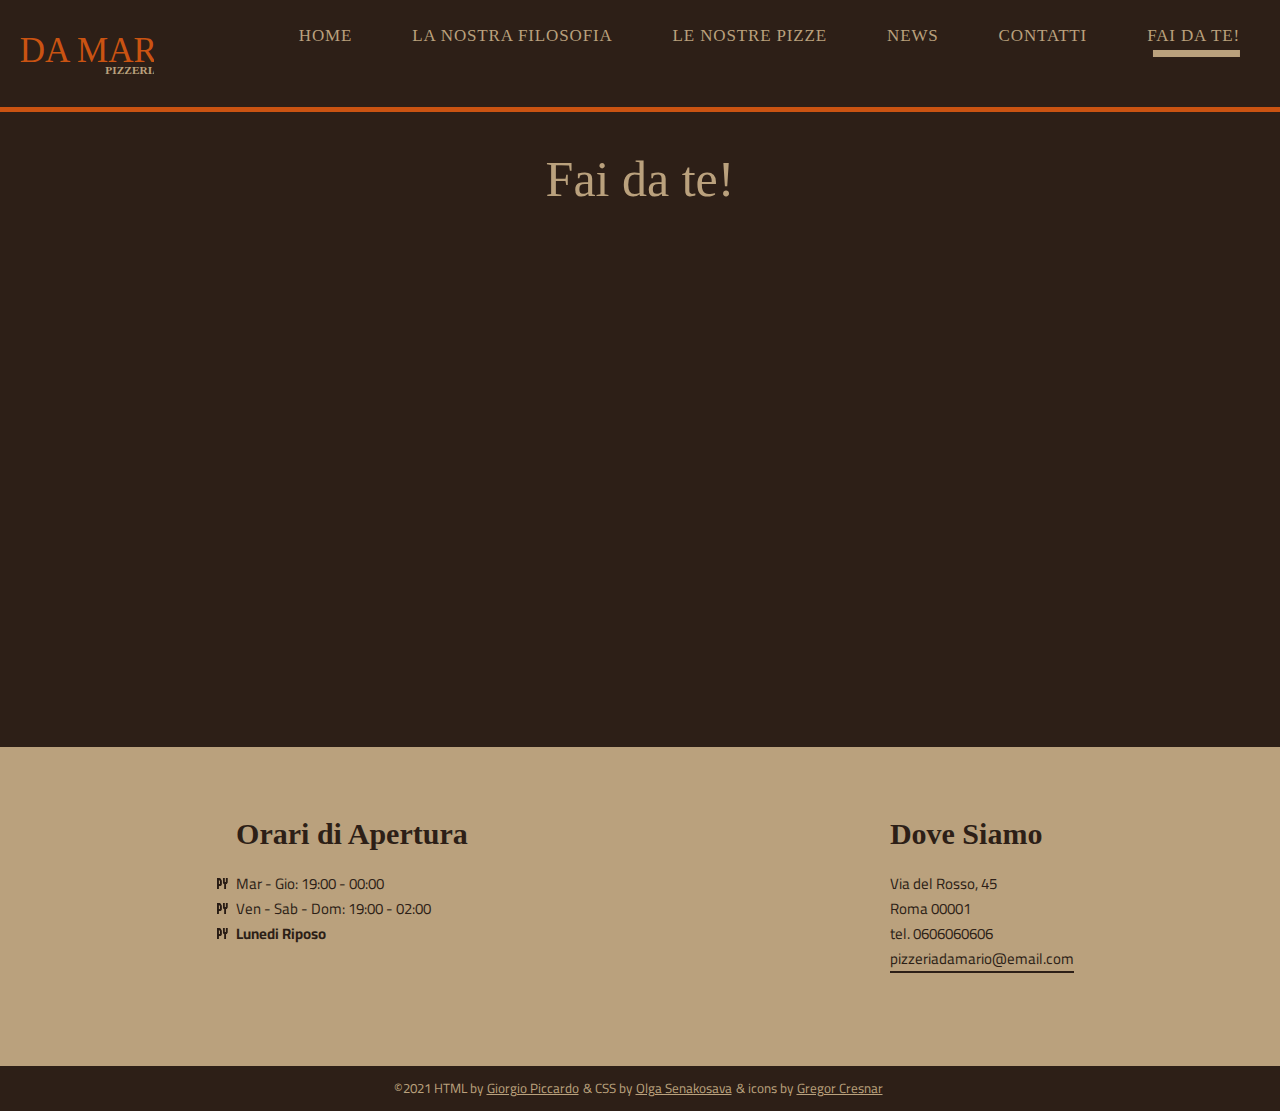
<file: faidate.html>
<!DOCTYPE html>
<html lang="en" dir="ltr">
  <head>
    <!-- Titolo -->
    <title> Pizzeria da Mario </title>
    <!-- Indica il set di caratteri che verrà utilizzato -->
    <meta charset="UTF-8">
    <!-- Parole chiavi -->
    <meta name="keywords" content="HTML,Pizzeria,Pizza,Mario">
    <!-- Descrizione -->
    <meta name="description" content="Sito della pizzeria da Mario a Roma">
    <!-- Autore del Documento -->
    <meta name="author" content="Giorgio Piccardo">

    <link rel="stylesheet" href="css/index.css" type="text/css"></link>
    <link rel="stylesheet" href="css/faidate.css">
    <link rel="shortcut icon" type="image/jpg" href="img/DA MARIO logo - quadrato.svg">

    <link rel="preconnect" href="https://fonts.googleapis.com">
    <link rel="preconnect" href="https://fonts.gstatic.com" crossorigin>
    <link href="https://fonts.googleapis.com/css2?family=Cairo&display=swap" rel="stylesheet">

  </head>
  <body>

    <!-- Barra di Navigazione -->

    <nav class="menu menu-simple">
      <ul class="menu-ul">
        <li class="logo"><a href="index.html"><img src="img/DA MARIO logo.svg" alt="logo"></a></li>
      </ul>

      <ul class="menu-ul">
      <li class="menu-li"><a class="menu-home" href='index.html'> HOME</a></li>
      <li class="menu-li"><a class="menu-filosofia" href='filosofia.html'> LA NOSTRA FILOSOFIA</a></li>
      <li class="menu-li"><a class="menu-pizze" href='pizze.html'> LE NOSTRE PIZZE</a></li>
      <li class="menu-li"><a class="menu-news" href='news.html'> NEWS</a></li>
      <li class="menu-li"><a class="menu-contatti" href='#footer'> CONTATTI</a></li>
      <li class="menu-li"><a class="menu-faidate faidate-active" href='faidate.html'> FAI DA TE!</a></li>
    </ul></nav>


    <section class='media'>
      <header>
        <h3 class="titolo">Fai da te!</h3>
      </header>
      <iframe src="https://www.youtube.com/embed/avOeZP_GIzM" frameborder="0" allow="autoplay; encrypted-media" allowfullscreen></iframe>
    </section>

    <!-- Footer -->
   <footer id="footer">

     <div class="footer-container">
       <section class='orari'>
         <header>
           <h3 class="titolo">Orari di Apertura</h3>
         </header>

         <!-- Lista non Ordinata -->
         <ul class="orari-ul">
           <li> Mar - Gio: <time>19:00</time> - <time>00:00</time></li>
           <li> Ven - Sab - Dom: <time>19:00</time> - <time>02:00</time></li>
           <li> Lunedi Riposo</li>
         </ul>
       </section>



       <section class='indirizzo'>
         <header>
           <h3 class="titolo">Dove Siamo</h3>
         </header>
         <!-- Indirizzo -->
         <address>
           Via del Rosso, 45<br>
           Roma 00001<br>
           tel. 0606060606<br>
           <!-- mailto si utilizza per inviare le mail -->
           <a href="mailto:indirizzo@email.com">pizzeriadamario@email.com</a>
         </address>
       </section>

     </div>

      <small>©2021 HTML by <a href="https://giorgiopiccardo.com/">Giorgio Piccardo</a>
         & CSS by
         <a href="#">Olga Senakosava</a> &
         icons by <a href="https://thenounproject.com/grega.cresnar/">Gregor Cresnar</a></small>
    </footer>



  </body>
</html>
</file>
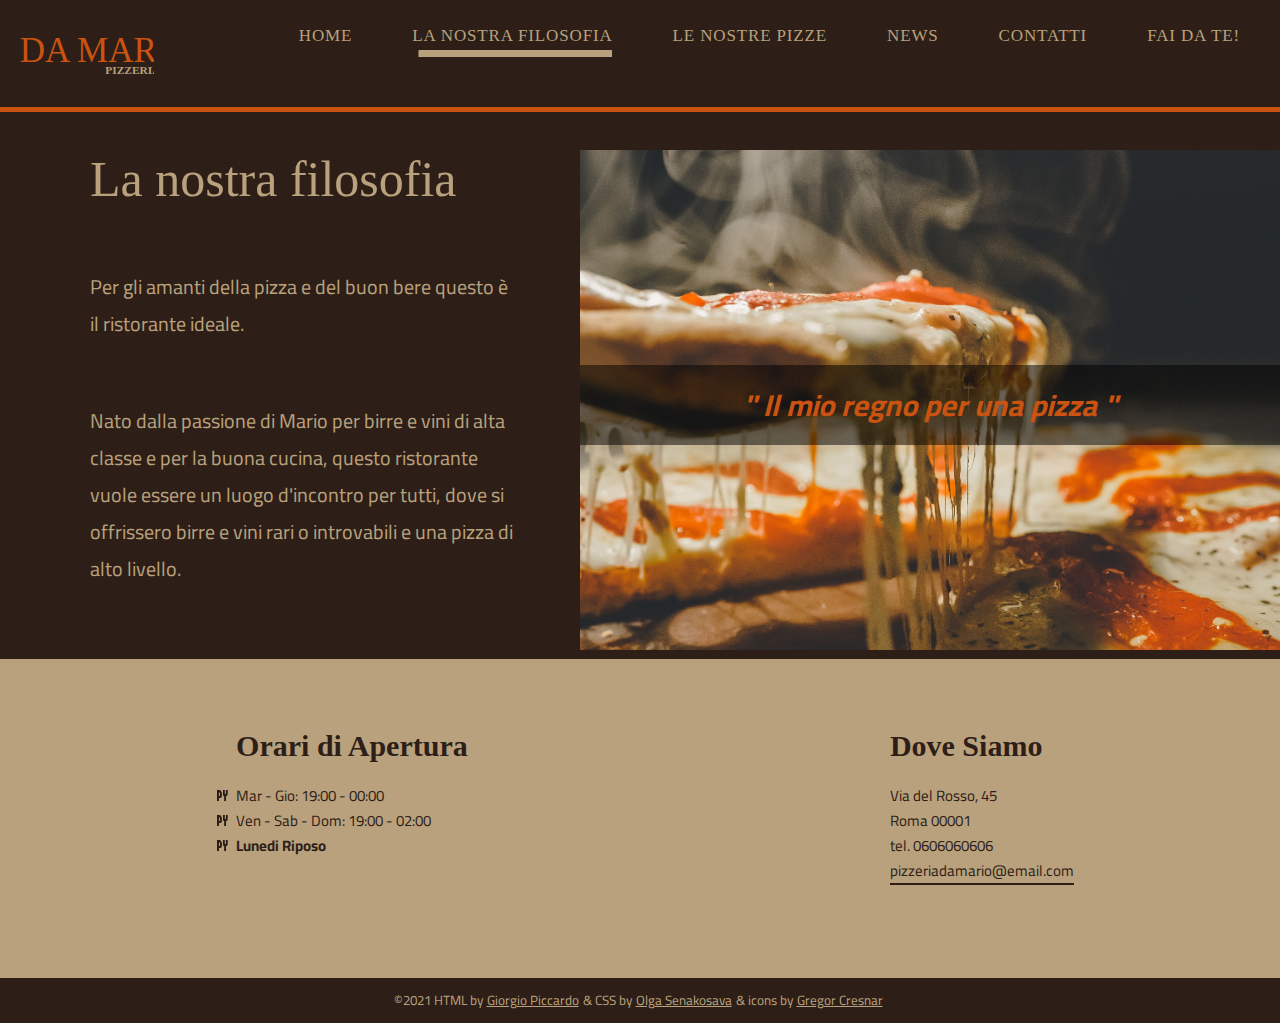
<file: filosofia.html>
<!DOCTYPE html>
<html lang="en" dir="ltr">
  <head>
    <!-- Titolo -->
    <title> Pizzeria da Mario </title>
    <!-- Indica il set di caratteri che verrà utilizzato -->
    <meta charset="UTF-8">
    <!-- Parole chiavi -->
    <meta name="keywords" content="HTML,Pizzeria,Pizza,Mario">
    <!-- Descrizione -->
    <meta name="description" content="Sito della pizzeria da Mario a Roma">
    <!-- Autore del Documento -->
    <meta name="author" content="Giorgio Piccardo">

    <link rel="stylesheet" href="css/index.css" type="text/css">
    <link rel="stylesheet" href="css/filosofia.css">
    <link rel="shortcut icon" type="image/jpg" href="img/DA MARIO logo - quadrato.svg">

    <link rel="preconnect" href="https://fonts.googleapis.com">
    <link rel="preconnect" href="https://fonts.gstatic.com" crossorigin>
    <link href="https://fonts.googleapis.com/css2?family=Cairo&display=swap" rel="stylesheet">


  </head>
  <body>

    <!-- Barra di Navigazione -->

    <nav class="menu menu-simple">
      <ul class="menu-ul">
        <li class="logo"><a href="index.html"><img src="img/DA MARIO logo.svg" alt="logo"></a></li>
      </ul>

      <ul class="menu-ul">
      <li class="menu-li"><a class="menu-home" href='index.html'>HOME</a></li>
      <li class="menu-li"><a class="menu-filosofia filosofia-active" href='filosofia.html'> LA NOSTRA FILOSOFIA</a></li>
      <li class="menu-li"><a class="menu-pizze" href='pizze.html'> LE NOSTRE PIZZE</a></li>
      <li class="menu-li"><a class="menu-news" href='news.html'> NEWS</a></li>
      <li class="menu-li"><a class="menu-contatti" href='#footer'> CONTATTI</a></li>
      <li class="menu-li"><a class="menu-faidate" href='faidate'> FAI DA TE!</a></li>
    </ul></nav>


    <section class="filosofia">

      <div class="filosofia-content">
        <header>
          <h3 class="titolo">La nostra filosofia</h3>
        </header>

        <p class="contenuto">
          Per gli amanti della pizza e del buon bere questo è il ristorante ideale.
        </p>

        <p class="contenuto">
          Nato dalla passione di Mario per birre e vini di alta classe e per la buona cucina,
          questo ristorante vuole essere un luogo d'incontro per tutti,
          dove si offrissero birre e vini rari o introvabili e una pizza di alto livello.
        </p>

      </div>

      <div class="filosofia-img">

          <img src="img/filosofia-pizza.jpg" alt="pizza fumante">
          <!-- Citazione -->

          <div class="filosofia-img-blockquote">

          <blockquote cite='http://www.agrodolce.it/2018/08/10/aforismi-pizza/'><a href="http://www.agrodolce.it/2018/08/10/aforismi-pizza/" target="_blank">
            " Il mio regno per una pizza "</a></blockquote>

        </div>
      </div>

    </section>



    <!-- Footer -->
   <footer id="footer">

     <div class="footer-container">
       <section class='orari'>
         <header>
           <h3 class="titolo">Orari di Apertura</h3>
         </header>

         <!-- Lista non Ordinata -->
         <ul class="orari-ul">
           <li> Mar - Gio: <time>19:00</time> - <time>00:00</time></li>
           <li> Ven - Sab - Dom: <time>19:00</time> - <time>02:00</time></li>
           <li> Lunedi Riposo</li>
         </ul>
       </section>



       <section class='indirizzo'>
         <header>
           <h3 class="titolo">Dove Siamo</h3>
         </header>
         <!-- Indirizzo -->
         <address>
           Via del Rosso, 45<br>
           Roma 00001<br>
           tel. 0606060606<br>
           <!-- mailto si utilizza per inviare le mail -->
           <a href="mailto:indirizzo@email.com">pizzeriadamario@email.com</a>
         </address>
       </section>

     </div>

      <small>©2021 HTML by <a href="https://giorgiopiccardo.com/">Giorgio Piccardo</a>
         & CSS by
         <a href="#">Olga Senakosava</a> &
         icons by <a href="https://thenounproject.com/grega.cresnar/">Gregor Cresnar</a></small>
    </footer>


  </body>
</html>
</file>
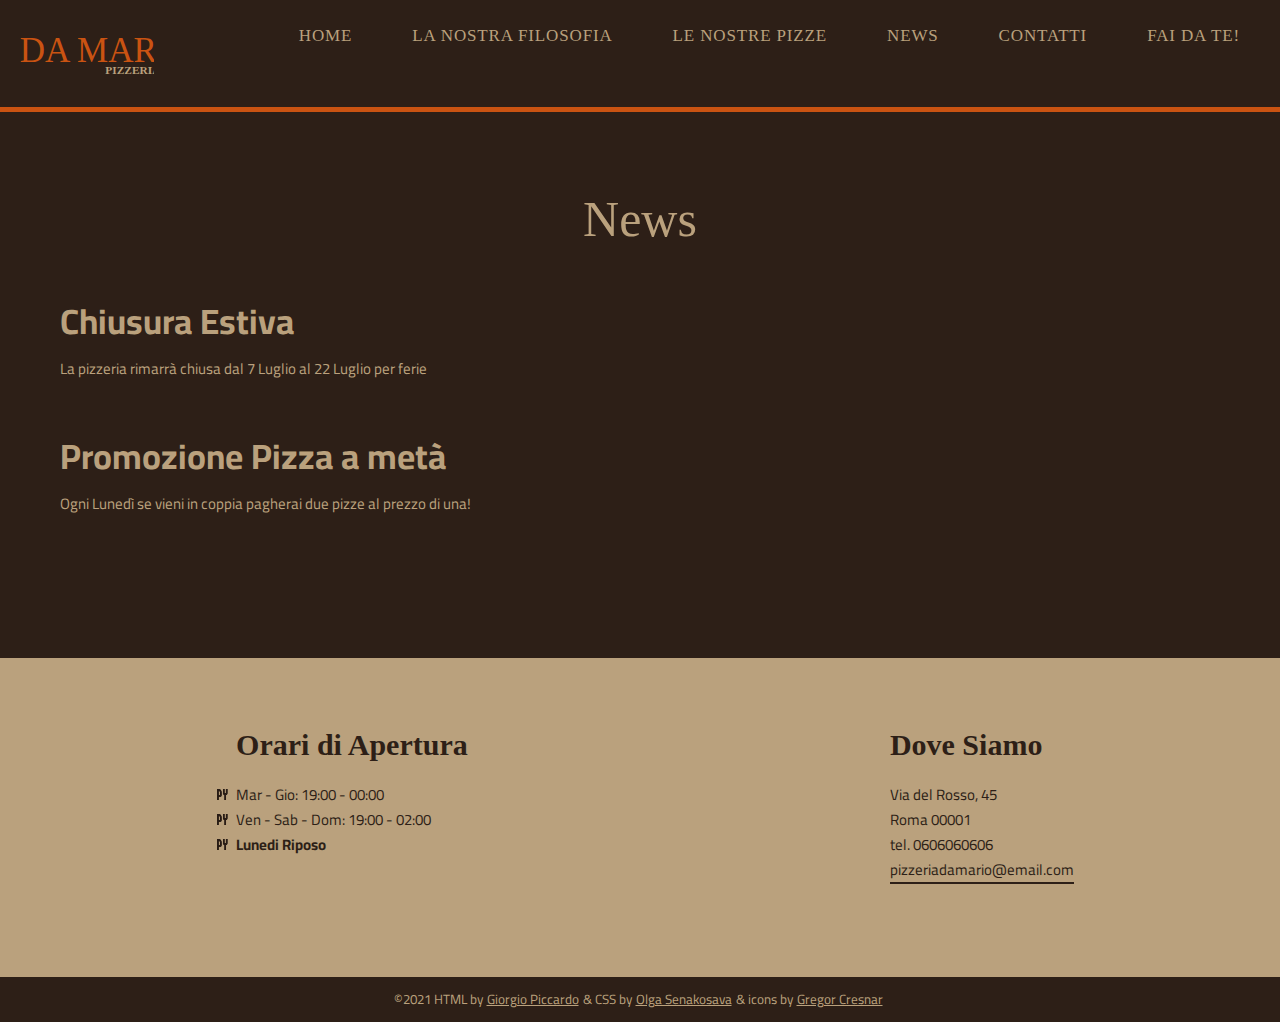
<file: news.html>
<!DOCTYPE html>
<html lang="en" dir="ltr">
  <head>
    <!-- Titolo -->
    <title> Pizzeria da Mario </title>
    <!-- Indica il set di caratteri che verrà utilizzato -->
    <meta charset="UTF-8">
    <!-- Parole chiavi -->
    <meta name="keywords" content="HTML,Pizzeria,Pizza,Mario">
    <!-- Descrizione -->
    <meta name="description" content="Sito della pizzeria da Mario a Roma">
    <!-- Autore del Documento -->
    <meta name="author" content="Giorgio Piccardo">

    <link rel="stylesheet" href="css/index.css" type="text/css">
    <link rel="stylesheet" href="css/news.css">
    <link rel="shortcut icon" type="image/jpg" href="img/DA MARIO logo - quadrato.svg">

    <link rel="preconnect" href="https://fonts.googleapis.com">
    <link rel="preconnect" href="https://fonts.gstatic.com" crossorigin>
    <link href="https://fonts.googleapis.com/css2?family=Cairo&display=swap" rel="stylesheet">

  </head>
  <body>

    <!-- Barra di Navigazione -->

    <nav class="menu menu-simple">
      <ul class="menu-ul">
        <li class="logo"><a href="index.html"><img src="img/DA MARIO logo.svg" alt="logo"></a></li>
      </ul>

      <ul class="menu-ul">
      <li class="menu-li"><a class="menu-home" href='index.html'> HOME</a></li>
      <li class="menu-li"><a class="menu-filosofia" href='filosofia.html'> LA NOSTRA FILOSOFIA</a></li>
      <li class="menu-li"><a class="menu-pizze" href='pizze.html'> LE NOSTRE PIZZE</a></li>
      <li class="menu-li"><a class="menu-news news-active" href='news.html'> NEWS</a></li>
      <li class="menu-li"><a class="menu-contatti" href='#footer'> CONTATTI</a></li>
      <li class="menu-li"><a class="menu-faidate" href='faidate.html'> FAI DA TE!</a></li>
    </ul></nav>


    <section class='news'>
      <header>
        <h3 class="titolo titolo-main">News</h3>
      </header>

      <div class="news-content">
      <article>
        <header>
          <h4 class="newsh">Chiusura Estiva</h4>
        </header>
        <p>
          La pizzeria rimarrà chiusa dal
          <time datetime="2018-07-07">7 Luglio</time>
          al
          <time datetime="2018-07-22">22 Luglio</time>
          per ferie
        </p>
      </article>
      <article>
        <header>
          <h4 class="newsh">Promozione Pizza a metà</h4>
        </header>
        <p>Ogni Lunedì se vieni in coppia pagherai due pizze al prezzo di una!</p>
      </article>
    </div>

    </section>

    <!-- Footer -->
   <footer id="footer">

     <div class="footer-container">
       <section class='orari'>
         <header>
           <h3 class="titolo">Orari di Apertura</h3>
         </header>

         <!-- Lista non Ordinata -->
         <ul class="orari-ul">
           <li> Mar - Gio: <time>19:00</time> - <time>00:00</time></li>
           <li> Ven - Sab - Dom: <time>19:00</time> - <time>02:00</time></li>
           <li> Lunedi Riposo</li>
         </ul>
       </section>



       <section class='indirizzo'>
         <header>
           <h3 class="titolo">Dove Siamo</h3>
         </header>
         <!-- Indirizzo -->
         <address>
           Via del Rosso, 45<br>
           Roma 00001<br>
           tel. 0606060606<br>
           <!-- mailto si utilizza per inviare le mail -->
           <a href="mailto:indirizzo@email.com">pizzeriadamario@email.com</a>
         </address>
       </section>

     </div>

      <small>©2021 HTML by <a href="https://giorgiopiccardo.com/">Giorgio Piccardo</a>
         & CSS by
         <a href="#">Olga Senakosava</a> &
         icons by <a href="https://thenounproject.com/grega.cresnar/">Gregor Cresnar</a></small>
    </footer>

  </body>
</html>
</file>
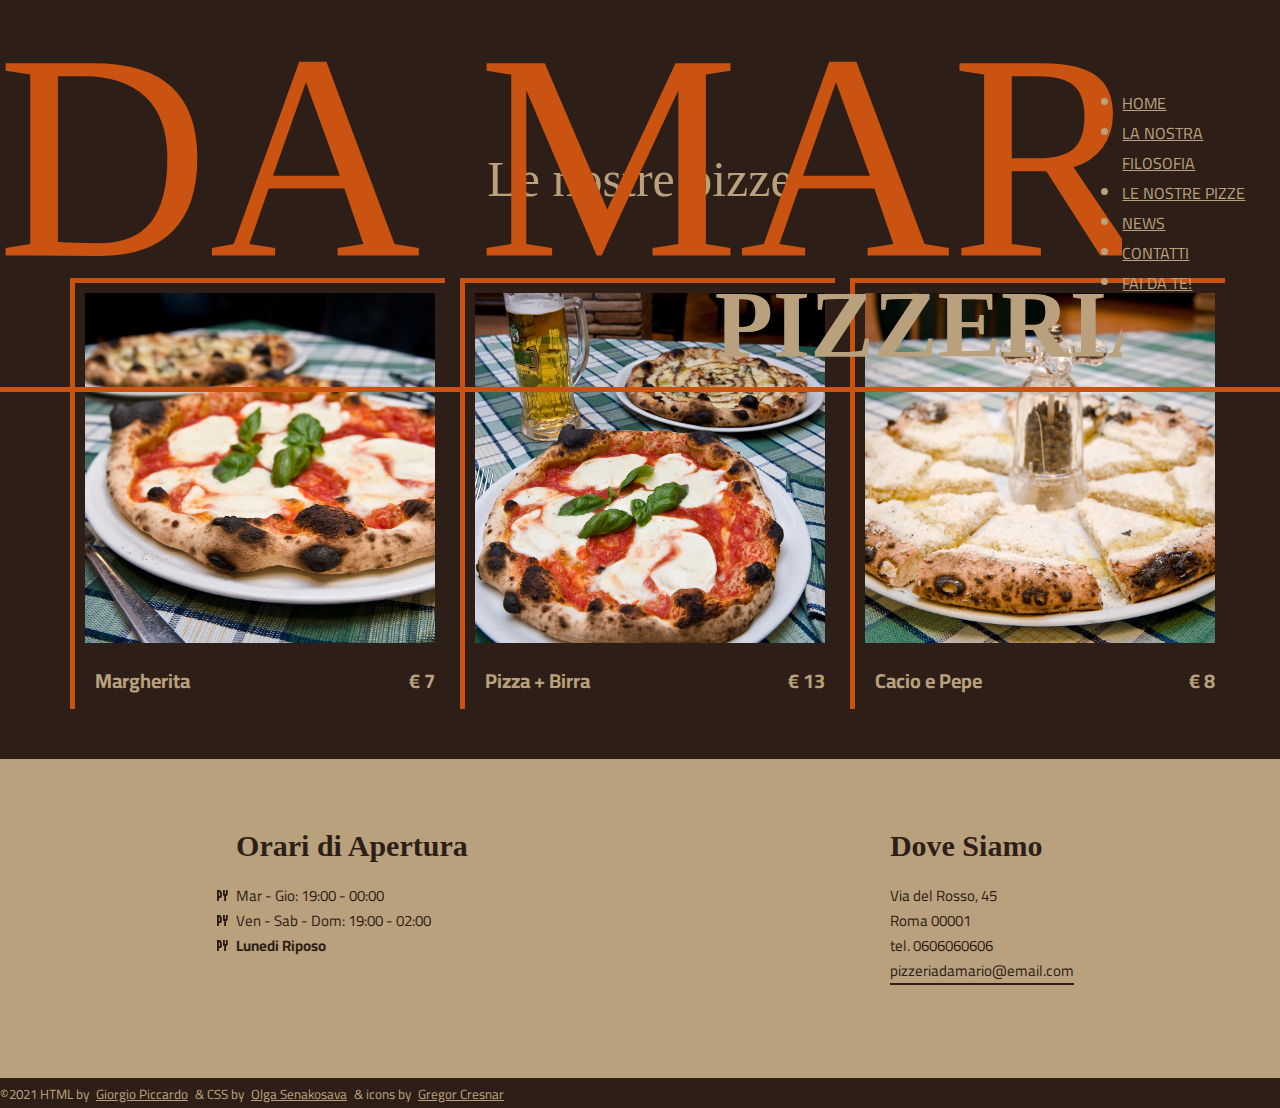
<file: pizze.html>
<!DOCTYPE html>
<html lang="en" dir="ltr">
  <head>
    <!-- Titolo -->
    <title> Pizzeria da Mario </title>
    <!-- Indica il set di caratteri che verrà utilizzato -->
    <meta charset="UTF-8">
    <!-- Parole chiavi -->
    <meta name="keywords" content="HTML,Pizzeria,Pizza,Mario">
    <!-- Descrizione -->
    <meta name="description" content="Sito della pizzeria da Mario a Roma">
    <!-- Autore del Documento -->
    <meta name="author" content="Giorgio Piccardo">

    <link rel="stylesheet" href="css/index.css" type="text/css"></link>
    <link rel="stylesheet" href="css/pizze.css">
    <link rel="shortcut icon" type="image/jpg" href="img/DA MARIO logo - quadrato.svg">

    <link rel="preconnect" href="https://fonts.googleapis.com">
    <link rel="preconnect" href="https://fonts.gstatic.com" crossorigin>
    <link href="https://fonts.googleapis.com/css2?family=Cairo&display=swap" rel="stylesheet">

  </head>
  <body>

    <!-- Barra di Navigazione -->

    <nav class="menu menu-simple">
      <ul class="menu-ul">
        <li class="logo"><a href="index.html"><img src="img/DA MARIO logo.svg" alt="logo"></a></li>
      </ul>

      <ul class="menu-ul">
      <li class="menu-li"><a class="menu-home" href='index.html'> HOME</a></li>
      <li class="menu-li"><a class="menu-filosofia" href='filosofia.html'> LA NOSTRA FILOSOFIA</a></li>
      <li class="menu-li"><a class="menu-pizze pizze-active" href='pizze.html'> LE NOSTRE PIZZE</a></li>
      <li class="menu-li"><a class="menu-news" href='news.html'> NEWS</a></li>
      <li class="menu-li"><a class="menu-contatti" href='#footer'> CONTATTI</a></li>
      <li class="menu-li"><a class="menu-faidate" href='faidate.html'> FAI DA TE!</a></li>
    </ul></nav>

    <section class='galleria'>
      <header>
        <h3 class="titolo">Le nostre pizze</h3>
      </header>

  <div class="immagini">
      <figure class="pizza1">
        <img class="imgpizza" src='img/pizza1.jpg' alt='pizza 1'>
        <figcaption>
          <span>Margherita</span>
          <span>€ 7</span>
        </figcaption>
      </figure>

      <figure class="pizza2">
        <img class="imgpizza" src='img/pizza2.jpg' alt='pizza 2'>
        <figcaption>
          <span>Pizza + Birra</span>
          <span>€ 13</span>
        </figcaption>
      </figure>

      <figure class="pizza3">
        <img class="imgpizza" src='img/pizza3.jpg' alt='pizza 3'>
        <figcaption>
          <span>Cacio e Pepe</span>
          <span>€ 8</span>
        </figcaption>
      </figure>
  </div>
    </section>

    <!-- Footer -->
   <footer id="footer">

     <div class="footer-container">
       <section class='orari'>
         <header>
           <h3 class="titolo">Orari di Apertura</h3>
         </header>

         <!-- Lista non Ordinata -->
         <ul class="orari-ul">
           <li> Mar - Gio: <time>19:00</time> - <time>00:00</time></li>
           <li> Ven - Sab - Dom: <time>19:00</time> - <time>02:00</time></li>
           <li> Lunedi Riposo</li>
         </ul>
       </section>



       <section class='indirizzo'>
         <header>
           <h3 class="titolo">Dove Siamo</h3>
         </header>
         <!-- Indirizzo -->
         <address>
           Via del Rosso, 45<br>
           Roma 00001<br>
           tel. 0606060606<br>
           <!-- mailto si utilizza per inviare le mail -->
           <a href="mailto:indirizzo@email.com">pizzeriadamario@email.com</a>
         </address>
       </section>

     </div>

      <small>©2021 HTML by <a href="https://giorgiopiccardo.com/">Giorgio Piccardo</a>
         & CSS by
         <a href="#">Olga Senakosava</a> &
         icons by <a href="https://thenounproject.com/grega.cresnar/">Gregor Cresnar</a></small>
    </footer>



  </body>
</html>
</file>
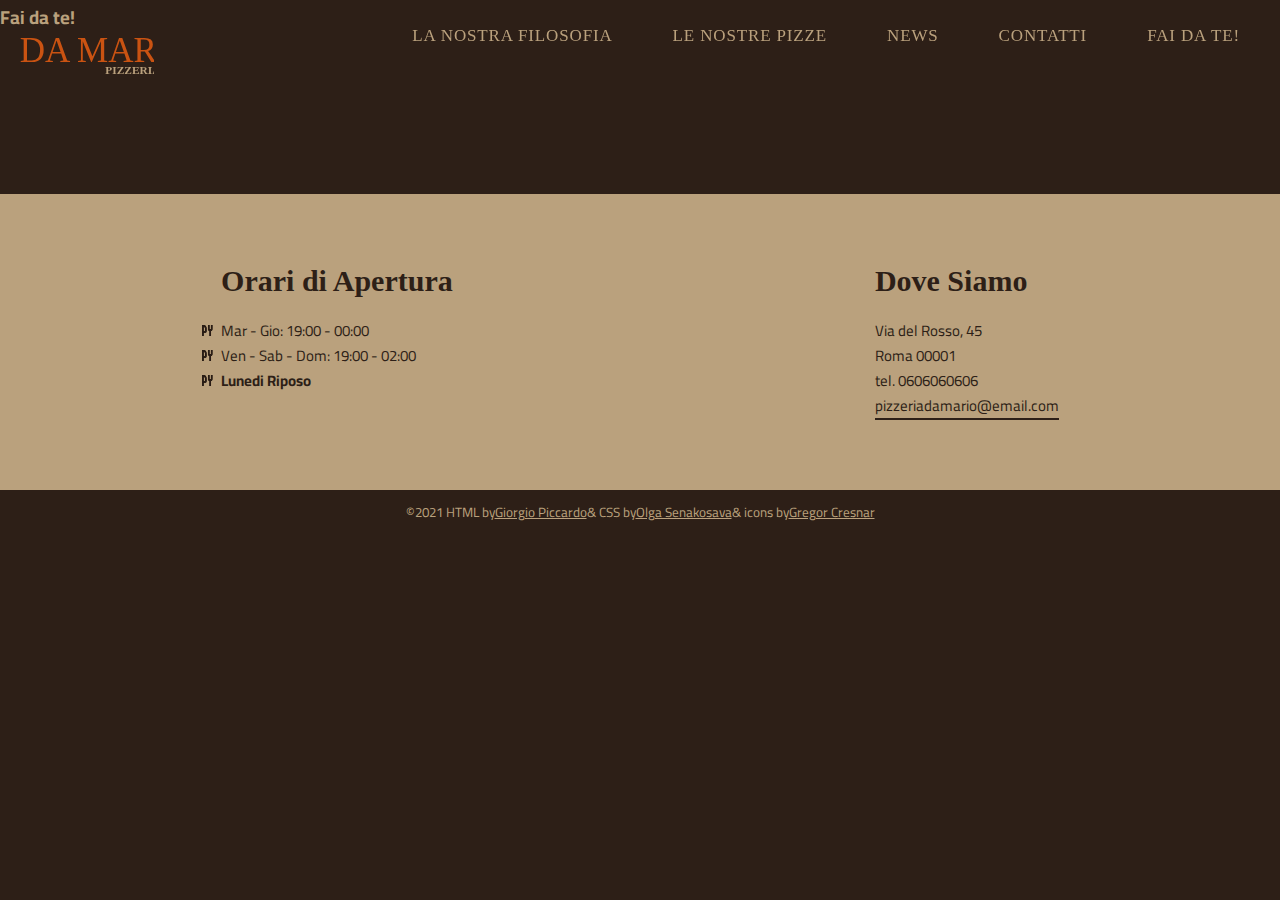
<file: File/faidate.html>
<!DOCTYPE html>
<html lang="en" dir="ltr">
  <head>
    <!-- Titolo -->
    <title> Pizzeria da Mario </title>
    <!-- Indica il set di caratteri che verrà utilizzato -->
    <meta charset="UTF-8">
    <!-- Parole chiavi -->
    <meta name="keywords" content="HTML,Pizzeria,Pizza,Mario">
    <!-- Descrizione -->
    <meta name="description" content="Sito della pizzeria da Mario a Roma">
    <!-- Autore del Documento -->
    <meta name="author" content="Giorgio Piccardo">

    <link rel="stylesheet" href="css/index.css" type="text/css"></link>
    <link rel="shortcut icon" type="image/jpg" href="img/DA MARIO logo - quadrato.svg">

    <link rel="preconnect" href="https://fonts.googleapis.com">
    <link rel="preconnect" href="https://fonts.gstatic.com" crossorigin>
    <link href="https://fonts.googleapis.com/css2?family=Cairo&display=swap" rel="stylesheet">

  </head>
  <body>

    <!-- Barra di Navigazione -->

    <nav class="menu">
      <ul class="menu-ul">
        <li class="logo"><a href="index.html"><img src="img/DA MARIO logo.svg" alt="logo"></a></li>
      </ul>

      <ul class="menu-ul">
      <li class="menu-li"><a class="menu-filosofia" href='filosofia.html'> LA NOSTRA FILOSOFIA</a></li>
      <li class="menu-li"><a class="menu-pizze" href='pizze.html'> LE NOSTRE PIZZE</a></li>
      <li class="menu-li"><a class="menu-news" href='news.html'> NEWS</a></li>
      <li class="menu-li"><a class="menu-contatti" href='#footer'> CONTATTI</a></li>
      <li class="menu-li"><a class="menu-faidate" href='faidate'> FAI DA TE!</a></li>
    </ul></nav>


    <section id='media'>
      <header>
        <h3 class="titolo">Fai da te!</h3>
      </header>
      <iframe src="https://www.youtube.com/embed/avOeZP_GIzM" frameborder="0" allow="autoplay; encrypted-media" allowfullscreen></iframe>
    </section>

    <!-- Footer -->
   <footer id="footer">

     <div class="footer-container">
       <section class='orari'>
         <header>
           <h3 class="titolo">Orari di Apertura</h3>
         </header>

         <!-- Lista non Ordinata -->
         <ul class="orari-ul">
           <li> Mar - Gio: <time>19:00</time> - <time>00:00</time></li>
           <li> Ven - Sab - Dom: <time>19:00</time> - <time>02:00</time></li>
           <li> Lunedi Riposo</li>
         </ul>
       </section>



       <section class='indirizzo'>
         <header>
           <h3 class="titolo">Dove Siamo</h3>
         </header>
         <!-- Indirizzo -->
         <address>
           Via del Rosso, 45<br>
           Roma 00001<br>
           tel. 0606060606<br>
           <!-- mailto si utilizza per inviare le mail -->
           <a href="mailto:indirizzo@email.com">pizzeriadamario@email.com</a>
         </address>
       </section>

     </div>

      <small>©2021 HTML by <a href="https://giorgiopiccardo.com/">Giorgio Piccardo</a>
         & CSS by
         <a href="#">Olga Senakosava</a> &
         icons by <a href="https://thenounproject.com/grega.cresnar/">Gregor Cresnar</a></small>
    </footer>



  </body>
</html>
</file>
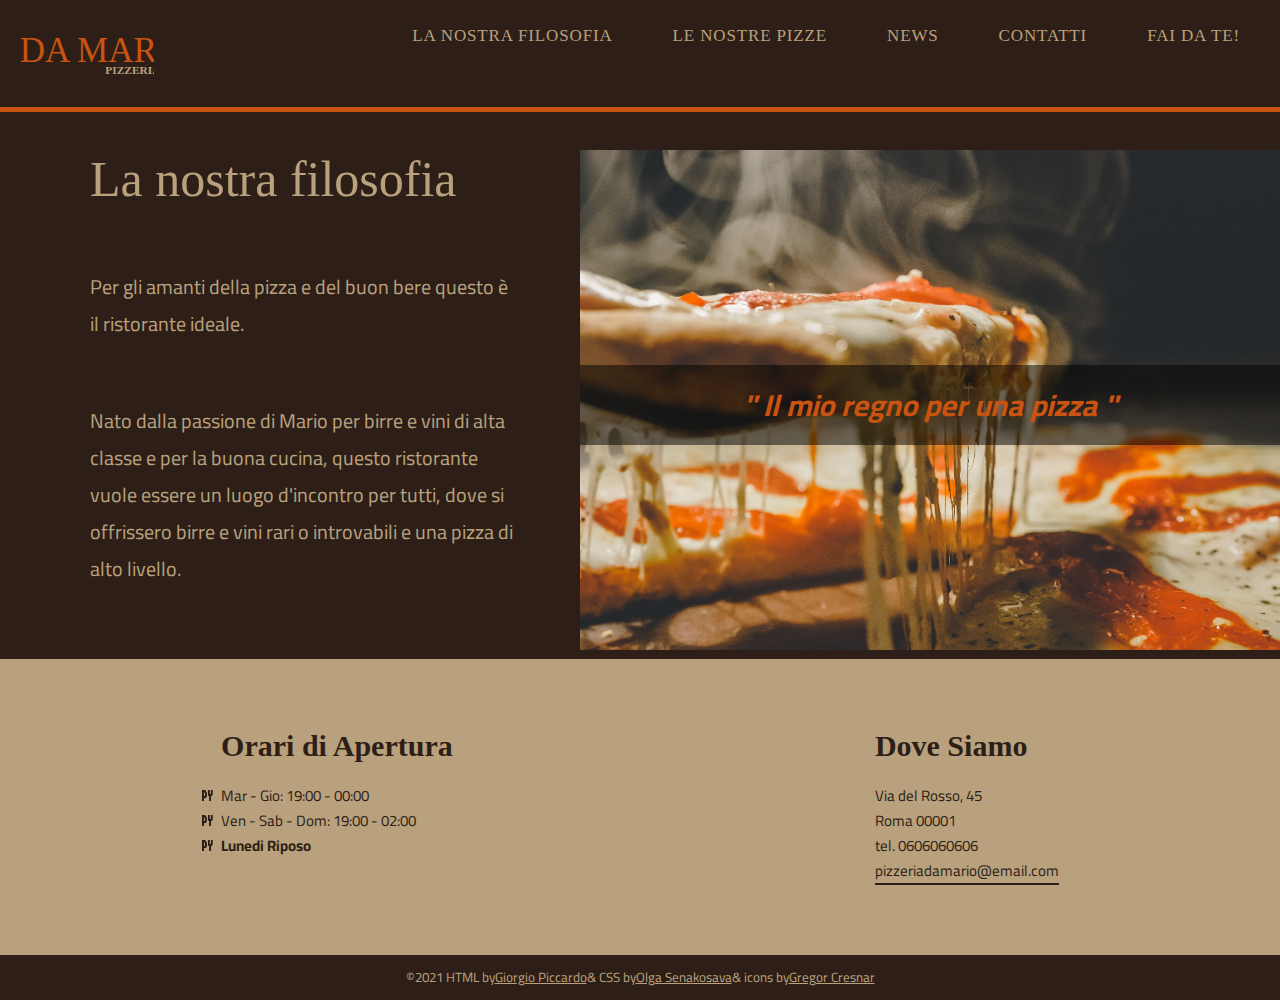
<file: File/filosofia.html>
<!DOCTYPE html>
<html lang="en" dir="ltr">
  <head>
    <!-- Titolo -->
    <title> Pizzeria da Mario </title>
    <!-- Indica il set di caratteri che verrà utilizzato -->
    <meta charset="UTF-8">
    <!-- Parole chiavi -->
    <meta name="keywords" content="HTML,Pizzeria,Pizza,Mario">
    <!-- Descrizione -->
    <meta name="description" content="Sito della pizzeria da Mario a Roma">
    <!-- Autore del Documento -->
    <meta name="author" content="Giorgio Piccardo">

    <link rel="stylesheet" href="css/index.css" type="text/css">
    <link rel="stylesheet" href="css/filosofia.css">
    <link rel="shortcut icon" type="image/jpg" href="img/DA MARIO logo - quadrato.svg">

    <link rel="preconnect" href="https://fonts.googleapis.com">
    <link rel="preconnect" href="https://fonts.gstatic.com" crossorigin>
    <link href="https://fonts.googleapis.com/css2?family=Cairo&display=swap" rel="stylesheet">


  </head>
  <body>

    <!-- Barra di Navigazione -->

    <nav class="menu menu-simple">
      <ul class="menu-ul">
        <li class="logo"><a href="index.html"><img src="img/DA MARIO logo.svg" alt="logo"></a></li>
      </ul>

      <ul class="menu-ul">
      <li class="menu-li"><a class="menu-filosofia" href='filosofia.html'> LA NOSTRA FILOSOFIA</a></li>
      <li class="menu-li"><a class="menu-pizze" href='pizze.html'> LE NOSTRE PIZZE</a></li>
      <li class="menu-li"><a class="menu-news" href='news.html'> NEWS</a></li>
      <li class="menu-li"><a class="menu-contatti" href='#footer'> CONTATTI</a></li>
      <li class="menu-li"><a class="menu-faidate" href='faidate'> FAI DA TE!</a></li>
    </ul></nav>


    <section class="filosofia">

      <div class="filosofia-content">
        <header>
          <h3 class="titolo">La nostra filosofia</h3>
        </header>

        <p class="contenuto">
          Per gli amanti della pizza e del buon bere questo è il ristorante ideale.
        </p>

        <p class="contenuto">
          Nato dalla passione di Mario per birre e vini di alta classe e per la buona cucina,
          questo ristorante vuole essere un luogo d'incontro per tutti,
          dove si offrissero birre e vini rari o introvabili e una pizza di alto livello.
        </p>

      </div>

      <div class="filosofia-img">

          <img src="img/filosofia-pizza.jpg" alt="pizza fumante">
          <!-- Citazione -->

          <div class="filosofia-img-blockquote">

          <blockquote cite='http://www.agrodolce.it/2018/08/10/aforismi-pizza/'><a href="http://www.agrodolce.it/2018/08/10/aforismi-pizza/" target="_blank">
            " Il mio regno per una pizza "</a></blockquote>

        </div>
      </div>

    </section>



    <!-- Footer -->
   <footer id="footer">

     <div class="footer-container">
       <section class='orari'>
         <header>
           <h3 class="titolo">Orari di Apertura</h3>
         </header>

         <!-- Lista non Ordinata -->
         <ul class="orari-ul">
           <li> Mar - Gio: <time>19:00</time> - <time>00:00</time></li>
           <li> Ven - Sab - Dom: <time>19:00</time> - <time>02:00</time></li>
           <li> Lunedi Riposo</li>
         </ul>
       </section>



       <section class='indirizzo'>
         <header>
           <h3 class="titolo">Dove Siamo</h3>
         </header>
         <!-- Indirizzo -->
         <address>
           Via del Rosso, 45<br>
           Roma 00001<br>
           tel. 0606060606<br>
           <!-- mailto si utilizza per inviare le mail -->
           <a href="mailto:indirizzo@email.com">pizzeriadamario@email.com</a>
         </address>
       </section>

     </div>

      <small>©2021 HTML by <a href="https://giorgiopiccardo.com/">Giorgio Piccardo</a>
         & CSS by
         <a href="#">Olga Senakosava</a> &
         icons by <a href="https://thenounproject.com/grega.cresnar/">Gregor Cresnar</a></small>
    </footer>


  </body>
</html>
</file>
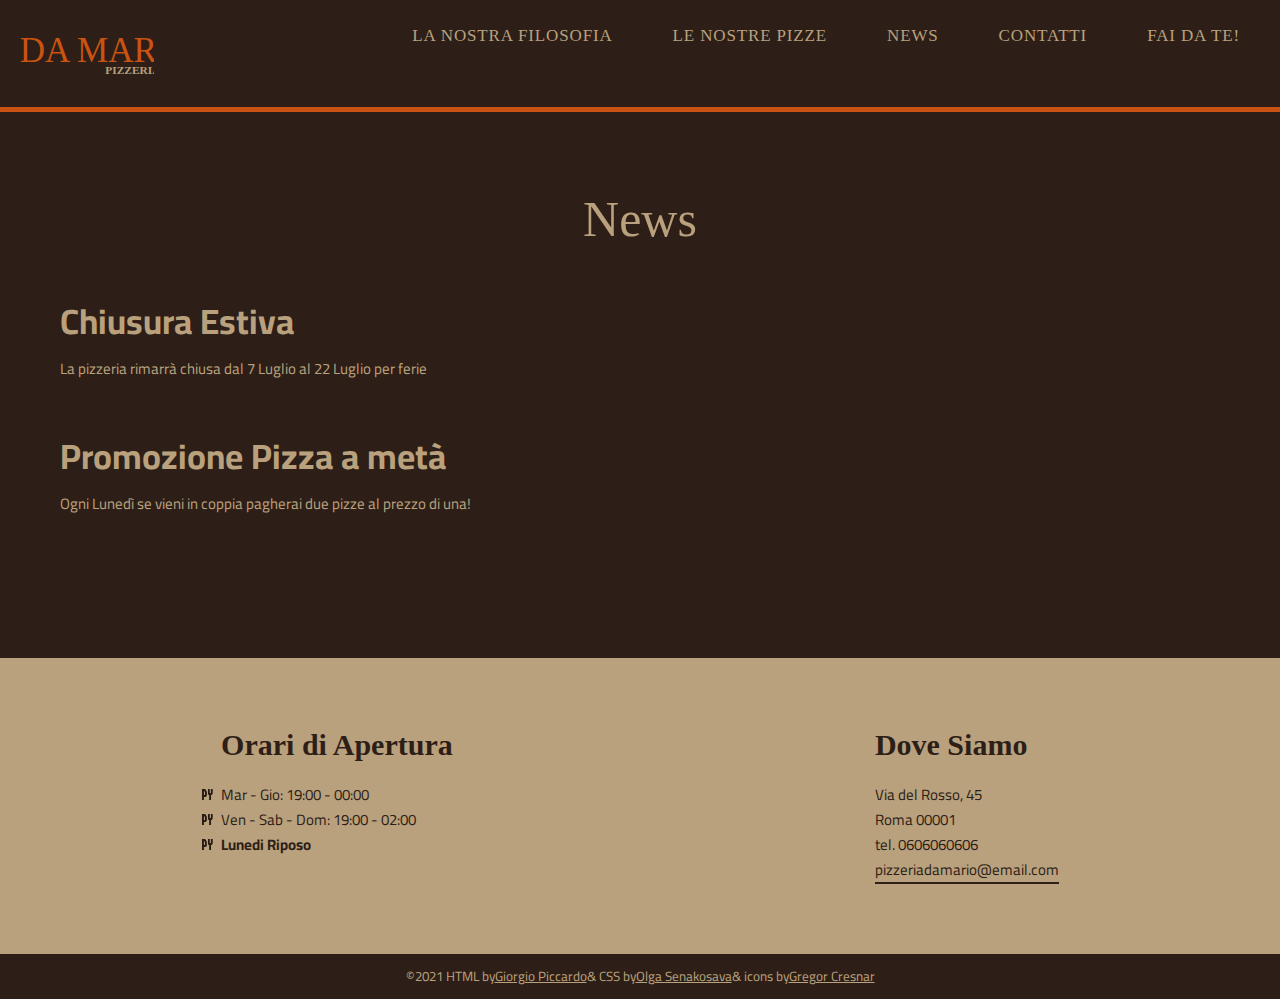
<file: File/news.html>
<!DOCTYPE html>
<html lang="en" dir="ltr">
  <head>
    <!-- Titolo -->
    <title> Pizzeria da Mario </title>
    <!-- Indica il set di caratteri che verrà utilizzato -->
    <meta charset="UTF-8">
    <!-- Parole chiavi -->
    <meta name="keywords" content="HTML,Pizzeria,Pizza,Mario">
    <!-- Descrizione -->
    <meta name="description" content="Sito della pizzeria da Mario a Roma">
    <!-- Autore del Documento -->
    <meta name="author" content="Giorgio Piccardo">

    <link rel="stylesheet" href="css/index.css" type="text/css">
    <link rel="stylesheet" href="css/news.css">
    <link rel="shortcut icon" type="image/jpg" href="img/DA MARIO logo - quadrato.svg">

    <link rel="preconnect" href="https://fonts.googleapis.com">
    <link rel="preconnect" href="https://fonts.gstatic.com" crossorigin>
    <link href="https://fonts.googleapis.com/css2?family=Cairo&display=swap" rel="stylesheet">

  </head>
  <body>

    <!-- Barra di Navigazione -->

    <nav class="menu menu-simple">
      <ul class="menu-ul">
        <li class="logo"><a href="index.html"><img src="img/DA MARIO logo.svg" alt="logo"></a></li>
      </ul>

      <ul class="menu-ul">
      <li class="menu-li"><a class="menu-filosofia" href='filosofia.html'> LA NOSTRA FILOSOFIA</a></li>
      <li class="menu-li"><a class="menu-pizze" href='pizze.html'> LE NOSTRE PIZZE</a></li>
      <li class="menu-li"><a class="menu-news" href='news.html'> NEWS</a></li>
      <li class="menu-li"><a class="menu-contatti" href='#footer'> CONTATTI</a></li>
      <li class="menu-li"><a class="menu-faidate" href='faidate'> FAI DA TE!</a></li>
    </ul></nav>


    <section class='news'>
      <header>
        <h3 class="titolo titolo-main">News</h3>
      </header>

      <div class="news-content">
      <article>
        <header>
          <h4 class="newsh">Chiusura Estiva</h4>
        </header>
        <p>
          La pizzeria rimarrà chiusa dal
          <time datetime="2018-07-07">7 Luglio</time>
          al
          <time datetime="2018-07-22">22 Luglio</time>
          per ferie
        </p>
      </article>
      <article>
        <header>
          <h4 class="newsh">Promozione Pizza a metà</h4>
        </header>
        <p>Ogni Lunedì se vieni in coppia pagherai due pizze al prezzo di una!</p>
      </article>
    </div>

    </section>

    <!-- Footer -->
   <footer id="footer">

     <div class="footer-container">
       <section class='orari'>
         <header>
           <h3 class="titolo">Orari di Apertura</h3>
         </header>

         <!-- Lista non Ordinata -->
         <ul class="orari-ul">
           <li> Mar - Gio: <time>19:00</time> - <time>00:00</time></li>
           <li> Ven - Sab - Dom: <time>19:00</time> - <time>02:00</time></li>
           <li> Lunedi Riposo</li>
         </ul>
       </section>



       <section class='indirizzo'>
         <header>
           <h3 class="titolo">Dove Siamo</h3>
         </header>
         <!-- Indirizzo -->
         <address>
           Via del Rosso, 45<br>
           Roma 00001<br>
           tel. 0606060606<br>
           <!-- mailto si utilizza per inviare le mail -->
           <a href="mailto:indirizzo@email.com">pizzeriadamario@email.com</a>
         </address>
       </section>

     </div>

      <small>©2021 HTML by <a href="https://giorgiopiccardo.com/">Giorgio Piccardo</a>
         & CSS by
         <a href="#">Olga Senakosava</a> &
         icons by <a href="https://thenounproject.com/grega.cresnar/">Gregor Cresnar</a></small>
    </footer>

  </body>
</html>
</file>
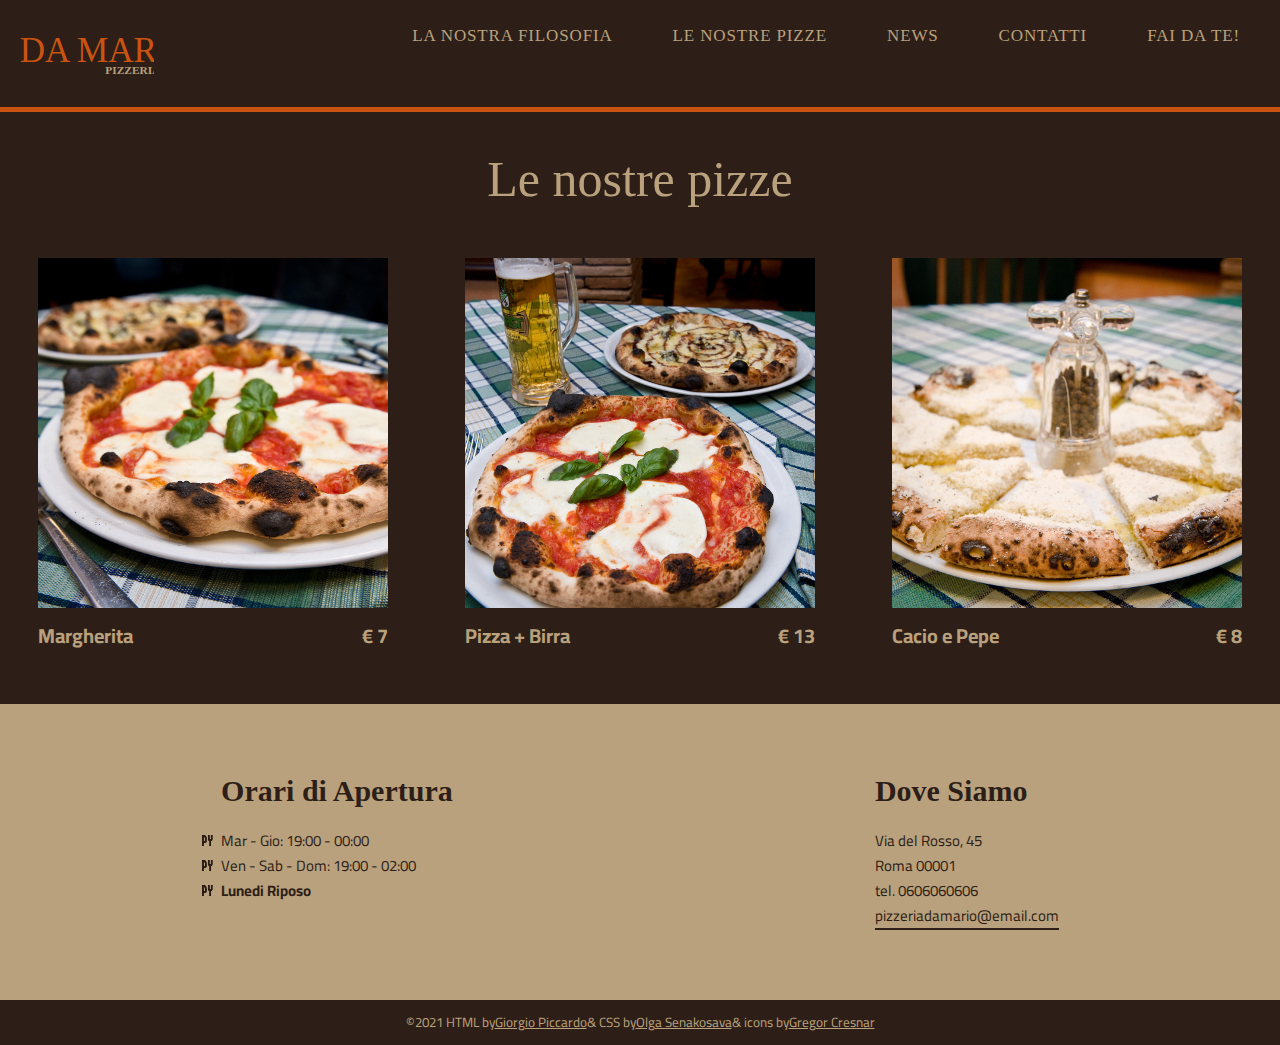
<file: File/pizze.html>
<!DOCTYPE html>
<html lang="en" dir="ltr">
  <head>
    <!-- Titolo -->
    <title> Pizzeria da Mario </title>
    <!-- Indica il set di caratteri che verrà utilizzato -->
    <meta charset="UTF-8">
    <!-- Parole chiavi -->
    <meta name="keywords" content="HTML,Pizzeria,Pizza,Mario">
    <!-- Descrizione -->
    <meta name="description" content="Sito della pizzeria da Mario a Roma">
    <!-- Autore del Documento -->
    <meta name="author" content="Giorgio Piccardo">

    <link rel="stylesheet" href="css/index.css" type="text/css"></link>
    <link rel="stylesheet" href="css/pizze.css">
    <link rel="shortcut icon" type="image/jpg" href="img/DA MARIO logo - quadrato.svg">

    <link rel="preconnect" href="https://fonts.googleapis.com">
    <link rel="preconnect" href="https://fonts.gstatic.com" crossorigin>
    <link href="https://fonts.googleapis.com/css2?family=Cairo&display=swap" rel="stylesheet">

  </head>
  <body>

    <!-- Barra di Navigazione -->

    <nav class="menu menu-simple">
      <ul class="menu-ul">
        <li class="logo"><a href="index.html"><img src="img/DA MARIO logo.svg" alt="logo"></a></li>
      </ul>

      <ul class="menu-ul">
      <li class="menu-li"><a class="menu-filosofia" href='filosofia.html'> LA NOSTRA FILOSOFIA</a></li>
      <li class="menu-li"><a class="menu-pizze" href='pizze.html'> LE NOSTRE PIZZE</a></li>
      <li class="menu-li"><a class="menu-news" href='news.html'> NEWS</a></li>
      <li class="menu-li"><a class="menu-contatti" href='#footer'> CONTATTI</a></li>
      <li class="menu-li"><a class="menu-faidate" href='faidate'> FAI DA TE!</a></li>
    </ul></nav>

    <section class='galleria'>
      <header>
        <h3 class="titolo">Le nostre pizze</h3>
      </header>

  <div class="immagini">
      <figure class="pizza1">
        <img class="imgpizza" src='img/pizza1.jpg' alt='pizza 1'>
        <figcaption>
          <span>Margherita</span>
          <span>€ 7</span>
        </figcaption>
      </figure>

      <figure class="pizza2">
        <img class="imgpizza" src='img/pizza2.jpg' alt='pizza 2'>
        <figcaption>
          <span>Pizza + Birra</span>
          <span>€ 13</span>
        </figcaption>
      </figure>

      <figure class="pizza3">
        <img class="imgpizza" src='img/pizza3.jpg' alt='pizza 3'>
        <figcaption>
          <span>Cacio e Pepe</span>
          <span>€ 8</span>
        </figcaption>
      </figure>
  </div>
    </section>

    <!-- Footer -->
   <footer id="footer">

     <div class="footer-container">
       <section class='orari'>
         <header>
           <h3 class="titolo">Orari di Apertura</h3>
         </header>

         <!-- Lista non Ordinata -->
         <ul class="orari-ul">
           <li> Mar - Gio: <time>19:00</time> - <time>00:00</time></li>
           <li> Ven - Sab - Dom: <time>19:00</time> - <time>02:00</time></li>
           <li> Lunedi Riposo</li>
         </ul>
       </section>



       <section class='indirizzo'>
         <header>
           <h3 class="titolo">Dove Siamo</h3>
         </header>
         <!-- Indirizzo -->
         <address>
           Via del Rosso, 45<br>
           Roma 00001<br>
           tel. 0606060606<br>
           <!-- mailto si utilizza per inviare le mail -->
           <a href="mailto:indirizzo@email.com">pizzeriadamario@email.com</a>
         </address>
       </section>

     </div>

      <small>©2021 HTML by <a href="https://giorgiopiccardo.com/">Giorgio Piccardo</a>
         & CSS by
         <a href="#">Olga Senakosava</a> &
         icons by <a href="https://thenounproject.com/grega.cresnar/">Gregor Cresnar</a></small>
    </footer>



  </body>
</html>
</file>
<file: css/index.css>
@import url("https://fonts.googleapis.com/css2?family=Cairo:wght@400&display=swap");@import url("https://fonts.googleapis.com/css2?family=Cairo:wght@692&display=swap");@import url("https://fonts.googleapis.com/css2?family=Cairo:wght@700&display=swap");*{margin:0;padding:0;box-sizing:border-box;color:#BAA17D;font-family:"Cairo", sans-serif}html{scroll-behavior:smooth}::-webkit-scrollbar{width:13px}::-webkit-scrollbar-track{background:transparent}::-webkit-scrollbar-thumb{background:#CA5312}::-webkit-scrollbar-thumb:hover{background:#BAA17D}body{background-color:#2D1F17;overflow-x:hidden}.menu{display:flex;justify-content:space-between;align-items:center;position:absolute;top:0;left:0;opacity:100%;z-index:999;width:100%;animation:menuAppear 1.5s}@keyframes menuAppear{from{opacity:0%}to{opacity:100%}}.menu .logo-div{padding:10px;margin-top:10px;margin-left:10px;transform:translateX(0%);left:0%;animation:logoAppear 1s}.menu .logo-div a{text-decoration:none}.menu .logo-div a img{height:45px;width:auto;transition:0.3s;object-fit:cover}@keyframes logoAppear{from{transform:translateX(-100%)}to{transform:translateX(0%)}}.menu .burger{position:absolute;top:0;right:80%;display:none}.menu .menu-div{display:flex;justify-content:space-around;align-items:center;padding-right:20px}.menu .menu-div a{text-decoration:none;font-family:fantasy;font-size:17px;letter-spacing:.05em;padding:20px 0;margin-left:20px;margin-right:20px;padding:20px;transition:color 0.3s}.menu .menu-div a::after{display:block;content:'';border-bottom:solid 7px #BAA17D;transform:scaleX(0) !important;transition:transform 250ms ease-in-out;transform-origin:100% 0%}.menu .menu-div a:hover{border-color:#BAA17D}.menu .menu-div a:hover::after{transform:scaleX(1) !important}.menu .menu-div .home-active::after{transform:scaleX(1) !important}.menu .menu-div .home-active:hover::after{transform:scaleX(0)}.menu .menu-div .filosofia-active::after{transform:scaleX(1) !important}.menu .menu-div .filosofia-active:hover::after{transform:scaleX(0)}.menu .menu-div .pizze-active::after{transform:scaleX(1) !important}.menu .menu-div .pizze-active:hover::after{transform:scaleX(0)}.menu .menu-div .news-active::after{transform:scaleX(1) !important}.menu .menu-div .news-active:hover::after{transform:scaleX(0)}.cover{position:relative}.cover .header-img{width:100%;opacity:90%;animation:imgAppear 1.5s}@keyframes imgAppear{from{opacity:0%}to{opacity:90%}}.cover h2{position:absolute;top:0%;left:50%;transform:translate(-50%, -50%);text-align:center;font-size:60px;font-family:"Cairo", sans-serif;font-weight:700;padding:500px 30px 100px 30px;background-color:rgba(18,12,9,0.65) !important;width:100%;animation:titleAppear 1s;opacity:100%}@keyframes titleAppear{from{top:-15%;opacity:0%}to{top:0%;opacity:100%}}.cover button{display:flex;justify-content:center;align-items:center;text-align:center;border:none}.cover button a{position:absolute;top:77%;left:50%;transform:translate(-50%, -50%);text-align:center;text-decoration:none;background-color:#CA5312;background-position:right;color:#2D1F17;animation:buttonAppear 1s;padding:20px 40px;transition:all 0.3s;border:0px solid transparent;font-size:50px;font-family:fantasy;font-weight:normal;white-space:nowrap}.cover button a:hover{background-image:url("../img/pizza.svg");background-repeat:no-repeat;background-size:80px;background-position:center;color:transparent;border:5px solid #CA5312;background-color:rgba(186,161,125,0.8)}@keyframes buttonAppear{from{padding:0;font-size:0}to{padding:20px 40px;font-size:50px}}.news{animation:contentAppear 3s;padding:40px 40px 100px 40px}.news header h3{font-size:50px;font-family:fantasy;font-weight:normal;font-weight:normal;text-align:center;margin:20px 40px}.news .news-articles{display:flex;flex-direction:row;flex-wrap:wrap;border:2px solid #BAA17D}.news .news-articles .news-item{margin:20px 40px 20px 0;padding:50px;width:44%}.news .news-articles .news-item h4{font-size:30px;padding:10px 0;border-bottom-style:solid;border-bottom-color:.news .news-articles .news-item h4 beige;border-bottom-width:2px;margin-bottom:20px}.news .news-articles .news-item .news-content{font-size:15px;font-family:"Cairo", sans-serif}@keyframes contentAppear{from{opacity:0%}to{opacity:100%}}.news .news-all{text-align:center;margin-top:-20px}.news .news-all button{background-color:#BAA17D;padding:17px;border:none;border-radius:0px}.news .news-all button a{text-decoration:none;font-family:"Cairo", sans-serif;font-size:20px;font-weight:bold;color:#2D1F17}.news .news-all button a::after{content:'\00BB';padding:5px;transition:all 0.3s}.news .news-all button a:hover::after{padding-left:10px;margin-right:-5px}.pizze{animation:contentAppear 3s}.pizze header h3{font-size:50px;font-family:fantasy;font-weight:normal;font-weight:normal;margin:20px 40px;text-align:center}.pizze .immagini{display:flex;justify-content:center;flex-wrap:wrap;position:relative;width:100% !important;object-fit:cover}.pizze .immagini figure{position:relative;transition:0.3s}.pizze .immagini figure a{transition:0.3s}.pizze .immagini figure a:hover img{filter:brightness(20%)}.pizze .immagini figure a:hover figcaption{font-size:40px;top:50%;left:50%;transform:translate(-50%, -50%);font-weight:bold;color:#CA5312;width:100%}.pizze .immagini figure a img{width:31vw;height:31vw;object-fit:cover;transition:0.3s;margin:1px}.pizze .immagini figure a figcaption{position:absolute;top:50%;left:50%;transform:translate(-50%, -50%);text-decoration:none;font-family:"Cairo", sans-serif;text-align:center;font-size:0px;color:#2D1F17;opacity:100%}.footer-container{display:flex;justify-content:space-around;flex-wrap:wrap;align-items:center;background-color:#BAA17D;padding:70px 10px;animation:contentAppear 5s}.footer-container .orari{align-self:flex-start;margin-left:30px;margin-bottom:50px}.footer-container .orari header h3{color:#2D1F17;font-family:fantasy;font-size:30px;margin-bottom:20px}.footer-container .orari .orari-ul li{color:#2D1F17;line-height:25px;list-style-type:none;font-size:15px;font-family:"Cairo", sans-serif}.footer-container .orari .orari-ul li::before{content:'';display:inline-block;width:11px;height:11px;background-image:url("../img/utensils.svg");background-size:contain;background-repeat:no-repeat;margin-right:5px;margin-left:-19.3px}.footer-container .orari .orari-ul li:last-child{font-weight:bold}.footer-container .orari .orari-ul li time{color:#2D1F17}.footer-container .indirizzo{align-self:flex-start;margin-left:30px}.footer-container .indirizzo header h3{color:#2D1F17;font-family:fantasy;font-size:30px;margin-bottom:20px}.footer-container .indirizzo address{color:#2D1F17;font-style:normal;line-height:25px;font-size:15px;font-family:"Cairo", sans-serif}.footer-container .indirizzo address a{text-decoration:none;color:#2D1F17;transition:color 0.3s;border-bottom:solid 2px transparent}.footer-container .indirizzo address a::after{display:block;content:'';border-bottom:solid 2px #2D1F17;transform:scaleX(1);transition:transform 350ms ease-in-out;transform-origin:100% 0%}.footer-container .indirizzo address a:hover{border-color:transparent;opacity:0.9}.footer-container .indirizzo address a:hover::after{transform:scaleX(0)}small{color:#BAA17D;text-align:center;padding-top:0;margin:10px auto;animation:contentAppear 5s;white-space:wrap}small a{margin:0 4px}
</file>
<file: css/faidate.css>
@font-face{font-family:"Cairo", sans-serif;src:url("../fonts/Cairo/Cairo-VariableFont_wght.ttf")}*{margin:0;padding:0;box-sizing:border-box;color:#BAA17D;font-family:"Cairo", sans-serif}body{background-color:#2D1F17}.menu{display:flex;justify-content:space-between;align-items:center;position:absolute;top:0;left:0;opacity:100%;z-index:999;width:100%;animation:menuAppear 1.5s}@keyframes menuAppear{from{opacity:0%}to{opacity:100%}}.menu .menu-ul{display:flex;justify-content:space-around;align-items:center;padding-right:20px}.menu .menu-ul .logo{padding:10px;margin-top:10px;margin-left:10px;transform:translateX(0%);left:0%;animation:logoAppear 1s;list-style-type:none}@keyframes logoAppear{from{transform:translateX(-100%)}to{transform:translateX(0%)}}.menu .menu-ul .logo img{height:45px;width:auto;transition:0.3s;object-fit:cover}.menu .menu-ul .menu-li{list-style-type:none;padding:20px}.menu .menu-ul .menu-li a{text-decoration:none;font-family:fantasy;font-size:17px;letter-spacing:.05em;padding:20px 0;margin-left:20px;margin-right:20px;transition:color 0.3s}.menu .menu-ul .menu-li a::after{display:block;content:'';border-bottom:solid 7px #BAA17D;transform:scaleX(0);transition:transform 250ms ease-in-out;transform-origin:100% 0%}.menu .menu-ul .menu-li a:hover{border-color:#BAA17D}.menu .menu-ul .menu-li .menu-filosofia:hover::after{transform:scaleX(0.88)}.menu .menu-ul .menu-li .menu-pizze:hover::after{transform:scaleX(0.85)}.menu .menu-ul .menu-li .menu-news:hover::after{transform:scaleX(0.67)}.menu .menu-ul .menu-li .menu-contatti:hover::after{transform:scaleX(0.76)}.menu .menu-ul .menu-li .menu-faidate:hover::after{transform:scaleX(0.77)}.menu .menu-ul .menu-li .home-active::after{transform:scaleX(0.67)}.menu .menu-ul .menu-li .home-active:hover::after{transform:scaleX(0)}.menu .menu-ul .menu-li .filosofia-active::after{transform:scaleX(0.85)}.menu .menu-ul .menu-li .filosofia-active:hover::after{transform:scaleX(0)}.menu .menu-ul .menu-li .pizze-active::after{transform:scaleX(0.88)}.menu .menu-ul .menu-li .pizze-active:hover::after{transform:scaleX(0)}.menu .menu-ul .menu-li .news-active::after{transform:scaleX(0.67)}.menu .menu-ul .menu-li .news-active:hover::after{transform:scaleX(0)}.menu .menu-ul .menu-li .faidate-active::after{transform:scaleX(0.77)}.menu .menu-ul .menu-li .faidate-active:hover::after{transform:scaleX(0)}.cover{position:relative}.cover .header-img{width:100%;opacity:90%;animation:imgAppear 1.5s}@keyframes imgAppear{from{opacity:0%}to{opacity:90%}}.cover h2{position:absolute;top:0%;left:50%;transform:translate(-50%, -50%);text-align:center;font-size:50px;font-family:"Cairo", sans-serif;font-weight:normal;padding:500px 30px 100px 30px;background-color:rgba(18,12,9,0.5);width:100%;animation:titleAppear 1s;opacity:100%}@keyframes titleAppear{from{top:-15%;opacity:0%}to{top:0%;opacity:100%}}.cover button{display:flex;justify-content:center;align-items:center;text-align:center;border:none}.cover button a{position:absolute;top:77%;left:50%;transform:translate(-50%, -50%);text-align:center;text-decoration:none;background-color:#CA5312;background-position:right;color:#2D1F17;animation:buttonAppear 1s;padding:20px 40px;transition:all 0.3s;border:0px solid transparent;font-size:50px;font-family:fantasy;font-weight:normal}.cover button a:hover{background-image:url("../img/pizza.svg");background-color:transparent;background-repeat:no-repeat;background-size:80px;background-position:center;color:transparent;border:5px solid #CA5312;background-color:rgba(186,161,125,0.8)}@keyframes buttonAppear{from{padding:0;font-size:0}to{padding:20px 40px;font-size:50px}}.news{animation:contentAppear 3s;padding:40px 40px 100px 40px}.news header h3{font-size:50px;font-family:fantasy;font-weight:normal;font-weight:normal;text-align:center;margin:20px 40px}.news .news-articles{display:flex;flex-direction:row;flex-wrap:wrap;border:2px solid #BAA17D}.news .news-articles .news-item{margin:20px 40px 20px 0;padding:50px;width:44%}.news .news-articles .news-item h4{font-size:30px;padding:10px 0;border-bottom-style:solid;border-bottom-color:.news .news-articles .news-item h4 beige;border-bottom-width:2px;margin-bottom:20px}.news .news-articles .news-item .news-content{font-size:15px;font-family:"Cairo", sans-serif}@keyframes contentAppear{from{opacity:0%}to{opacity:100%}}.news .news-all{text-align:center;margin-top:-15px}.news .news-all button{background-color:#BAA17D;padding:17px;border:none;border-radius:0px}.news .news-all button a{text-decoration:none;font-family:"Cairo", sans-serif;font-size:20px;font-weight:bold;color:#2D1F17}.news .news-all button a::after{content:'\00BB';padding:5px;transition:all 0.3s}.news .news-all button a:hover::after{padding-left:10px;margin-right:-5px}.pizze{animation:contentAppear 3s}.pizze header h3{font-size:50px;font-family:fantasy;font-weight:normal;font-weight:normal;margin:20px 40px;text-align:center}.pizze .immagini{display:flex;justify-content:space-around;flex-wrap:wrap;position:relative;width:100%}.pizze .immagini figure{position:relative;transition:0.3s}.pizze .immagini figure a{transition:0.3s}.pizze .immagini figure a:hover img{filter:brightness(20%)}.pizze .immagini figure a:hover figcaption{font-size:40px;top:50%;left:50%;transform:translate(-50%, -50%);color:#CA5312;width:100%}.pizze .immagini figure a img{width:32.77vw;height:32.77vw;object-fit:cover;transition:0.3s}.pizze .immagini figure a figcaption{position:absolute;top:100%;left:100%;transform:translate(-50%, -50%);text-decoration:none;font-family:"Cairo", sans-serif;text-align:center;font-size:0px;color:#2D1F17;opacity:100%}.footer-container{display:flex;justify-content:space-around;flex-wrap:wrap;align-items:center;background-color:#BAA17D;padding:70px 10px;animation:contentAppear 5s}.footer-container .orari{align-self:flex-start}.footer-container .orari header h3{color:#2D1F17;font-family:fantasy;font-size:30px;margin-bottom:20px}.footer-container .orari .orari-ul li{color:#2D1F17;line-height:25px;list-style-type:none;font-size:15px;font-family:"Cairo", sans-serif}.footer-container .orari .orari-ul li::before{content:'';display:inline-block;width:11px;height:11px;background-image:url("../img/utensils.svg");background-size:contain;background-repeat:no-repeat;margin-right:5px;margin-left:-19.3px}.footer-container .orari .orari-ul li:last-child{font-weight:bold}.footer-container .orari .orari-ul li time{color:#2D1F17}.footer-container .indirizzo{align-self:flex-start}.footer-container .indirizzo header h3{color:#2D1F17;font-family:fantasy;font-size:30px;margin-bottom:20px}.footer-container .indirizzo address{color:#2D1F17;font-style:normal;line-height:25px;font-size:15px;font-family:"Cairo", sans-serif}.footer-container .indirizzo address a{text-decoration:none;color:#2D1F17;transition:color 0.3s;border-bottom:solid 2px transparent}.footer-container .indirizzo address a::after{display:block;content:'';border-bottom:solid 2px #2D1F17;transform:scaleX(1);transition:transform 350ms ease-in-out;transform-origin:100% 0%}.footer-container .indirizzo address a:hover{border-color:transparent;opacity:0.9}.footer-container .indirizzo address a:hover::after{transform:scaleX(0)}small{color:#BAA17D;text-align:center;display:flex;justify-content:center;padding-top:0;margin:10px auto;animation:contentAppear 5s}@font-face{font-family:"Cairo", sans-serif;src:url("../fonts/Cairo/Cairo-VariableFont_wght.ttf")}@font-face{font-family:"Cairo", sans-serif;src:url("../fonts/Cairo/Cairo-VariableFont_wght.ttf")}*{margin:0;padding:0;box-sizing:border-box;color:#BAA17D;font-family:"Cairo", sans-serif}body{background-color:#2D1F17}.menu{display:flex;justify-content:space-between;align-items:center;position:absolute;top:0;left:0;opacity:100%;z-index:999;width:100%;animation:menuAppear 1.5s}@keyframes menuAppear{from{opacity:0%}to{opacity:100%}}.menu .menu-ul{display:flex;justify-content:space-around;align-items:center;padding-right:20px}.menu .menu-ul .logo{padding:10px;margin-top:10px;margin-left:10px;transform:translateX(0%);left:0%;animation:logoAppear 1s;list-style-type:none}@keyframes logoAppear{from{transform:translateX(-100%)}to{transform:translateX(0%)}}.menu .menu-ul .logo img{height:45px;width:auto;transition:0.3s;object-fit:cover}.menu .menu-ul .menu-li{list-style-type:none;padding:20px}.menu .menu-ul .menu-li a{text-decoration:none;font-family:fantasy;font-size:17px;letter-spacing:.05em;padding:20px 0;margin-left:20px;margin-right:20px;transition:color 0.3s}.menu .menu-ul .menu-li a::after{display:block;content:'';border-bottom:solid 7px #BAA17D;transform:scaleX(0);transition:transform 250ms ease-in-out;transform-origin:100% 0%}.menu .menu-ul .menu-li a:hover{border-color:#BAA17D}.menu .menu-ul .menu-li .menu-filosofia:hover::after{transform:scaleX(0.88)}.menu .menu-ul .menu-li .menu-pizze:hover::after{transform:scaleX(0.85)}.menu .menu-ul .menu-li .menu-news:hover::after{transform:scaleX(0.67)}.menu .menu-ul .menu-li .menu-contatti:hover::after{transform:scaleX(0.76)}.menu .menu-ul .menu-li .menu-faidate:hover::after{transform:scaleX(0.77)}.menu .menu-ul .menu-li .home-active::after{transform:scaleX(0.67)}.menu .menu-ul .menu-li .home-active:hover::after{transform:scaleX(0)}.menu .menu-ul .menu-li .filosofia-active::after{transform:scaleX(0.85)}.menu .menu-ul .menu-li .filosofia-active:hover::after{transform:scaleX(0)}.menu .menu-ul .menu-li .pizze-active::after{transform:scaleX(0.88)}.menu .menu-ul .menu-li .pizze-active:hover::after{transform:scaleX(0)}.menu .menu-ul .menu-li .news-active::after{transform:scaleX(0.67)}.menu .menu-ul .menu-li .news-active:hover::after{transform:scaleX(0)}.menu .menu-ul .menu-li .faidate-active::after{transform:scaleX(0.77)}.menu .menu-ul .menu-li .faidate-active:hover::after{transform:scaleX(0)}.cover{position:relative}.cover .header-img{width:100%;opacity:90%;animation:imgAppear 1.5s}@keyframes imgAppear{from{opacity:0%}to{opacity:90%}}.cover h2{position:absolute;top:0%;left:50%;transform:translate(-50%, -50%);text-align:center;font-size:50px;font-family:"Cairo", sans-serif;font-weight:normal;padding:500px 30px 100px 30px;background-color:rgba(18,12,9,0.5);width:100%;animation:titleAppear 1s;opacity:100%}@keyframes titleAppear{from{top:-15%;opacity:0%}to{top:0%;opacity:100%}}.cover button{display:flex;justify-content:center;align-items:center;text-align:center;border:none}.cover button a{position:absolute;top:77%;left:50%;transform:translate(-50%, -50%);text-align:center;text-decoration:none;background-color:#CA5312;background-position:right;color:#2D1F17;animation:buttonAppear 1s;padding:20px 40px;transition:all 0.3s;border:0px solid transparent;font-size:50px;font-family:fantasy;font-weight:normal}.cover button a:hover{background-image:url("../img/pizza.svg");background-color:transparent;background-repeat:no-repeat;background-size:80px;background-position:center;color:transparent;border:5px solid #CA5312;background-color:rgba(186,161,125,0.8)}@keyframes buttonAppear{from{padding:0;font-size:0}to{padding:20px 40px;font-size:50px}}.news{animation:contentAppear 3s;padding:40px 40px 100px 40px}.news header h3{font-size:50px;font-family:fantasy;font-weight:normal;font-weight:normal;text-align:center;margin:20px 40px}.news .news-articles{display:flex;flex-direction:row;flex-wrap:wrap;border:2px solid #BAA17D}.news .news-articles .news-item{margin:20px 40px 20px 0;padding:50px;width:44%}.news .news-articles .news-item h4{font-size:30px;padding:10px 0;border-bottom-style:solid;border-bottom-color:.news .news-articles .news-item h4 beige;border-bottom-width:2px;margin-bottom:20px}.news .news-articles .news-item .news-content{font-size:15px;font-family:"Cairo", sans-serif}@keyframes contentAppear{from{opacity:0%}to{opacity:100%}}.news .news-all{text-align:center;margin-top:-15px}.news .news-all button{background-color:#BAA17D;padding:17px;border:none;border-radius:0px}.news .news-all button a{text-decoration:none;font-family:"Cairo", sans-serif;font-size:20px;font-weight:bold;color:#2D1F17}.news .news-all button a::after{content:'\00BB';padding:5px;transition:all 0.3s}.news .news-all button a:hover::after{padding-left:10px;margin-right:-5px}.pizze{animation:contentAppear 3s}.pizze header h3{font-size:50px;font-family:fantasy;font-weight:normal;font-weight:normal;margin:20px 40px;text-align:center}.pizze .immagini{display:flex;justify-content:space-around;flex-wrap:wrap;position:relative;width:100%}.pizze .immagini figure{position:relative;transition:0.3s}.pizze .immagini figure a{transition:0.3s}.pizze .immagini figure a:hover img{filter:brightness(20%)}.pizze .immagini figure a:hover figcaption{font-size:40px;top:50%;left:50%;transform:translate(-50%, -50%);color:#CA5312;width:100%}.pizze .immagini figure a img{width:32.77vw;height:32.77vw;object-fit:cover;transition:0.3s}.pizze .immagini figure a figcaption{position:absolute;top:100%;left:100%;transform:translate(-50%, -50%);text-decoration:none;font-family:"Cairo", sans-serif;text-align:center;font-size:0px;color:#2D1F17;opacity:100%}.footer-container{display:flex;justify-content:space-around;flex-wrap:wrap;align-items:center;background-color:#BAA17D;padding:70px 10px;animation:contentAppear 5s}.footer-container .orari{align-self:flex-start}.footer-container .orari header h3{color:#2D1F17;font-family:fantasy;font-size:30px;margin-bottom:20px}.footer-container .orari .orari-ul li{color:#2D1F17;line-height:25px;list-style-type:none;font-size:15px;font-family:"Cairo", sans-serif}.footer-container .orari .orari-ul li::before{content:'';display:inline-block;width:11px;height:11px;background-image:url("../img/utensils.svg");background-size:contain;background-repeat:no-repeat;margin-right:5px;margin-left:-19.3px}.footer-container .orari .orari-ul li:last-child{font-weight:bold}.footer-container .orari .orari-ul li time{color:#2D1F17}.footer-container .indirizzo{align-self:flex-start}.footer-container .indirizzo header h3{color:#2D1F17;font-family:fantasy;font-size:30px;margin-bottom:20px}.footer-container .indirizzo address{color:#2D1F17;font-style:normal;line-height:25px;font-size:15px;font-family:"Cairo", sans-serif}.footer-container .indirizzo address a{text-decoration:none;color:#2D1F17;transition:color 0.3s;border-bottom:solid 2px transparent}.footer-container .indirizzo address a::after{display:block;content:'';border-bottom:solid 2px #2D1F17;transform:scaleX(1);transition:transform 350ms ease-in-out;transform-origin:100% 0%}.footer-container .indirizzo address a:hover{border-color:transparent;opacity:0.9}.footer-container .indirizzo address a:hover::after{transform:scaleX(0)}small{color:#BAA17D;text-align:center;display:flex;justify-content:center;padding-top:0;margin:10px auto;animation:contentAppear 5s}@font-face{font-family:"Cairo", sans-serif;src:url("../fonts/Cairo/Cairo-VariableFont_wght.ttf")}*{margin:0;padding:0;box-sizing:border-box;color:#BAA17D;font-family:"Cairo", sans-serif}body{background-color:#2D1F17}.menu{display:flex;justify-content:space-between;align-items:center;position:absolute;top:0;left:0;opacity:100%;z-index:999;width:100%;animation:menuAppear 1.5s}@keyframes menuAppear{from{opacity:0%}to{opacity:100%}}.menu .menu-ul{display:flex;justify-content:space-around;align-items:center;padding-right:20px}.menu .menu-ul .logo{padding:10px;margin-top:10px;margin-left:10px;transform:translateX(0%);left:0%;animation:logoAppear 1s;list-style-type:none}@keyframes logoAppear{from{transform:translateX(-100%)}to{transform:translateX(0%)}}.menu .menu-ul .logo img{height:45px;width:auto;transition:0.3s;object-fit:cover}.menu .menu-ul .menu-li{list-style-type:none;padding:20px}.menu .menu-ul .menu-li a{text-decoration:none;font-family:fantasy;font-size:17px;letter-spacing:.05em;padding:20px 0;margin-left:20px;margin-right:20px;transition:color 0.3s}.menu .menu-ul .menu-li a::after{display:block;content:'';border-bottom:solid 7px #BAA17D;transform:scaleX(0);transition:transform 250ms ease-in-out;transform-origin:100% 0%}.menu .menu-ul .menu-li a:hover{border-color:#BAA17D}.menu .menu-ul .menu-li .menu-filosofia:hover::after{transform:scaleX(0.88)}.menu .menu-ul .menu-li .menu-pizze:hover::after{transform:scaleX(0.85)}.menu .menu-ul .menu-li .menu-news:hover::after{transform:scaleX(0.67)}.menu .menu-ul .menu-li .menu-contatti:hover::after{transform:scaleX(0.76)}.menu .menu-ul .menu-li .menu-faidate:hover::after{transform:scaleX(0.77)}.menu .menu-ul .menu-li .home-active::after{transform:scaleX(0.67)}.menu .menu-ul .menu-li .home-active:hover::after{transform:scaleX(0)}.menu .menu-ul .menu-li .filosofia-active::after{transform:scaleX(0.85)}.menu .menu-ul .menu-li .filosofia-active:hover::after{transform:scaleX(0)}.menu .menu-ul .menu-li .pizze-active::after{transform:scaleX(0.88)}.menu .menu-ul .menu-li .pizze-active:hover::after{transform:scaleX(0)}.menu .menu-ul .menu-li .news-active::after{transform:scaleX(0.67)}.menu .menu-ul .menu-li .news-active:hover::after{transform:scaleX(0)}.menu .menu-ul .menu-li .faidate-active::after{transform:scaleX(0.77)}.menu .menu-ul .menu-li .faidate-active:hover::after{transform:scaleX(0)}.cover{position:relative}.cover .header-img{width:100%;opacity:90%;animation:imgAppear 1.5s}@keyframes imgAppear{from{opacity:0%}to{opacity:90%}}.cover h2{position:absolute;top:0%;left:50%;transform:translate(-50%, -50%);text-align:center;font-size:50px;font-family:"Cairo", sans-serif;font-weight:normal;padding:500px 30px 100px 30px;background-color:rgba(18,12,9,0.5);width:100%;animation:titleAppear 1s;opacity:100%}@keyframes titleAppear{from{top:-15%;opacity:0%}to{top:0%;opacity:100%}}.cover button{display:flex;justify-content:center;align-items:center;text-align:center;border:none}.cover button a{position:absolute;top:77%;left:50%;transform:translate(-50%, -50%);text-align:center;text-decoration:none;background-color:#CA5312;background-position:right;color:#2D1F17;animation:buttonAppear 1s;padding:20px 40px;transition:all 0.3s;border:0px solid transparent;font-size:50px;font-family:fantasy;font-weight:normal}.cover button a:hover{background-image:url("../img/pizza.svg");background-color:transparent;background-repeat:no-repeat;background-size:80px;background-position:center;color:transparent;border:5px solid #CA5312;background-color:rgba(186,161,125,0.8)}@keyframes buttonAppear{from{padding:0;font-size:0}to{padding:20px 40px;font-size:50px}}.news{animation:contentAppear 3s;padding:40px 40px 100px 40px}.news header h3{font-size:50px;font-family:fantasy;font-weight:normal;font-weight:normal;text-align:center;margin:20px 40px}.news .news-articles{display:flex;flex-direction:row;flex-wrap:wrap;border:2px solid #BAA17D}.news .news-articles .news-item{margin:20px 40px 20px 0;padding:50px;width:44%}.news .news-articles .news-item h4{font-size:30px;padding:10px 0;border-bottom-style:solid;border-bottom-color:.news .news-articles .news-item h4 beige;border-bottom-width:2px;margin-bottom:20px}.news .news-articles .news-item .news-content{font-size:15px;font-family:"Cairo", sans-serif}@keyframes contentAppear{from{opacity:0%}to{opacity:100%}}.news .news-all{text-align:center;margin-top:-15px}.news .news-all button{background-color:#BAA17D;padding:17px;border:none;border-radius:0px}.news .news-all button a{text-decoration:none;font-family:"Cairo", sans-serif;font-size:20px;font-weight:bold;color:#2D1F17}.news .news-all button a::after{content:'\00BB';padding:5px;transition:all 0.3s}.news .news-all button a:hover::after{padding-left:10px;margin-right:-5px}.pizze{animation:contentAppear 3s}.pizze header h3{font-size:50px;font-family:fantasy;font-weight:normal;font-weight:normal;margin:20px 40px;text-align:center}.pizze .immagini{display:flex;justify-content:space-around;flex-wrap:wrap;position:relative;width:100%}.pizze .immagini figure{position:relative;transition:0.3s}.pizze .immagini figure a{transition:0.3s}.pizze .immagini figure a:hover img{filter:brightness(20%)}.pizze .immagini figure a:hover figcaption{font-size:40px;top:50%;left:50%;transform:translate(-50%, -50%);color:#CA5312;width:100%}.pizze .immagini figure a img{width:32.77vw;height:32.77vw;object-fit:cover;transition:0.3s}.pizze .immagini figure a figcaption{position:absolute;top:100%;left:100%;transform:translate(-50%, -50%);text-decoration:none;font-family:"Cairo", sans-serif;text-align:center;font-size:0px;color:#2D1F17;opacity:100%}.footer-container{display:flex;justify-content:space-around;flex-wrap:wrap;align-items:center;background-color:#BAA17D;padding:70px 10px;animation:contentAppear 5s}.footer-container .orari{align-self:flex-start}.footer-container .orari header h3{color:#2D1F17;font-family:fantasy;font-size:30px;margin-bottom:20px}.footer-container .orari .orari-ul li{color:#2D1F17;line-height:25px;list-style-type:none;font-size:15px;font-family:"Cairo", sans-serif}.footer-container .orari .orari-ul li::before{content:'';display:inline-block;width:11px;height:11px;background-image:url("../img/utensils.svg");background-size:contain;background-repeat:no-repeat;margin-right:5px;margin-left:-19.3px}.footer-container .orari .orari-ul li:last-child{font-weight:bold}.footer-container .orari .orari-ul li time{color:#2D1F17}.footer-container .indirizzo{align-self:flex-start}.footer-container .indirizzo header h3{color:#2D1F17;font-family:fantasy;font-size:30px;margin-bottom:20px}.footer-container .indirizzo address{color:#2D1F17;font-style:normal;line-height:25px;font-size:15px;font-family:"Cairo", sans-serif}.footer-container .indirizzo address a{text-decoration:none;color:#2D1F17;transition:color 0.3s;border-bottom:solid 2px transparent}.footer-container .indirizzo address a::after{display:block;content:'';border-bottom:solid 2px #2D1F17;transform:scaleX(1);transition:transform 350ms ease-in-out;transform-origin:100% 0%}.footer-container .indirizzo address a:hover{border-color:transparent;opacity:0.9}.footer-container .indirizzo address a:hover::after{transform:scaleX(0)}small{color:#BAA17D;text-align:center;display:flex;justify-content:center;padding-top:0;margin:10px auto;animation:contentAppear 5s}@font-face{font-family:"Cairo", sans-serif;src:url("../fonts/Cairo/Cairo-VariableFont_wght.ttf")}@font-face{font-family:"Cairo", sans-serif;src:url("../fonts/Cairo/static/Cairo-Bold.ttf")}.menu-simple{border-bottom:5px;border-bottom-style:solid;border-bottom-color:#CA5312}.filosofia{margin-top:150px;display:flex;justify-content:space-between}.filosofia .filosofia-content{margin:0 20px 0 50px}@keyframes filosofiaAppear{from{opacity:0}to{opacity:1}}.filosofia .filosofia-content header{animation:filosofiaAppear 2s}.filosofia .filosofia-content header h3{font-size:50px;font-family:fantasy;font-weight:normal;font-weight:normal;text-align:left;margin-left:40px}.filosofia .filosofia-content .contenuto{font-size:15px;font-family:"Cairo", sans-serif;font-size:20px;margin:60px 40px 40px 40px;animation:filosofiaAppear 2s}.filosofia .filosofia-img{position:relative;animation:filosofiaAppear 1s}.filosofia .filosofia-img img{width:700px;height:500px;object-fit:cover;margin:0;transition:filter 0.3s ease-in}.filosofia .filosofia-img .filosofia-img-blockquote{padding:40px 0;background-color:rgba(0,0,0,0.5);position:absolute;top:50%;left:50%;transform:translate(-50%, -50%);width:100%;animation:paddingAppear 1s;transition:all 0.3s}@keyframes paddingAppear{from{padding:0}to{padding:40px 0}}.filosofia .filosofia-img .filosofia-img-blockquote:hover{padding:100px 0}.filosofia .filosofia-img .filosofia-img-blockquote:hover a{font-size:33px}.filosofia .filosofia-img .filosofia-img-blockquote blockquote{text-align:center;width:100%;position:absolute;top:50%;left:50%;transform:translate(-50%, -50%);animation:filosofiaQuoteAppear 1s}@keyframes filosofiaQuoteAppear{from{top:-20%;opacity:0}to{top:50%;opacity:1}}.filosofia .filosofia-img .filosofia-img-blockquote blockquote a{font-family:"Cairo", sans-serif;font-style:italic;font-weight:bold;font-size:30px;text-decoration:none;color:#CA5312;transition:all 0.5s}.menu-simple{border-bottom:5px;border-bottom-style:solid;border-bottom-color:#CA5312}.galleria{margin-top:150px}.galleria header .titolo{font-size:50px;font-family:fantasy;font-weight:normal;text-align:center;animation:pizzaTitleAppear 0.5s}@keyframes pizzaTitleAppear{from{opacity:0;margin-top:-80px}to{opacity:1;margin-top:0}}.galleria .immagini{display:flex;justify-content:space-around;margin:50px 0}.galleria .immagini figure .imgpizza{width:350px;height:350px;object-fit:cover}.galleria .immagini figure figcaption{font-size:15px;font-family:"Cairo", sans-serif;font-size:20px;text-align:center;font-weight:bold;display:flex;justify-content:space-between}.galleria .immagini .pizza1{animation:immaginiAppear 0.5s}.galleria .immagini .pizza2{animation:immaginiAppear 1s}.galleria .immagini .pizza3{animation:immaginiAppear 1.5s}@keyframes immaginiAppear{from{opacity:0;margin-top:200px}to{opacity:1;margin-top:0}}.menu-simple{border-bottom:5px;border-bottom-style:solid;border-bottom-color:#CA5312}.media{margin-top:150px;width:100%;text-align:center}.media header h3{font-size:50px;font-family:fantasy;font-weight:normal;animation:pizzaTitleAppear 1s;text-align:center}.media iframe{margin-top:30px;width:80%;height:500px;animation:iframeAppear 1s}@keyframes iframeAppear{from{opacity:0;margin-bottom:-50px}to{opacity:1;margin-top:30px}}
</file>
<file: css/filosofia.css>
@font-face{font-family:"Cairo", sans-serif;src:url("../fonts/Cairo/static/Cairo-Bold.ttf")}*{margin:0;padding:0;box-sizing:border-box;color:#BAA17D;font-family:"Cairo", sans-serif}body{background-color:#2D1F17}.menu{display:flex;justify-content:space-between;align-items:center;position:absolute;top:0;left:0;opacity:100%;z-index:999;width:100%;animation:menuAppear 1.5s}@keyframes menuAppear{from{opacity:0%}to{opacity:100%}}.menu .menu-ul{display:flex;justify-content:space-around;align-items:center;padding-right:20px}.menu .menu-ul .logo{padding:10px;margin-top:10px;margin-left:10px;transform:translateX(0%);left:0%;animation:logoAppear 1s;list-style-type:none}@keyframes logoAppear{from{transform:translateX(-100%)}to{transform:translateX(0%)}}.menu .menu-ul .logo img{height:45px;width:auto;transition:0.3s;object-fit:cover}.menu .menu-ul .menu-li{list-style-type:none;padding:20px}.menu .menu-ul .menu-li a{text-decoration:none;font-family:fantasy;font-size:17px;letter-spacing:.05em;padding:20px 0;margin-left:20px;margin-right:20px;transition:color 0.3s}.menu .menu-ul .menu-li a::after{display:block;content:'';border-bottom:solid 7px #BAA17D;transform:scaleX(0);transition:transform 250ms ease-in-out;transform-origin:100% 0%}.menu .menu-ul .menu-li a:hover{border-color:#BAA17D}.menu .menu-ul .menu-li .home-active::after{transform:scaleX(0.67)}.menu .menu-ul .menu-li .home-active:hover::after{transform:scaleX(0)}.menu .menu-ul .menu-li .menu-filosofia:hover::after{transform:scaleX(0.88)}.menu .menu-ul .menu-li .filosofia-active::after{transform:scaleX(0.88)}.menu .menu-ul .menu-li .filosofia-active:hover::after{transform:scaleX(0)}.menu .menu-ul .menu-li .menu-pizze:hover::after{transform:scaleX(0.85)}.menu .menu-ul .menu-li .menu-news:hover::after{transform:scaleX(0.67)}.menu .menu-ul .menu-li .menu-contatti:hover::after{transform:scaleX(0.76)}.menu .menu-ul .menu-li .menu-faidate:hover::after{transform:scaleX(0.77)}.cover{position:relative}.cover .header-img{width:100%;opacity:90%;animation:imgAppear 1.5s}@keyframes imgAppear{from{opacity:0%}to{opacity:90%}}.cover h2{position:absolute;top:0%;left:50%;transform:translate(-50%, -50%);text-align:center;font-size:50px;font-family:"Cairo", sans-serif;font-weight:normal;padding:500px 30px 100px 30px;background-color:rgba(18,12,9,0.5);width:100%;animation:titleAppear 1s;opacity:100%}@keyframes titleAppear{from{top:-15%;opacity:0%}to{top:0%;opacity:100%}}.cover button{display:flex;justify-content:center;align-items:center;text-align:center;border:none}.cover button a{position:absolute;top:77%;left:50%;transform:translate(-50%, -50%);text-align:center;text-decoration:none;background-color:#CA5312;background-position:right;color:#2D1F17;animation:buttonAppear 1s;padding:20px 40px;transition:all 0.3s;border:0px solid transparent;font-size:50px;font-family:fantasy;font-weight:normal}.cover button a:hover{background-image:url("../img/pizza.svg");background-color:transparent;background-repeat:no-repeat;background-size:80px;background-position:center;color:transparent;border:5px solid #CA5312;background-color:rgba(186,161,125,0.8)}@keyframes buttonAppear{from{padding:0;font-size:0}to{padding:20px 40px;font-size:50px}}.news{animation:contentAppear 3s;padding:40px 40px 100px 40px}.news header h3{font-size:50px;font-family:fantasy;font-weight:normal;font-weight:normal;text-align:center;margin:20px 40px}.news .news-articles{display:flex;flex-direction:row;flex-wrap:wrap;border:2px solid #BAA17D}.news .news-articles .news-item{margin:20px 40px 20px 0;padding:50px;width:44%}.news .news-articles .news-item h4{font-size:30px;padding:10px 0;border-bottom-style:solid;border-bottom-color:.news .news-articles .news-item h4 beige;border-bottom-width:2px;margin-bottom:20px}.news .news-articles .news-item .news-content{font-size:15px;font-family:"Cairo", sans-serif}@keyframes contentAppear{from{opacity:0%}to{opacity:100%}}.news .news-all{text-align:center;margin-top:-15px}.news .news-all button{background-color:#BAA17D;padding:10px;border:none;border-radius:0px}.news .news-all button a{text-decoration:none;font-family:"Cairo", sans-serif;font-size:20px;font-weight:bold;color:#2D1F17;transition:all 0.3s}.news .news-all button a::after{content:'\00BB';padding:5px}.news .news-all button a:hover{color:transparent;text-align:left;letter-spacing:-0.5em;padding:5px 50px}.news .news-all button a:hover::after{color:#2D1F17;padding:5px 20px}.pizze{animation:contentAppear 3s}.pizze header h3{font-size:50px;font-family:fantasy;font-weight:normal;font-weight:normal;margin:20px 40px;text-align:center}.pizze .immagini{display:flex;justify-content:space-around;flex-wrap:wrap;position:relative;width:100%}.pizze .immagini figure{position:relative;transition:0.3s}.pizze .immagini figure a{transition:0.3s}.pizze .immagini figure a:hover img{filter:brightness(20%)}.pizze .immagini figure a:hover figcaption{font-size:40px;top:50%;left:50%;transform:translate(-50%, -50%);color:#CA5312;width:100%}.pizze .immagini figure a img{width:32.77vw;height:32.77vw;object-fit:cover;transition:0.3s}.pizze .immagini figure a figcaption{position:absolute;top:100%;left:100%;transform:translate(-50%, -50%);text-decoration:none;font-family:"Cairo", sans-serif;text-align:center;font-size:0px;color:#2D1F17;opacity:100%}.footer-container{display:flex;justify-content:space-around;flex-wrap:wrap;align-items:center;background-color:#BAA17D;padding:70px 10px;animation:contentAppear 5s}.footer-container .orari{align-self:flex-start}.footer-container .orari header h3{color:#2D1F17;font-family:fantasy;font-size:30px;margin-bottom:20px}.footer-container .orari .orari-ul li{color:#2D1F17;line-height:25px;list-style-type:none;font-size:15px;font-family:"Cairo", sans-serif}.footer-container .orari .orari-ul li::before{content:'';display:inline-block;width:11px;height:11px;background-image:url("../img/utensils.svg");background-size:contain;background-repeat:no-repeat;margin-right:5px;margin-left:-19.3px}.footer-container .orari .orari-ul li:last-child{font-weight:bold}.footer-container .orari .orari-ul li time{color:#2D1F17}.footer-container .indirizzo{align-self:flex-start}.footer-container .indirizzo header h3{color:#2D1F17;font-family:fantasy;font-size:30px;margin-bottom:20px}.footer-container .indirizzo address{color:#2D1F17;font-style:normal;line-height:25px;font-size:15px;font-family:"Cairo", sans-serif}.footer-container .indirizzo address a{text-decoration:none;color:#2D1F17;transition:color 0.3s;border-bottom:solid 2px transparent}.footer-container .indirizzo address a::after{display:block;content:'';border-bottom:solid 2px #2D1F17;transform:scaleX(1);transition:transform 350ms ease-in-out;transform-origin:100% 0%}.footer-container .indirizzo address a:hover{border-color:transparent;opacity:0.9}.footer-container .indirizzo address a:hover::after{transform:scaleX(0)}small{color:#BAA17D;text-align:center;display:flex;justify-content:center;padding-top:0;margin:10px auto;animation:contentAppear 5s}@font-face{font-family:"Cairo", sans-serif;src:url("../fonts/Cairo/static/Cairo-Bold.ttf")}.menu-simple{border-bottom:5px;border-bottom-style:solid;border-bottom-color:#CA5312}.filosofia{margin-top:150px;display:flex;justify-content:space-between}.filosofia .filosofia-content{margin:0 20px 0 50px}@keyframes filosofiaAppear{from{opacity:0}to{opacity:1}}.filosofia .filosofia-content header{animation:filosofiaAppear 2s}.filosofia .filosofia-content header h3{font-size:50px;font-family:fantasy;font-weight:normal;font-weight:normal;text-align:left;margin-left:40px}.filosofia .filosofia-content .contenuto{font-size:15px;font-family:"Cairo", sans-serif;font-size:20px;margin:60px 40px 40px 40px;animation:filosofiaAppear 2s}.filosofia .filosofia-img{position:relative;animation:filosofiaAppear 1s}.filosofia .filosofia-img img{width:700px;height:500px;object-fit:cover;margin:0;transition:filter 0.3s ease-in}.filosofia .filosofia-img .filosofia-img-blockquote{padding:40px 0;background-color:rgba(0,0,0,0.5);position:absolute;top:50%;left:50%;transform:translate(-50%, -50%);width:100%;animation:paddingAppear 1s;transition:all 0.3s}@keyframes paddingAppear{from{padding:0}to{padding:40px 0}}.filosofia .filosofia-img .filosofia-img-blockquote:hover{padding:100px 0}.filosofia .filosofia-img .filosofia-img-blockquote:hover a{font-size:33px}.filosofia .filosofia-img .filosofia-img-blockquote blockquote{text-align:center;width:100%;position:absolute;top:50%;left:50%;transform:translate(-50%, -50%);animation:filosofiaQuoteAppear 1s}@keyframes filosofiaQuoteAppear{from{top:-20%;opacity:0}to{top:50%;opacity:1}}.filosofia .filosofia-img .filosofia-img-blockquote blockquote a{font-family:"Cairo", sans-serif;font-style:italic;font-weight:bold;font-size:30px;text-decoration:none;color:#CA5312;transition:all 0.5s}
</file>
<file: css/news.css>
@font-face{font-family:"Cairo", sans-serif;src:url("../fonts/Cairo/static/Cairo-Bold.ttf")}*{margin:0;padding:0;box-sizing:border-box;color:#BAA17D;font-family:"Cairo", sans-serif}body{background-color:#2D1F17}.menu{display:flex;justify-content:space-between;align-items:center;position:absolute;top:0;left:0;opacity:100%;z-index:999;width:100%;animation:menuAppear 1.5s}@keyframes menuAppear{from{opacity:0%}to{opacity:100%}}.menu .menu-ul{display:flex;justify-content:space-around;align-items:center;padding-right:20px}.menu .menu-ul .logo{padding:10px;margin-top:10px;margin-left:10px;transform:translateX(0%);left:0%;animation:logoAppear 1s;list-style-type:none}@keyframes logoAppear{from{transform:translateX(-100%)}to{transform:translateX(0%)}}.menu .menu-ul .logo img{height:45px;width:auto;transition:0.3s;object-fit:cover}.menu .menu-ul .menu-li{list-style-type:none;padding:20px}.menu .menu-ul .menu-li a{text-decoration:none;font-family:fantasy;font-size:17px;letter-spacing:.05em;padding:20px 0;margin-left:20px;margin-right:20px;transition:color 0.3s}.menu .menu-ul .menu-li a::after{display:block;content:'';border-bottom:solid 7px #BAA17D;transform:scaleX(0);transition:transform 250ms ease-in-out;transform-origin:100% 0%}.menu .menu-ul .menu-li a:hover{border-color:#BAA17D}.menu .menu-ul .menu-li .menu-filosofia:hover::after{transform:scaleX(0.88)}.menu .menu-ul .menu-li .menu-pizze:hover::after{transform:scaleX(0.85)}.menu .menu-ul .menu-li .menu-news:hover::after{transform:scaleX(0.67)}.menu .menu-ul .menu-li .menu-contatti:hover::after{transform:scaleX(0.76)}.menu .menu-ul .menu-li .menu-faidate:hover::after{transform:scaleX(0.77)}.cover{position:relative}.cover .header-img{width:100%;opacity:90%;animation:imgAppear 1.5s}@keyframes imgAppear{from{opacity:0%}to{opacity:90%}}.cover h2{position:absolute;top:0%;left:50%;transform:translate(-50%, -50%);text-align:center;font-size:50px;font-family:"Cairo", sans-serif;font-weight:normal;padding:500px 30px 100px 30px;background-color:rgba(18,12,9,0.5);width:100%;animation:titleAppear 1s;opacity:100%}@keyframes titleAppear{from{top:-15%;opacity:0%}to{top:0%;opacity:100%}}.cover button{display:flex;justify-content:center;align-items:center;text-align:center;border:none}.cover button a{position:absolute;top:77%;left:50%;transform:translate(-50%, -50%);text-align:center;text-decoration:none;background-color:#CA5312;background-position:right;color:#2D1F17;animation:buttonAppear 1s;padding:20px 40px;transition:all 0.3s;border:0px solid transparent;font-size:50px;font-family:fantasy;font-weight:normal}.cover button a:hover{background-image:url("../img/pizza.svg");background-color:transparent;background-repeat:no-repeat;background-size:80px;background-position:center;color:transparent;border:5px solid #CA5312;background-color:rgba(186,161,125,0.8)}@keyframes buttonAppear{from{padding:0;font-size:0}to{padding:20px 40px;font-size:50px}}.news{animation:contentAppear 3s;padding:40px 40px 100px 40px}.news header h3{font-size:50px;font-family:fantasy;font-weight:normal;font-weight:normal;text-align:center;margin:20px 40px}.news .news-articles{display:flex;flex-direction:row;flex-wrap:wrap;border:2px solid #BAA17D}.news .news-articles .news-item{margin:20px 40px 20px 0;padding:50px;width:40%}.news .news-articles .news-item h4{font-size:35px;padding:10px 0;border-bottom-style:solid;border-bottom-color:.news .news-articles .news-item h4 beige;border-bottom-width:2px;margin-bottom:20px}.news .news-articles .news-item .news-content{font-size:15px;font-family:"Cairo", sans-serif}@keyframes contentAppear{from{opacity:0%}to{opacity:100%}}.pizze{animation:contentAppear 3s}.pizze header h3{font-size:50px;font-family:fantasy;font-weight:normal;font-weight:normal;margin:20px 40px;text-align:center}.pizze .immagini{display:flex;justify-content:space-around;flex-wrap:wrap;position:relative;width:100%}.pizze .immagini figure{position:relative;transition:0.3s}.pizze .immagini figure a{transition:0.3s}.pizze .immagini figure a:hover img{filter:brightness(20%)}.pizze .immagini figure a:hover figcaption{font-size:40px;top:50%;left:50%;transform:translate(-50%, -50%);color:#CA5312;width:100%}.pizze .immagini figure a img{width:32.77vw;height:32.77vw;object-fit:cover;transition:0.3s}.pizze .immagini figure a figcaption{position:absolute;top:100%;left:100%;transform:translate(-50%, -50%);text-decoration:none;font-family:"Cairo", sans-serif;text-align:center;font-size:0px;color:#2D1F17;opacity:100%}.footer-container{display:flex;justify-content:space-around;flex-wrap:wrap;align-items:center;background-color:#BAA17D;padding:70px 10px;animation:contentAppear 5s}.footer-container .orari{align-self:flex-start}.footer-container .orari header h3{color:#2D1F17;font-family:fantasy;font-size:30px;margin-bottom:20px}.footer-container .orari .orari-ul li{color:#2D1F17;line-height:25px;list-style-type:none;font-size:15px;font-family:"Cairo", sans-serif}.footer-container .orari .orari-ul li::before{content:'';display:inline-block;width:11px;height:11px;background-image:url("../img/utensils.svg");background-size:contain;background-repeat:no-repeat;margin-right:5px;margin-left:-19.3px}.footer-container .orari .orari-ul li:last-child{font-weight:bold}.footer-container .orari .orari-ul li time{color:#2D1F17}.footer-container .indirizzo{align-self:flex-start}.footer-container .indirizzo header h3{color:#2D1F17;font-family:fantasy;font-size:30px;margin-bottom:20px}.footer-container .indirizzo address{color:#2D1F17;font-style:normal;line-height:25px;font-size:15px;font-family:"Cairo", sans-serif}.footer-container .indirizzo address a{text-decoration:none;color:#2D1F17;transition:color 0.3s;border-bottom:solid 2px transparent}.footer-container .indirizzo address a::after{display:block;content:'';border-bottom:solid 2px #2D1F17;transform:scaleX(1);transition:transform 350ms ease-in-out;transform-origin:100% 0%}.footer-container .indirizzo address a:hover{border-color:transparent;opacity:0.9}.footer-container .indirizzo address a:hover::after{transform:scaleX(0)}small{color:#BAA17D;text-align:center;display:flex;justify-content:center;padding-top:0;margin:10px auto;animation:contentAppear 5s}@font-face{font-family:"Cairo", sans-serif;src:url("../fonts/Cairo/static/Cairo-Bold.ttf")}*{margin:0;padding:0;box-sizing:border-box;color:#BAA17D;font-family:"Cairo", sans-serif}body{background-color:#2D1F17}.menu{display:flex;justify-content:space-between;align-items:center;position:absolute;top:0;left:0;opacity:100%;z-index:999;width:100%;animation:menuAppear 1.5s}@keyframes menuAppear{from{opacity:0%}to{opacity:100%}}.menu .menu-ul{display:flex;justify-content:space-around;align-items:center;padding-right:20px}.menu .menu-ul .logo{padding:10px;margin-top:10px;margin-left:10px;transform:translateX(0%);left:0%;animation:logoAppear 1s;list-style-type:none}@keyframes logoAppear{from{transform:translateX(-100%)}to{transform:translateX(0%)}}.menu .menu-ul .logo img{height:45px;width:auto;transition:0.3s;object-fit:cover}.menu .menu-ul .menu-li{list-style-type:none;padding:20px}.menu .menu-ul .menu-li a{text-decoration:none;font-family:fantasy;font-size:17px;letter-spacing:.05em;padding:20px 0;margin-left:20px;margin-right:20px;transition:color 0.3s}.menu .menu-ul .menu-li a::after{display:block;content:'';border-bottom:solid 7px #BAA17D;transform:scaleX(0);transition:transform 250ms ease-in-out;transform-origin:100% 0%}.menu .menu-ul .menu-li a:hover{border-color:#BAA17D}.menu .menu-ul .menu-li .menu-filosofia:hover::after{transform:scaleX(0.88)}.menu .menu-ul .menu-li .menu-pizze:hover::after{transform:scaleX(0.85)}.menu .menu-ul .menu-li .menu-news:hover::after{transform:scaleX(0.67)}.menu .menu-ul .menu-li .menu-contatti:hover::after{transform:scaleX(0.76)}.menu .menu-ul .menu-li .menu-faidate:hover::after{transform:scaleX(0.77)}.cover{position:relative}.cover .header-img{width:100%;opacity:90%;animation:imgAppear 1.5s}@keyframes imgAppear{from{opacity:0%}to{opacity:90%}}.cover h2{position:absolute;top:0%;left:50%;transform:translate(-50%, -50%);text-align:center;font-size:50px;font-family:"Cairo", sans-serif;font-weight:normal;padding:500px 30px 100px 30px;background-color:rgba(18,12,9,0.5);width:100%;animation:titleAppear 1s;opacity:100%}@keyframes titleAppear{from{top:-15%;opacity:0%}to{top:0%;opacity:100%}}.cover button{display:flex;justify-content:center;align-items:center;text-align:center;border:none}.cover button a{position:absolute;top:77%;left:50%;transform:translate(-50%, -50%);text-align:center;text-decoration:none;background-color:#CA5312;background-position:right;color:#2D1F17;animation:buttonAppear 1s;padding:20px 40px;transition:all 0.3s;border:0px solid transparent;font-size:50px;font-family:fantasy;font-weight:normal}.cover button a:hover{background-image:url("../img/pizza.svg");background-color:transparent;background-repeat:no-repeat;background-size:80px;background-position:center;color:transparent;border:5px solid #CA5312;background-color:rgba(186,161,125,0.8)}@keyframes buttonAppear{from{padding:0;font-size:0}to{padding:20px 40px;font-size:50px}}.news{animation:contentAppear 3s;padding:40px 40px 100px 40px}.news header h3{font-size:50px;font-family:fantasy;font-weight:normal;font-weight:normal;text-align:center;margin:20px 40px}.news .news-articles{display:flex;flex-direction:row;flex-wrap:wrap;border:2px solid #BAA17D}.news .news-articles .news-item{margin:20px 40px 20px 0;padding:50px;width:40%}.news .news-articles .news-item h4{font-size:35px;padding:10px 0;border-bottom-style:solid;border-bottom-color:.news .news-articles .news-item h4 beige;border-bottom-width:2px;margin-bottom:20px}.news .news-articles .news-item .news-content{font-size:15px;font-family:"Cairo", sans-serif}@keyframes contentAppear{from{opacity:0%}to{opacity:100%}}.pizze{animation:contentAppear 3s}.pizze header h3{font-size:50px;font-family:fantasy;font-weight:normal;font-weight:normal;margin:20px 40px;text-align:center}.pizze .immagini{display:flex;justify-content:space-around;flex-wrap:wrap;position:relative;width:100%}.pizze .immagini figure{position:relative;transition:0.3s}.pizze .immagini figure a{transition:0.3s}.pizze .immagini figure a:hover img{filter:brightness(20%)}.pizze .immagini figure a:hover figcaption{font-size:40px;top:50%;left:50%;transform:translate(-50%, -50%);color:#CA5312;width:100%}.pizze .immagini figure a img{width:32.77vw;height:32.77vw;object-fit:cover;transition:0.3s}.pizze .immagini figure a figcaption{position:absolute;top:100%;left:100%;transform:translate(-50%, -50%);text-decoration:none;font-family:"Cairo", sans-serif;text-align:center;font-size:0px;color:#2D1F17;opacity:100%}.footer-container{display:flex;justify-content:space-around;flex-wrap:wrap;align-items:center;background-color:#BAA17D;padding:70px 10px;animation:contentAppear 5s}.footer-container .orari{align-self:flex-start}.footer-container .orari header h3{color:#2D1F17;font-family:fantasy;font-size:30px;margin-bottom:20px}.footer-container .orari .orari-ul li{color:#2D1F17;line-height:25px;list-style-type:none;font-size:15px;font-family:"Cairo", sans-serif}.footer-container .orari .orari-ul li::before{content:'';display:inline-block;width:11px;height:11px;background-image:url("../img/utensils.svg");background-size:contain;background-repeat:no-repeat;margin-right:5px;margin-left:-19.3px}.footer-container .orari .orari-ul li:last-child{font-weight:bold}.footer-container .orari .orari-ul li time{color:#2D1F17}.footer-container .indirizzo{align-self:flex-start}.footer-container .indirizzo header h3{color:#2D1F17;font-family:fantasy;font-size:30px;margin-bottom:20px}.footer-container .indirizzo address{color:#2D1F17;font-style:normal;line-height:25px;font-size:15px;font-family:"Cairo", sans-serif}.footer-container .indirizzo address a{text-decoration:none;color:#2D1F17;transition:color 0.3s;border-bottom:solid 2px transparent}.footer-container .indirizzo address a::after{display:block;content:'';border-bottom:solid 2px #2D1F17;transform:scaleX(1);transition:transform 350ms ease-in-out;transform-origin:100% 0%}.footer-container .indirizzo address a:hover{border-color:transparent;opacity:0.9}.footer-container .indirizzo address a:hover::after{transform:scaleX(0)}small{color:#BAA17D;text-align:center;display:flex;justify-content:center;padding-top:0;margin:10px auto;animation:contentAppear 5s}@font-face{font-family:"Cairo", sans-serif;src:url("../fonts/Cairo/static/Cairo-Bold.ttf")}*{margin:0;padding:0;box-sizing:border-box;color:#BAA17D;font-family:"Cairo", sans-serif}body{background-color:#2D1F17}.menu{display:flex;justify-content:space-between;align-items:center;position:absolute;top:0;left:0;opacity:100%;z-index:999;width:100%;animation:menuAppear 1.5s}@keyframes menuAppear{from{opacity:0%}to{opacity:100%}}.menu .menu-ul{display:flex;justify-content:space-around;align-items:center;padding-right:20px}.menu .menu-ul .logo{padding:10px;margin-top:10px;margin-left:10px;transform:translateX(0%);left:0%;animation:logoAppear 1s;list-style-type:none}@keyframes logoAppear{from{transform:translateX(-100%)}to{transform:translateX(0%)}}.menu .menu-ul .logo img{height:45px;width:auto;transition:0.3s;object-fit:cover}.menu .menu-ul .menu-li{list-style-type:none;padding:20px}.menu .menu-ul .menu-li a{text-decoration:none;font-family:fantasy;font-size:17px;letter-spacing:.05em;padding:20px 0;margin-left:20px;margin-right:20px;transition:color 0.3s}.menu .menu-ul .menu-li a::after{display:block;content:'';border-bottom:solid 7px #BAA17D;transform:scaleX(0);transition:transform 250ms ease-in-out;transform-origin:100% 0%}.menu .menu-ul .menu-li a:hover{border-color:#BAA17D}.menu .menu-ul .menu-li .menu-filosofia:hover::after{transform:scaleX(0.88)}.menu .menu-ul .menu-li .menu-pizze:hover::after{transform:scaleX(0.85)}.menu .menu-ul .menu-li .menu-news:hover::after{transform:scaleX(0.67)}.menu .menu-ul .menu-li .menu-contatti:hover::after{transform:scaleX(0.76)}.menu .menu-ul .menu-li .menu-faidate:hover::after{transform:scaleX(0.77)}.cover{position:relative}.cover .header-img{width:100%;opacity:90%;animation:imgAppear 1.5s}@keyframes imgAppear{from{opacity:0%}to{opacity:90%}}.cover h2{position:absolute;top:0%;left:50%;transform:translate(-50%, -50%);text-align:center;font-size:50px;font-family:"Cairo", sans-serif;font-weight:normal;padding:500px 30px 100px 30px;background-color:rgba(18,12,9,0.5);width:100%;animation:titleAppear 1s;opacity:100%}@keyframes titleAppear{from{top:-15%;opacity:0%}to{top:0%;opacity:100%}}.cover button{display:flex;justify-content:center;align-items:center;text-align:center;border:none}.cover button a{position:absolute;top:77%;left:50%;transform:translate(-50%, -50%);text-align:center;text-decoration:none;background-color:#CA5312;background-position:right;color:#2D1F17;animation:buttonAppear 1s;padding:20px 40px;transition:all 0.3s;border:0px solid transparent;font-size:50px;font-family:fantasy;font-weight:normal}.cover button a:hover{background-image:url("../img/pizza.svg");background-color:transparent;background-repeat:no-repeat;background-size:80px;background-position:center;color:transparent;border:5px solid #CA5312;background-color:rgba(186,161,125,0.8)}@keyframes buttonAppear{from{padding:0;font-size:0}to{padding:20px 40px;font-size:50px}}.news{animation:contentAppear 3s;padding:40px 40px 100px 40px}.news header h3{font-size:50px;font-family:fantasy;font-weight:normal;font-weight:normal;text-align:center;margin:20px 40px}.news .news-articles{display:flex;flex-direction:row;flex-wrap:wrap;border:2px solid #BAA17D}.news .news-articles .news-item{margin:20px 40px 20px 0;padding:50px;width:40%}.news .news-articles .news-item h4{font-size:35px;padding:10px 0;border-bottom-style:solid;border-bottom-color:.news .news-articles .news-item h4 beige;border-bottom-width:2px;margin-bottom:20px}.news .news-articles .news-item .news-content{font-size:15px;font-family:"Cairo", sans-serif}@keyframes contentAppear{from{opacity:0%}to{opacity:100%}}.pizze{animation:contentAppear 3s}.pizze header h3{font-size:50px;font-family:fantasy;font-weight:normal;font-weight:normal;margin:20px 40px;text-align:center}.pizze .immagini{display:flex;justify-content:space-around;flex-wrap:wrap;position:relative;width:100%}.pizze .immagini figure{position:relative;transition:0.3s}.pizze .immagini figure a{transition:0.3s}.pizze .immagini figure a:hover img{filter:brightness(20%)}.pizze .immagini figure a:hover figcaption{font-size:40px;top:50%;left:50%;transform:translate(-50%, -50%);color:#CA5312;width:100%}.pizze .immagini figure a img{width:32.77vw;height:32.77vw;object-fit:cover;transition:0.3s}.pizze .immagini figure a figcaption{position:absolute;top:100%;left:100%;transform:translate(-50%, -50%);text-decoration:none;font-family:"Cairo", sans-serif;text-align:center;font-size:0px;color:#2D1F17;opacity:100%}.footer-container{display:flex;justify-content:space-around;flex-wrap:wrap;align-items:center;background-color:#BAA17D;padding:70px 10px;animation:contentAppear 5s}.footer-container .orari{align-self:flex-start}.footer-container .orari header h3{color:#2D1F17;font-family:fantasy;font-size:30px;margin-bottom:20px}.footer-container .orari .orari-ul li{color:#2D1F17;line-height:25px;list-style-type:none;font-size:15px;font-family:"Cairo", sans-serif}.footer-container .orari .orari-ul li::before{content:'';display:inline-block;width:11px;height:11px;background-image:url("../img/utensils.svg");background-size:contain;background-repeat:no-repeat;margin-right:5px;margin-left:-19.3px}.footer-container .orari .orari-ul li:last-child{font-weight:bold}.footer-container .orari .orari-ul li time{color:#2D1F17}.footer-container .indirizzo{align-self:flex-start}.footer-container .indirizzo header h3{color:#2D1F17;font-family:fantasy;font-size:30px;margin-bottom:20px}.footer-container .indirizzo address{color:#2D1F17;font-style:normal;line-height:25px;font-size:15px;font-family:"Cairo", sans-serif}.footer-container .indirizzo address a{text-decoration:none;color:#2D1F17;transition:color 0.3s;border-bottom:solid 2px transparent}.footer-container .indirizzo address a::after{display:block;content:'';border-bottom:solid 2px #2D1F17;transform:scaleX(1);transition:transform 350ms ease-in-out;transform-origin:100% 0%}.footer-container .indirizzo address a:hover{border-color:transparent;opacity:0.9}.footer-container .indirizzo address a:hover::after{transform:scaleX(0)}small{color:#BAA17D;text-align:center;display:flex;justify-content:center;padding-top:0;margin:10px auto;animation:contentAppear 5s}@font-face{font-family:"Cairo", sans-serif;src:url("../fonts/Cairo/static/Cairo-Bold.ttf")}.menu-simple{border-bottom:5px;border-bottom-style:solid;border-bottom-color:#CA5312}.filosofia{margin-top:150px;display:flex;justify-content:space-between}.filosofia .filosofia-content{margin:0 20px 0 50px}@keyframes filosofiaAppear{from{opacity:0}to{opacity:1}}.filosofia .filosofia-content header{animation:filosofiaAppear 2s}.filosofia .filosofia-content header h3{font-size:50px;font-family:fantasy;font-weight:normal;font-weight:normal;text-align:left;margin-left:40px}.filosofia .filosofia-content .contenuto{font-size:15px;font-family:"Cairo", sans-serif;margin:60px 40px 40px 40px;animation:filosofiaAppear 2s}.filosofia .filosofia-img{position:relative;animation:filosofiaAppear 3s}.filosofia .filosofia-img img{width:700px;height:500px;object-fit:cover;margin:0}.filosofia .filosofia-img .filosofia-img-blockquote{padding:40px 0;background-color:rgba(0,0,0,0.5);position:absolute;top:50%;left:50%;transform:translate(-50%, -50%);width:100%;animation:paddingAppear 1s}@keyframes paddingAppear{from{padding:0}to{padding:40px 0}}.filosofia .filosofia-img .filosofia-img-blockquote blockquote{text-align:center;width:100%;position:absolute;top:50%;left:50%;transform:translate(-50%, -50%);animation:filosofiaQuoteAppear 1s}@keyframes filosofiaQuoteAppear{from{top:-20%;opacity:0}to{top:50%;opacity:1}}.filosofia .filosofia-img .filosofia-img-blockquote blockquote a{font-family:"Cairo", sans-serif;font-style:italic;font-weight:bold;font-size:30px;text-decoration:none;color:#CA5312}.menu-simple{border-bottom:5px;border-bottom-style:solid;border-bottom-color:#CA5312}.galleria{margin-top:150px}.galleria header .titolo{font-size:50px;font-family:fantasy;font-weight:normal;text-align:center;animation:pizzaTitleAppear 0.5s}@keyframes pizzaTitleAppear{from{opacity:0;margin-top:-80px}to{opacity:1;margin-top:0}}.galleria .immagini{display:flex;justify-content:space-around;margin:50px 0}.galleria .immagini figure .imgpizza{width:350px;height:350px;object-fit:cover}.galleria .immagini figure figcaption{font-size:15px;font-family:"Cairo", sans-serif;font-size:20px;text-align:center;font-weight:bold;display:flex;justify-content:space-between}.galleria .immagini .pizza1{animation:immaginiAppear 0.5s}.galleria .immagini .pizza2{animation:immaginiAppear 1s}.galleria .immagini .pizza3{animation:immaginiAppear 1.5s}@keyframes immaginiAppear{from{opacity:0;margin-top:200px}to{opacity:1;margin-top:0}}.menu-simple{border-bottom:5px;border-bottom-style:solid;border-bottom-color:#CA5312}.news{margin-top:150px}.news header .titolo-main{margin-top:0;animation:pizzaTitleAppear 0.5s}.news .news-content{animation:immaginiAppear 1.5s}.news .news-content article{margin:40px 20px}.news .news-content article header h4{font-size:35px}.news .news-content article p{font-size:15px;font-family:"Cairo", sans-serif}
</file>
<file: css/pizze.css>
@import url("https://fonts.googleapis.com/css2?family=Cairo:wght@400&display=swap");@import url("https://fonts.googleapis.com/css2?family=Cairo:wght@692&display=swap");@import url("https://fonts.googleapis.com/css2?family=Cairo:wght@700&display=swap");@import url("https://fonts.googleapis.com/css2?family=Cairo:wght@400&display=swap");@import url("https://fonts.googleapis.com/css2?family=Cairo:wght@692&display=swap");@import url("https://fonts.googleapis.com/css2?family=Cairo:wght@700&display=swap");*{margin:0;padding:0;box-sizing:border-box;color:#BAA17D;font-family:"Cairo", sans-serif}html{scroll-behavior:smooth}::-webkit-scrollbar{width:13px}::-webkit-scrollbar-track{background:transparent}::-webkit-scrollbar-thumb{background:#CA5312}::-webkit-scrollbar-thumb:hover{background:#BAA17D}body{background-color:#2D1F17;overflow-x:hidden}.menu{display:flex;justify-content:space-between;align-items:center;position:absolute;top:0;left:0;opacity:100%;z-index:999;width:100%;animation:menuAppear 1.5s}@keyframes menuAppear{from{opacity:0%}to{opacity:100%}}.menu .logo-div{padding:10px;margin-top:10px;margin-left:10px;transform:translateX(0%);left:0%;animation:logoAppear 1s}.menu .logo-div a{text-decoration:none}.menu .logo-div a img{height:45px;width:auto;transition:0.3s;object-fit:cover}@keyframes logoAppear{from{transform:translateX(-100%)}to{transform:translateX(0%)}}.menu .burger{position:absolute;top:0;right:80%;display:none}.menu .menu-div{display:flex;justify-content:space-around;align-items:center;padding-right:20px}.menu .menu-div a{text-decoration:none;font-family:fantasy;font-size:17px;letter-spacing:.05em;padding:20px 0;margin-left:20px;margin-right:20px;padding:20px;transition:color 0.3s}.menu .menu-div a::after{display:block;content:'';border-bottom:solid 7px #BAA17D;transform:scaleX(0) !important;transition:transform 250ms ease-in-out;transform-origin:100% 0%}.menu .menu-div a:hover{border-color:#BAA17D}.menu .menu-div a:hover::after{transform:scaleX(1) !important}.menu .menu-div .home-active::after{transform:scaleX(1) !important}.menu .menu-div .home-active:hover::after{transform:scaleX(0)}.menu .menu-div .filosofia-active::after{transform:scaleX(1) !important}.menu .menu-div .filosofia-active:hover::after{transform:scaleX(0)}.menu .menu-div .pizze-active::after{transform:scaleX(1) !important}.menu .menu-div .pizze-active:hover::after{transform:scaleX(0)}.menu .menu-div .news-active::after{transform:scaleX(1) !important}.menu .menu-div .news-active:hover::after{transform:scaleX(0)}.cover{position:relative}.cover .header-img{width:100%;opacity:90%;animation:imgAppear 1.5s}@keyframes imgAppear{from{opacity:0%}to{opacity:90%}}.cover h2{position:absolute;top:0%;left:50%;transform:translate(-50%, -50%);text-align:center;font-size:60px;font-family:"Cairo", sans-serif;font-weight:700;padding:500px 30px 100px 30px;background-color:rgba(18,12,9,0.65) !important;width:100%;animation:titleAppear 1s;opacity:100%}@keyframes titleAppear{from{top:-15%;opacity:0%}to{top:0%;opacity:100%}}.cover button{display:flex;justify-content:center;align-items:center;text-align:center;border:none}.cover button a{position:absolute;top:77%;left:50%;transform:translate(-50%, -50%);text-align:center;text-decoration:none;background-color:#CA5312;background-position:right;color:#2D1F17;animation:buttonAppear 1s;padding:20px 40px;transition:all 0.3s;border:0px solid transparent;font-size:50px;font-family:fantasy;font-weight:normal;white-space:nowrap}.cover button a:hover{background-image:url("../img/pizza.svg");background-repeat:no-repeat;background-size:80px;background-position:center;color:transparent;border:5px solid #CA5312;background-color:rgba(186,161,125,0.8)}@keyframes buttonAppear{from{padding:0;font-size:0}to{padding:20px 40px;font-size:50px}}.news{animation:contentAppear 3s;padding:40px 40px 100px 40px}.news header h3{font-size:50px;font-family:fantasy;font-weight:normal;font-weight:normal;text-align:center;margin:20px 40px}.news .news-articles{display:flex;flex-direction:row;flex-wrap:wrap;border:2px solid #BAA17D}.news .news-articles .news-item{margin:20px 40px 20px 0;padding:50px;width:44%}.news .news-articles .news-item h4{font-size:30px;padding:10px 0;border-bottom-style:solid;border-bottom-color:.news .news-articles .news-item h4 beige;border-bottom-width:2px;margin-bottom:20px}.news .news-articles .news-item .news-content{font-size:15px;font-family:"Cairo", sans-serif}@keyframes contentAppear{from{opacity:0%}to{opacity:100%}}.news .news-all{text-align:center;margin-top:-20px}.news .news-all button{background-color:#BAA17D;padding:17px;border:none;border-radius:0px}.news .news-all button a{text-decoration:none;font-family:"Cairo", sans-serif;font-size:20px;font-weight:bold;color:#2D1F17}.news .news-all button a::after{content:'\00BB';padding:5px;transition:all 0.3s}.news .news-all button a:hover::after{padding-left:10px;margin-right:-5px}.pizze{animation:contentAppear 3s}.pizze header h3{font-size:50px;font-family:fantasy;font-weight:normal;font-weight:normal;margin:20px 40px;text-align:center}.pizze .immagini{display:flex;justify-content:center;flex-wrap:wrap;position:relative;width:100% !important;object-fit:cover}.pizze .immagini figure{position:relative;transition:0.3s}.pizze .immagini figure a{transition:0.3s}.pizze .immagini figure a:hover img{filter:brightness(20%)}.pizze .immagini figure a:hover figcaption{font-size:40px;top:50%;left:50%;transform:translate(-50%, -50%);font-weight:bold;color:#CA5312;width:100%}.pizze .immagini figure a img{width:31vw;height:31vw;object-fit:cover;transition:0.3s;margin:1px}.pizze .immagini figure a figcaption{position:absolute;top:50%;left:50%;transform:translate(-50%, -50%);text-decoration:none;font-family:"Cairo", sans-serif;text-align:center;font-size:0px;color:#2D1F17;opacity:100%}.footer-container{display:flex;justify-content:space-around;flex-wrap:wrap;align-items:center;background-color:#BAA17D;padding:70px 10px;animation:contentAppear 5s}.footer-container .orari{align-self:flex-start;margin-left:30px;margin-bottom:50px}.footer-container .orari header h3{color:#2D1F17;font-family:fantasy;font-size:30px;margin-bottom:20px}.footer-container .orari .orari-ul li{color:#2D1F17;line-height:25px;list-style-type:none;font-size:15px;font-family:"Cairo", sans-serif}.footer-container .orari .orari-ul li::before{content:'';display:inline-block;width:11px;height:11px;background-image:url("../img/utensils.svg");background-size:contain;background-repeat:no-repeat;margin-right:5px;margin-left:-19.3px}.footer-container .orari .orari-ul li:last-child{font-weight:bold}.footer-container .orari .orari-ul li time{color:#2D1F17}.footer-container .indirizzo{align-self:flex-start;margin-left:30px}.footer-container .indirizzo header h3{color:#2D1F17;font-family:fantasy;font-size:30px;margin-bottom:20px}.footer-container .indirizzo address{color:#2D1F17;font-style:normal;line-height:25px;font-size:15px;font-family:"Cairo", sans-serif}.footer-container .indirizzo address a{text-decoration:none;color:#2D1F17;transition:color 0.3s;border-bottom:solid 2px transparent}.footer-container .indirizzo address a::after{display:block;content:'';border-bottom:solid 2px #2D1F17;transform:scaleX(1);transition:transform 350ms ease-in-out;transform-origin:100% 0%}.footer-container .indirizzo address a:hover{border-color:transparent;opacity:0.9}.footer-container .indirizzo address a:hover::after{transform:scaleX(0)}small{color:#BAA17D;text-align:center;padding-top:0;margin:10px auto;animation:contentAppear 5s;white-space:wrap}small a{margin:0 4px}*{margin:0;padding:0;box-sizing:border-box;color:#BAA17D;font-family:"Cairo", sans-serif}html{scroll-behavior:smooth}::-webkit-scrollbar{width:13px}::-webkit-scrollbar-track{background:transparent}::-webkit-scrollbar-thumb{background:#CA5312}::-webkit-scrollbar-thumb:hover{background:#BAA17D}body{background-color:#2D1F17;overflow-x:hidden}.menu{display:flex;justify-content:space-between;align-items:center;position:absolute;top:0;left:0;opacity:100%;z-index:999;width:100%;animation:menuAppear 1.5s}@keyframes menuAppear{from{opacity:0%}to{opacity:100%}}.menu .logo-div{padding:10px;margin-top:10px;margin-left:10px;transform:translateX(0%);left:0%;animation:logoAppear 1s}.menu .logo-div a{text-decoration:none}.menu .logo-div a img{height:45px;width:auto;transition:0.3s;object-fit:cover}@keyframes logoAppear{from{transform:translateX(-100%)}to{transform:translateX(0%)}}.menu .burger{position:absolute;top:0;right:80%;display:none}.menu .menu-div{display:flex;justify-content:space-around;align-items:center;padding-right:20px}.menu .menu-div a{text-decoration:none;font-family:fantasy;font-size:17px;letter-spacing:.05em;padding:20px 0;margin-left:20px;margin-right:20px;padding:20px;transition:color 0.3s}.menu .menu-div a::after{display:block;content:'';border-bottom:solid 7px #BAA17D;transform:scaleX(0) !important;transition:transform 250ms ease-in-out;transform-origin:100% 0%}.menu .menu-div a:hover{border-color:#BAA17D}.menu .menu-div a:hover::after{transform:scaleX(1) !important}.menu .menu-div .home-active::after{transform:scaleX(1) !important}.menu .menu-div .home-active:hover::after{transform:scaleX(0)}.menu .menu-div .filosofia-active::after{transform:scaleX(1) !important}.menu .menu-div .filosofia-active:hover::after{transform:scaleX(0)}.menu .menu-div .pizze-active::after{transform:scaleX(1) !important}.menu .menu-div .pizze-active:hover::after{transform:scaleX(0)}.menu .menu-div .news-active::after{transform:scaleX(1) !important}.menu .menu-div .news-active:hover::after{transform:scaleX(0)}.cover{position:relative}.cover .header-img{width:100%;opacity:90%;animation:imgAppear 1.5s}@keyframes imgAppear{from{opacity:0%}to{opacity:90%}}.cover h2{position:absolute;top:0%;left:50%;transform:translate(-50%, -50%);text-align:center;font-size:60px;font-family:"Cairo", sans-serif;font-weight:700;padding:500px 30px 100px 30px;background-color:rgba(18,12,9,0.65) !important;width:100%;animation:titleAppear 1s;opacity:100%}@keyframes titleAppear{from{top:-15%;opacity:0%}to{top:0%;opacity:100%}}.cover button{display:flex;justify-content:center;align-items:center;text-align:center;border:none}.cover button a{position:absolute;top:77%;left:50%;transform:translate(-50%, -50%);text-align:center;text-decoration:none;background-color:#CA5312;background-position:right;color:#2D1F17;animation:buttonAppear 1s;padding:20px 40px;transition:all 0.3s;border:0px solid transparent;font-size:50px;font-family:fantasy;font-weight:normal;white-space:nowrap}.cover button a:hover{background-image:url("../img/pizza.svg");background-repeat:no-repeat;background-size:80px;background-position:center;color:transparent;border:5px solid #CA5312;background-color:rgba(186,161,125,0.8)}@keyframes buttonAppear{from{padding:0;font-size:0}to{padding:20px 40px;font-size:50px}}.news{animation:contentAppear 3s;padding:40px 40px 100px 40px}.news header h3{font-size:50px;font-family:fantasy;font-weight:normal;font-weight:normal;text-align:center;margin:20px 40px}.news .news-articles{display:flex;flex-direction:row;flex-wrap:wrap;border:2px solid #BAA17D}.news .news-articles .news-item{margin:20px 40px 20px 0;padding:50px;width:44%}.news .news-articles .news-item h4{font-size:30px;padding:10px 0;border-bottom-style:solid;border-bottom-color:.news .news-articles .news-item h4 beige;border-bottom-width:2px;margin-bottom:20px}.news .news-articles .news-item .news-content{font-size:15px;font-family:"Cairo", sans-serif}@keyframes contentAppear{from{opacity:0%}to{opacity:100%}}.news .news-all{text-align:center;margin-top:-20px}.news .news-all button{background-color:#BAA17D;padding:17px;border:none;border-radius:0px}.news .news-all button a{text-decoration:none;font-family:"Cairo", sans-serif;font-size:20px;font-weight:bold;color:#2D1F17}.news .news-all button a::after{content:'\00BB';padding:5px;transition:all 0.3s}.news .news-all button a:hover::after{padding-left:10px;margin-right:-5px}.pizze{animation:contentAppear 3s}.pizze header h3{font-size:50px;font-family:fantasy;font-weight:normal;font-weight:normal;margin:20px 40px;text-align:center}.pizze .immagini{display:flex;justify-content:center;flex-wrap:wrap;position:relative;width:100% !important;object-fit:cover}.pizze .immagini figure{position:relative;transition:0.3s}.pizze .immagini figure a{transition:0.3s}.pizze .immagini figure a:hover img{filter:brightness(20%)}.pizze .immagini figure a:hover figcaption{font-size:40px;top:50%;left:50%;transform:translate(-50%, -50%);font-weight:bold;color:#CA5312;width:100%}.pizze .immagini figure a img{width:31vw;height:31vw;object-fit:cover;transition:0.3s;margin:1px}.pizze .immagini figure a figcaption{position:absolute;top:50%;left:50%;transform:translate(-50%, -50%);text-decoration:none;font-family:"Cairo", sans-serif;text-align:center;font-size:0px;color:#2D1F17;opacity:100%}.footer-container{display:flex;justify-content:space-around;flex-wrap:wrap;align-items:center;background-color:#BAA17D;padding:70px 10px;animation:contentAppear 5s}.footer-container .orari{align-self:flex-start;margin-left:30px;margin-bottom:50px}.footer-container .orari header h3{color:#2D1F17;font-family:fantasy;font-size:30px;margin-bottom:20px}.footer-container .orari .orari-ul li{color:#2D1F17;line-height:25px;list-style-type:none;font-size:15px;font-family:"Cairo", sans-serif}.footer-container .orari .orari-ul li::before{content:'';display:inline-block;width:11px;height:11px;background-image:url("../img/utensils.svg");background-size:contain;background-repeat:no-repeat;margin-right:5px;margin-left:-19.3px}.footer-container .orari .orari-ul li:last-child{font-weight:bold}.footer-container .orari .orari-ul li time{color:#2D1F17}.footer-container .indirizzo{align-self:flex-start;margin-left:30px}.footer-container .indirizzo header h3{color:#2D1F17;font-family:fantasy;font-size:30px;margin-bottom:20px}.footer-container .indirizzo address{color:#2D1F17;font-style:normal;line-height:25px;font-size:15px;font-family:"Cairo", sans-serif}.footer-container .indirizzo address a{text-decoration:none;color:#2D1F17;transition:color 0.3s;border-bottom:solid 2px transparent}.footer-container .indirizzo address a::after{display:block;content:'';border-bottom:solid 2px #2D1F17;transform:scaleX(1);transition:transform 350ms ease-in-out;transform-origin:100% 0%}.footer-container .indirizzo address a:hover{border-color:transparent;opacity:0.9}.footer-container .indirizzo address a:hover::after{transform:scaleX(0)}small{color:#BAA17D;text-align:center;padding-top:0;margin:10px auto;animation:contentAppear 5s;white-space:wrap}small a{margin:0 4px}.menu-simple{border-bottom:5px;border-bottom-style:solid;border-bottom-color:#CA5312}.filosofia{margin-top:150px;display:flex;justify-content:space-between}.filosofia .filosofia-content{margin:0 20px 0 50px}@keyframes filosofiaAppear{from{opacity:0}to{opacity:1}}.filosofia .filosofia-content header{animation:filosofiaAppear 2s}.filosofia .filosofia-content header h3{font-size:50px;font-family:fantasy;font-weight:normal;font-weight:normal;text-align:left;margin-left:40px}.filosofia .filosofia-content .contenuto{font-size:15px;font-family:"Cairo", sans-serif;font-size:20px;margin:60px 40px 40px 40px;animation:filosofiaAppear 2s}.filosofia .filosofia-img{position:relative;animation:filosofiaAppear 1s}.filosofia .filosofia-img img{width:600px;height:600px;object-fit:cover;margin:0;transition:filter 0.3s ease-in}.filosofia .filosofia-img .filosofia-img-blockquote{padding:40px 0;background-color:rgba(0,0,0,0.8);position:absolute;top:50%;left:50%;transform:translate(-50%, -50%);width:100%;animation:paddingAppear 1s;transition:all 0.3s}@keyframes paddingAppear{from{padding:0}to{padding:40px 0}}.filosofia .filosofia-img .filosofia-img-blockquote:hover{padding:100px 0}.filosofia .filosofia-img .filosofia-img-blockquote:hover a{font-size:33px}.filosofia .filosofia-img .filosofia-img-blockquote blockquote{text-align:center;width:100%;position:absolute;top:50%;left:50%;transform:translate(-50%, -50%);animation:filosofiaQuoteAppear 1s}@keyframes filosofiaQuoteAppear{from{top:-20%;opacity:0}to{top:50%;opacity:1}}.filosofia .filosofia-img .filosofia-img-blockquote blockquote a{font-family:"Cairo", sans-serif;font-style:italic;font-weight:bold;font-size:30px;text-decoration:none;color:#CA5312;transition:all 0.5s}.menu-simple{border-bottom:5px;border-bottom-style:solid;border-bottom-color:#CA5312}.galleria{margin-top:150px}.galleria header .titolo{font-size:50px;font-family:fantasy;font-weight:normal;text-align:center;animation:pizzaTitleAppear 0.5s}@keyframes pizzaTitleAppear{from{opacity:0;margin-top:-80px}to{opacity:1;margin-top:0}}.galleria .immagini{display:flex;justify-content:center;flex-wrap:wrap;margin:50px auto}.galleria .immagini figure{border-left:5px solid #CA5312;border-top:5px solid #CA5312;margin-left:15px;margin-top:20px}.galleria .immagini figure .imgpizza{width:350px;height:350px;object-fit:cover;margin:10px}.galleria .immagini figure figcaption{font-size:15px;font-family:"Cairo", sans-serif;font-size:20px;text-align:center;font-weight:bold;display:flex;justify-content:space-between;margin:0 10px 10px 20px}.galleria .immagini .pizza1{animation:immaginiAppear 0.5s}.galleria .immagini .pizza2{animation:immaginiAppear 1s}.galleria .immagini .pizza3{animation:immaginiAppear 1.5s}@keyframes immaginiAppear{from{opacity:0;margin-top:200px}to{opacity:1;margin-top:20px}}
</file>
<file: File/css/index.css>
@font-face{font-family:"Cairo", sans-serif;src:url("../fonts/Cairo/static/Cairo-Bold.ttf")}*{margin:0;padding:0;box-sizing:border-box;color:#BAA17D;font-family:"Cairo", sans-serif}body{background-color:#2D1F17}.menu{display:flex;justify-content:space-between;align-items:center;position:absolute;top:0;left:0;opacity:100%;z-index:999;width:100%;animation:menuAppear 1.5s}@keyframes menuAppear{from{opacity:0%}to{opacity:100%}}.menu .menu-ul{display:flex;justify-content:space-around;align-items:center;padding-right:20px}.menu .menu-ul .logo{padding:10px;margin-top:10px;margin-left:10px;transform:translateX(0%);left:0%;animation:logoAppear 1s;list-style-type:none}@keyframes logoAppear{from{transform:translateX(-100%)}to{transform:translateX(0%)}}.menu .menu-ul .logo img{height:45px;width:auto;transition:0.3s;object-fit:cover}.menu .menu-ul .menu-li{list-style-type:none;padding:20px}.menu .menu-ul .menu-li a{text-decoration:none;font-family:fantasy;font-size:17px;letter-spacing:.05em;padding:20px 0;margin-left:20px;margin-right:20px;transition:color 0.3s}.menu .menu-ul .menu-li a::after{display:block;content:'';border-bottom:solid 7px #BAA17D;transform:scaleX(0);transition:transform 250ms ease-in-out;transform-origin:100% 0%}.menu .menu-ul .menu-li a:hover{border-color:#BAA17D}.menu .menu-ul .menu-li .menu-filosofia:hover::after{transform:scaleX(0.88)}.menu .menu-ul .menu-li .menu-pizze:hover::after{transform:scaleX(0.85)}.menu .menu-ul .menu-li .menu-news:hover::after{transform:scaleX(0.67)}.menu .menu-ul .menu-li .menu-contatti:hover::after{transform:scaleX(0.76)}.menu .menu-ul .menu-li .menu-faidate:hover::after{transform:scaleX(0.77)}.cover{position:relative}.cover .header-img{width:100%;opacity:90%;animation:imgAppear 1.5s}@keyframes imgAppear{from{opacity:0%}to{opacity:90%}}.cover h2{position:absolute;top:0%;left:50%;transform:translate(-50%, -50%);text-align:center;font-size:50px;font-family:"Cairo", sans-serif;font-weight:normal;padding:500px 30px 100px 30px;background-color:rgba(18,12,9,0.5);width:100%;animation:titleAppear 1s;opacity:100%}@keyframes titleAppear{from{top:-15%;opacity:0%}to{top:0%;opacity:100%}}.cover button{display:flex;justify-content:center;align-items:center;text-align:center;border:none}.cover button a{position:absolute;top:77%;left:50%;transform:translate(-50%, -50%);text-align:center;text-decoration:none;background-color:#CA5312;background-position:right;color:#2D1F17;animation:buttonAppear 1s;padding:20px 40px;transition:all 0.3s;border:0px solid transparent;font-size:50px;font-family:fantasy;font-weight:normal}.cover button a:hover{background-image:url("../img/pizza.svg");background-color:transparent;background-repeat:no-repeat;background-size:80px;background-position:center;color:transparent;border:5px solid #CA5312;background-color:rgba(186,161,125,0.8)}@keyframes buttonAppear{from{padding:0;font-size:0}to{padding:20px 40px;font-size:50px}}.news{animation:contentAppear 3s;padding:40px 40px 100px 40px}.news header h3{font-size:50px;font-family:fantasy;font-weight:normal;font-weight:normal;text-align:center;margin:20px 40px}.news .news-articles{display:flex;flex-direction:row;flex-wrap:wrap;border:2px solid #BAA17D}.news .news-articles .news-item{margin:20px 40px 20px 0;padding:50px;width:44%}.news .news-articles .news-item h4{font-size:30px;padding:10px 0;border-bottom-style:solid;border-bottom-color:.news .news-articles .news-item h4 beige;border-bottom-width:2px;margin-bottom:20px}.news .news-articles .news-item .news-content{font-size:15px;font-family:"Cairo", sans-serif}@keyframes contentAppear{from{opacity:0%}to{opacity:100%}}.news .news-all{text-align:center;margin-top:-15px}.news .news-all button{background-color:#BAA17D;padding:10px;border:none;border-radius:0px}.news .news-all button a{text-decoration:none;font-family:"Cairo", sans-serif;font-size:20px;font-weight:bold;color:#2D1F17;transition:all 0.3s}.news .news-all button a::after{content:'\00BB';padding:5px}.news .news-all button a:hover{color:transparent;text-align:left;letter-spacing:-0.5em;padding:5px 50px}.news .news-all button a:hover::after{color:#2D1F17;padding:5px 20px}.pizze{animation:contentAppear 3s}.pizze header h3{font-size:50px;font-family:fantasy;font-weight:normal;font-weight:normal;margin:20px 40px;text-align:center}.pizze .immagini{display:flex;justify-content:space-around;flex-wrap:wrap;position:relative;width:100%}.pizze .immagini figure{position:relative;transition:0.3s}.pizze .immagini figure a{transition:0.3s}.pizze .immagini figure a:hover img{filter:brightness(20%)}.pizze .immagini figure a:hover figcaption{font-size:40px;top:50%;left:50%;transform:translate(-50%, -50%);color:#CA5312;width:100%}.pizze .immagini figure a img{width:32.77vw;height:32.77vw;object-fit:cover;transition:0.3s}.pizze .immagini figure a figcaption{position:absolute;top:100%;left:100%;transform:translate(-50%, -50%);text-decoration:none;font-family:"Cairo", sans-serif;text-align:center;font-size:0px;color:#2D1F17;opacity:100%}.footer-container{display:flex;justify-content:space-around;flex-wrap:wrap;align-items:center;background-color:#BAA17D;padding:70px 10px;animation:contentAppear 5s}.footer-container .orari{align-self:flex-start}.footer-container .orari header h3{color:#2D1F17;font-family:fantasy;font-size:30px;margin-bottom:20px}.footer-container .orari .orari-ul li{color:#2D1F17;line-height:25px;list-style-type:none;font-size:15px;font-family:"Cairo", sans-serif}.footer-container .orari .orari-ul li::before{content:'';display:inline-block;width:11px;height:11px;background-image:url("../img/utensils.svg");background-size:contain;background-repeat:no-repeat;margin-right:5px;margin-left:-19.3px}.footer-container .orari .orari-ul li:last-child{font-weight:bold}.footer-container .orari .orari-ul li time{color:#2D1F17}.footer-container .indirizzo{align-self:flex-start}.footer-container .indirizzo header h3{color:#2D1F17;font-family:fantasy;font-size:30px;margin-bottom:20px}.footer-container .indirizzo address{color:#2D1F17;font-style:normal;line-height:25px;font-size:15px;font-family:"Cairo", sans-serif}.footer-container .indirizzo address a{text-decoration:none;color:#2D1F17;transition:color 0.3s;border-bottom:solid 2px transparent}.footer-container .indirizzo address a::after{display:block;content:'';border-bottom:solid 2px #2D1F17;transform:scaleX(1);transition:transform 350ms ease-in-out;transform-origin:100% 0%}.footer-container .indirizzo address a:hover{border-color:transparent;opacity:0.9}.footer-container .indirizzo address a:hover::after{transform:scaleX(0)}small{color:#BAA17D;text-align:center;display:flex;justify-content:center;padding-top:0;margin:10px auto;animation:contentAppear 5s}
</file>
<file: File/css/filosofia.css>
@font-face{font-family:"Cairo", sans-serif;src:url("../fonts/Cairo/static/Cairo-Bold.ttf")}*{margin:0;padding:0;box-sizing:border-box;color:#BAA17D;font-family:"Cairo", sans-serif}body{background-color:#2D1F17}.menu{display:flex;justify-content:space-between;align-items:center;position:absolute;top:0;left:0;opacity:100%;z-index:999;width:100%;animation:menuAppear 1.5s}@keyframes menuAppear{from{opacity:0%}to{opacity:100%}}.menu .menu-ul{display:flex;justify-content:space-around;align-items:center;padding-right:20px}.menu .menu-ul .logo{padding:10px;margin-top:10px;margin-left:10px;transform:translateX(0%);left:0%;animation:logoAppear 1s;list-style-type:none}@keyframes logoAppear{from{transform:translateX(-100%)}to{transform:translateX(0%)}}.menu .menu-ul .logo img{height:45px;width:auto;transition:0.3s;object-fit:cover}.menu .menu-ul .menu-li{list-style-type:none;padding:20px}.menu .menu-ul .menu-li a{text-decoration:none;font-family:fantasy;font-size:17px;letter-spacing:.05em;padding:20px 0;margin-left:20px;margin-right:20px;transition:color 0.3s}.menu .menu-ul .menu-li a::after{display:block;content:'';border-bottom:solid 7px #BAA17D;transform:scaleX(0);transition:transform 250ms ease-in-out;transform-origin:100% 0%}.menu .menu-ul .menu-li a:hover{border-color:#BAA17D}.menu .menu-ul .menu-li .menu-filosofia:hover::after{transform:scaleX(0.88)}.menu .menu-ul .menu-li .menu-pizze:hover::after{transform:scaleX(0.85)}.menu .menu-ul .menu-li .menu-news:hover::after{transform:scaleX(0.67)}.menu .menu-ul .menu-li .menu-contatti:hover::after{transform:scaleX(0.76)}.menu .menu-ul .menu-li .menu-faidate:hover::after{transform:scaleX(0.77)}.cover{position:relative}.cover .header-img{width:100%;opacity:90%;animation:imgAppear 1.5s}@keyframes imgAppear{from{opacity:0%}to{opacity:90%}}.cover h2{position:absolute;top:0%;left:50%;transform:translate(-50%, -50%);text-align:center;font-size:50px;font-family:"Cairo", sans-serif;font-weight:normal;padding:500px 30px 100px 30px;background-color:rgba(18,12,9,0.5);width:100%;animation:titleAppear 1s;opacity:100%}@keyframes titleAppear{from{top:-15%;opacity:0%}to{top:0%;opacity:100%}}.cover button{display:flex;justify-content:center;align-items:center;text-align:center;border:none}.cover button a{position:absolute;top:77%;left:50%;transform:translate(-50%, -50%);text-align:center;text-decoration:none;background-color:#CA5312;background-position:right;color:#2D1F17;animation:buttonAppear 1s;padding:20px 40px;transition:all 0.3s;border:0px solid transparent;font-size:50px;font-family:fantasy;font-weight:normal}.cover button a:hover{background-image:url("../img/pizza.svg");background-color:transparent;background-repeat:no-repeat;background-size:80px;background-position:center;color:transparent;border:5px solid #CA5312;background-color:rgba(186,161,125,0.8)}@keyframes buttonAppear{from{padding:0;font-size:0}to{padding:20px 40px;font-size:50px}}.news{animation:contentAppear 3s;padding:40px 40px 100px 40px}.news header h3{font-size:50px;font-family:fantasy;font-weight:normal;font-weight:normal;text-align:center;margin:20px 40px}.news .news-articles{display:flex;flex-direction:row;flex-wrap:wrap;border:2px solid #BAA17D}.news .news-articles .news-item{margin:20px 40px 20px 0;padding:50px;width:44%}.news .news-articles .news-item h4{font-size:30px;padding:10px 0;border-bottom-style:solid;border-bottom-color:.news .news-articles .news-item h4 beige;border-bottom-width:2px;margin-bottom:20px}.news .news-articles .news-item .news-content{font-size:15px;font-family:"Cairo", sans-serif}@keyframes contentAppear{from{opacity:0%}to{opacity:100%}}.news .news-all{text-align:center;margin-top:-15px}.news .news-all button{background-color:#BAA17D;padding:10px;border:none;border-radius:0px}.news .news-all button a{text-decoration:none;font-family:"Cairo", sans-serif;font-size:20px;font-weight:bold;color:#2D1F17;transition:all 0.3s}.news .news-all button a::after{content:'\00BB';padding:5px}.news .news-all button a:hover{background-color:rgba(202,83,18,0.5);text-align:left;letter-spacing:-0.5em;padding:5px 50px}.news .news-all button a:hover::after{color:#2D1F17;padding:5px 20px}.pizze{animation:contentAppear 3s}.pizze header h3{font-size:50px;font-family:fantasy;font-weight:normal;font-weight:normal;margin:20px 40px;text-align:center}.pizze .immagini{display:flex;justify-content:space-around;flex-wrap:wrap;position:relative;width:100%}.pizze .immagini figure{position:relative;transition:0.3s}.pizze .immagini figure a{transition:0.3s}.pizze .immagini figure a:hover img{filter:brightness(20%)}.pizze .immagini figure a:hover figcaption{font-size:40px;top:50%;left:50%;transform:translate(-50%, -50%);color:#CA5312;width:100%}.pizze .immagini figure a img{width:32.77vw;height:32.77vw;object-fit:cover;transition:0.3s}.pizze .immagini figure a figcaption{position:absolute;top:100%;left:100%;transform:translate(-50%, -50%);text-decoration:none;font-family:"Cairo", sans-serif;text-align:center;font-size:0px;color:#2D1F17;opacity:100%}.footer-container{display:flex;justify-content:space-around;flex-wrap:wrap;align-items:center;background-color:#BAA17D;padding:70px 10px;animation:contentAppear 5s}.footer-container .orari{align-self:flex-start}.footer-container .orari header h3{color:#2D1F17;font-family:fantasy;font-size:30px;margin-bottom:20px}.footer-container .orari .orari-ul li{color:#2D1F17;line-height:25px;list-style-type:none;font-size:15px;font-family:"Cairo", sans-serif}.footer-container .orari .orari-ul li::before{content:'';display:inline-block;width:11px;height:11px;background-image:url("../img/utensils.svg");background-size:contain;background-repeat:no-repeat;margin-right:5px;margin-left:-19.3px}.footer-container .orari .orari-ul li:last-child{font-weight:bold}.footer-container .orari .orari-ul li time{color:#2D1F17}.footer-container .indirizzo{align-self:flex-start}.footer-container .indirizzo header h3{color:#2D1F17;font-family:fantasy;font-size:30px;margin-bottom:20px}.footer-container .indirizzo address{color:#2D1F17;font-style:normal;line-height:25px;font-size:15px;font-family:"Cairo", sans-serif}.footer-container .indirizzo address a{text-decoration:none;color:#2D1F17;transition:color 0.3s;border-bottom:solid 2px transparent}.footer-container .indirizzo address a::after{display:block;content:'';border-bottom:solid 2px #2D1F17;transform:scaleX(1);transition:transform 350ms ease-in-out;transform-origin:100% 0%}.footer-container .indirizzo address a:hover{border-color:transparent;opacity:0.9}.footer-container .indirizzo address a:hover::after{transform:scaleX(0)}small{color:#BAA17D;text-align:center;display:flex;justify-content:center;padding-top:0;margin:10px auto;animation:contentAppear 5s}@font-face{font-family:"Cairo", sans-serif;src:url("../fonts/Cairo/static/Cairo-Bold.ttf")}.menu-simple{border-bottom:5px;border-bottom-style:solid;border-bottom-color:#CA5312}.filosofia{margin-top:150px;display:flex;justify-content:space-between}.filosofia .filosofia-content{margin:0 20px 0 50px}@keyframes filosofiaAppear{from{opacity:0}to{opacity:1}}.filosofia .filosofia-content header{animation:filosofiaAppear 2s}.filosofia .filosofia-content header h3{font-size:50px;font-family:fantasy;font-weight:normal;font-weight:normal;text-align:left;margin-left:40px}.filosofia .filosofia-content .contenuto{font-size:15px;font-family:"Cairo", sans-serif;font-size:20px;margin:60px 40px 40px 40px;animation:filosofiaAppear 2s}.filosofia .filosofia-img{position:relative;animation:filosofiaAppear 1s}.filosofia .filosofia-img img{width:700px;height:500px;object-fit:cover;margin:0;transition:filter 0.3s ease-in}.filosofia .filosofia-img .filosofia-img-blockquote{padding:40px 0;background-color:rgba(0,0,0,0.5);position:absolute;top:50%;left:50%;transform:translate(-50%, -50%);width:100%;animation:paddingAppear 1s;transition:all 0.3s}@keyframes paddingAppear{from{padding:0}to{padding:40px 0}}.filosofia .filosofia-img .filosofia-img-blockquote:hover{padding:100px 0}.filosofia .filosofia-img .filosofia-img-blockquote:hover a{font-size:33px}.filosofia .filosofia-img .filosofia-img-blockquote blockquote{text-align:center;width:100%;position:absolute;top:50%;left:50%;transform:translate(-50%, -50%);animation:filosofiaQuoteAppear 1s}@keyframes filosofiaQuoteAppear{from{top:-20%;opacity:0}to{top:50%;opacity:1}}.filosofia .filosofia-img .filosofia-img-blockquote blockquote a{font-family:"Cairo", sans-serif;font-style:italic;font-weight:bold;font-size:30px;text-decoration:none;color:#CA5312;transition:all 0.5s}
</file>
<file: File/css/news.css>
@font-face{font-family:"Cairo", sans-serif;src:url("../fonts/Cairo/static/Cairo-Bold.ttf")}*{margin:0;padding:0;box-sizing:border-box;color:#BAA17D;font-family:"Cairo", sans-serif}body{background-color:#2D1F17}.menu{display:flex;justify-content:space-between;align-items:center;position:absolute;top:0;left:0;opacity:100%;z-index:999;width:100%;animation:menuAppear 1.5s}@keyframes menuAppear{from{opacity:0%}to{opacity:100%}}.menu .menu-ul{display:flex;justify-content:space-around;align-items:center;padding-right:20px}.menu .menu-ul .logo{padding:10px;margin-top:10px;margin-left:10px;transform:translateX(0%);left:0%;animation:logoAppear 1s;list-style-type:none}@keyframes logoAppear{from{transform:translateX(-100%)}to{transform:translateX(0%)}}.menu .menu-ul .logo img{height:45px;width:auto;transition:0.3s;object-fit:cover}.menu .menu-ul .menu-li{list-style-type:none;padding:20px}.menu .menu-ul .menu-li a{text-decoration:none;font-family:fantasy;font-size:17px;letter-spacing:.05em;padding:20px 0;margin-left:20px;margin-right:20px;transition:color 0.3s}.menu .menu-ul .menu-li a::after{display:block;content:'';border-bottom:solid 7px #BAA17D;transform:scaleX(0);transition:transform 250ms ease-in-out;transform-origin:100% 0%}.menu .menu-ul .menu-li a:hover{border-color:#BAA17D}.menu .menu-ul .menu-li .menu-filosofia:hover::after{transform:scaleX(0.88)}.menu .menu-ul .menu-li .menu-pizze:hover::after{transform:scaleX(0.85)}.menu .menu-ul .menu-li .menu-news:hover::after{transform:scaleX(0.67)}.menu .menu-ul .menu-li .menu-contatti:hover::after{transform:scaleX(0.76)}.menu .menu-ul .menu-li .menu-faidate:hover::after{transform:scaleX(0.77)}.cover{position:relative}.cover .header-img{width:100%;opacity:90%;animation:imgAppear 1.5s}@keyframes imgAppear{from{opacity:0%}to{opacity:90%}}.cover h2{position:absolute;top:0%;left:50%;transform:translate(-50%, -50%);text-align:center;font-size:50px;font-family:"Cairo", sans-serif;font-weight:normal;padding:500px 30px 100px 30px;background-color:rgba(18,12,9,0.5);width:100%;animation:titleAppear 1s;opacity:100%}@keyframes titleAppear{from{top:-15%;opacity:0%}to{top:0%;opacity:100%}}.cover button{display:flex;justify-content:center;align-items:center;text-align:center;border:none}.cover button a{position:absolute;top:77%;left:50%;transform:translate(-50%, -50%);text-align:center;text-decoration:none;background-color:#CA5312;background-position:right;color:#2D1F17;animation:buttonAppear 1s;padding:20px 40px;transition:all 0.3s;border:0px solid transparent;font-size:50px;font-family:fantasy;font-weight:normal}.cover button a:hover{background-image:url("../img/pizza.svg");background-color:transparent;background-repeat:no-repeat;background-size:80px;background-position:center;color:transparent;border:5px solid #CA5312;background-color:rgba(186,161,125,0.8)}@keyframes buttonAppear{from{padding:0;font-size:0}to{padding:20px 40px;font-size:50px}}.news{animation:contentAppear 3s;padding:40px 40px 100px 40px}.news header h3{font-size:50px;font-family:fantasy;font-weight:normal;font-weight:normal;text-align:center;margin:20px 40px}.news .news-articles{display:flex;flex-direction:row;flex-wrap:wrap;border:2px solid #BAA17D}.news .news-articles .news-item{margin:20px 40px 20px 0;padding:50px;width:40%}.news .news-articles .news-item h4{font-size:35px;padding:10px 0;border-bottom-style:solid;border-bottom-color:.news .news-articles .news-item h4 beige;border-bottom-width:2px;margin-bottom:20px}.news .news-articles .news-item .news-content{font-size:15px;font-family:"Cairo", sans-serif}@keyframes contentAppear{from{opacity:0%}to{opacity:100%}}.pizze{animation:contentAppear 3s}.pizze header h3{font-size:50px;font-family:fantasy;font-weight:normal;font-weight:normal;margin:20px 40px;text-align:center}.pizze .immagini{display:flex;justify-content:space-around;flex-wrap:wrap;position:relative;width:100%}.pizze .immagini figure{position:relative;transition:0.3s}.pizze .immagini figure a{transition:0.3s}.pizze .immagini figure a:hover img{filter:brightness(20%)}.pizze .immagini figure a:hover figcaption{font-size:40px;top:50%;left:50%;transform:translate(-50%, -50%);color:#CA5312;width:100%}.pizze .immagini figure a img{width:32.77vw;height:32.77vw;object-fit:cover;transition:0.3s}.pizze .immagini figure a figcaption{position:absolute;top:100%;left:100%;transform:translate(-50%, -50%);text-decoration:none;font-family:"Cairo", sans-serif;text-align:center;font-size:0px;color:#2D1F17;opacity:100%}.footer-container{display:flex;justify-content:space-around;flex-wrap:wrap;align-items:center;background-color:#BAA17D;padding:70px 10px;animation:contentAppear 5s}.footer-container .orari{align-self:flex-start}.footer-container .orari header h3{color:#2D1F17;font-family:fantasy;font-size:30px;margin-bottom:20px}.footer-container .orari .orari-ul li{color:#2D1F17;line-height:25px;list-style-type:none;font-size:15px;font-family:"Cairo", sans-serif}.footer-container .orari .orari-ul li::before{content:'';display:inline-block;width:11px;height:11px;background-image:url("../img/utensils.svg");background-size:contain;background-repeat:no-repeat;margin-right:5px;margin-left:-19.3px}.footer-container .orari .orari-ul li:last-child{font-weight:bold}.footer-container .orari .orari-ul li time{color:#2D1F17}.footer-container .indirizzo{align-self:flex-start}.footer-container .indirizzo header h3{color:#2D1F17;font-family:fantasy;font-size:30px;margin-bottom:20px}.footer-container .indirizzo address{color:#2D1F17;font-style:normal;line-height:25px;font-size:15px;font-family:"Cairo", sans-serif}.footer-container .indirizzo address a{text-decoration:none;color:#2D1F17;transition:color 0.3s;border-bottom:solid 2px transparent}.footer-container .indirizzo address a::after{display:block;content:'';border-bottom:solid 2px #2D1F17;transform:scaleX(1);transition:transform 350ms ease-in-out;transform-origin:100% 0%}.footer-container .indirizzo address a:hover{border-color:transparent;opacity:0.9}.footer-container .indirizzo address a:hover::after{transform:scaleX(0)}small{color:#BAA17D;text-align:center;display:flex;justify-content:center;padding-top:0;margin:10px auto;animation:contentAppear 5s}@font-face{font-family:"Cairo", sans-serif;src:url("../fonts/Cairo/static/Cairo-Bold.ttf")}*{margin:0;padding:0;box-sizing:border-box;color:#BAA17D;font-family:"Cairo", sans-serif}body{background-color:#2D1F17}.menu{display:flex;justify-content:space-between;align-items:center;position:absolute;top:0;left:0;opacity:100%;z-index:999;width:100%;animation:menuAppear 1.5s}@keyframes menuAppear{from{opacity:0%}to{opacity:100%}}.menu .menu-ul{display:flex;justify-content:space-around;align-items:center;padding-right:20px}.menu .menu-ul .logo{padding:10px;margin-top:10px;margin-left:10px;transform:translateX(0%);left:0%;animation:logoAppear 1s;list-style-type:none}@keyframes logoAppear{from{transform:translateX(-100%)}to{transform:translateX(0%)}}.menu .menu-ul .logo img{height:45px;width:auto;transition:0.3s;object-fit:cover}.menu .menu-ul .menu-li{list-style-type:none;padding:20px}.menu .menu-ul .menu-li a{text-decoration:none;font-family:fantasy;font-size:17px;letter-spacing:.05em;padding:20px 0;margin-left:20px;margin-right:20px;transition:color 0.3s}.menu .menu-ul .menu-li a::after{display:block;content:'';border-bottom:solid 7px #BAA17D;transform:scaleX(0);transition:transform 250ms ease-in-out;transform-origin:100% 0%}.menu .menu-ul .menu-li a:hover{border-color:#BAA17D}.menu .menu-ul .menu-li .menu-filosofia:hover::after{transform:scaleX(0.88)}.menu .menu-ul .menu-li .menu-pizze:hover::after{transform:scaleX(0.85)}.menu .menu-ul .menu-li .menu-news:hover::after{transform:scaleX(0.67)}.menu .menu-ul .menu-li .menu-contatti:hover::after{transform:scaleX(0.76)}.menu .menu-ul .menu-li .menu-faidate:hover::after{transform:scaleX(0.77)}.cover{position:relative}.cover .header-img{width:100%;opacity:90%;animation:imgAppear 1.5s}@keyframes imgAppear{from{opacity:0%}to{opacity:90%}}.cover h2{position:absolute;top:0%;left:50%;transform:translate(-50%, -50%);text-align:center;font-size:50px;font-family:"Cairo", sans-serif;font-weight:normal;padding:500px 30px 100px 30px;background-color:rgba(18,12,9,0.5);width:100%;animation:titleAppear 1s;opacity:100%}@keyframes titleAppear{from{top:-15%;opacity:0%}to{top:0%;opacity:100%}}.cover button{display:flex;justify-content:center;align-items:center;text-align:center;border:none}.cover button a{position:absolute;top:77%;left:50%;transform:translate(-50%, -50%);text-align:center;text-decoration:none;background-color:#CA5312;background-position:right;color:#2D1F17;animation:buttonAppear 1s;padding:20px 40px;transition:all 0.3s;border:0px solid transparent;font-size:50px;font-family:fantasy;font-weight:normal}.cover button a:hover{background-image:url("../img/pizza.svg");background-color:transparent;background-repeat:no-repeat;background-size:80px;background-position:center;color:transparent;border:5px solid #CA5312;background-color:rgba(186,161,125,0.8)}@keyframes buttonAppear{from{padding:0;font-size:0}to{padding:20px 40px;font-size:50px}}.news{animation:contentAppear 3s;padding:40px 40px 100px 40px}.news header h3{font-size:50px;font-family:fantasy;font-weight:normal;font-weight:normal;text-align:center;margin:20px 40px}.news .news-articles{display:flex;flex-direction:row;flex-wrap:wrap;border:2px solid #BAA17D}.news .news-articles .news-item{margin:20px 40px 20px 0;padding:50px;width:40%}.news .news-articles .news-item h4{font-size:35px;padding:10px 0;border-bottom-style:solid;border-bottom-color:.news .news-articles .news-item h4 beige;border-bottom-width:2px;margin-bottom:20px}.news .news-articles .news-item .news-content{font-size:15px;font-family:"Cairo", sans-serif}@keyframes contentAppear{from{opacity:0%}to{opacity:100%}}.pizze{animation:contentAppear 3s}.pizze header h3{font-size:50px;font-family:fantasy;font-weight:normal;font-weight:normal;margin:20px 40px;text-align:center}.pizze .immagini{display:flex;justify-content:space-around;flex-wrap:wrap;position:relative;width:100%}.pizze .immagini figure{position:relative;transition:0.3s}.pizze .immagini figure a{transition:0.3s}.pizze .immagini figure a:hover img{filter:brightness(20%)}.pizze .immagini figure a:hover figcaption{font-size:40px;top:50%;left:50%;transform:translate(-50%, -50%);color:#CA5312;width:100%}.pizze .immagini figure a img{width:32.77vw;height:32.77vw;object-fit:cover;transition:0.3s}.pizze .immagini figure a figcaption{position:absolute;top:100%;left:100%;transform:translate(-50%, -50%);text-decoration:none;font-family:"Cairo", sans-serif;text-align:center;font-size:0px;color:#2D1F17;opacity:100%}.footer-container{display:flex;justify-content:space-around;flex-wrap:wrap;align-items:center;background-color:#BAA17D;padding:70px 10px;animation:contentAppear 5s}.footer-container .orari{align-self:flex-start}.footer-container .orari header h3{color:#2D1F17;font-family:fantasy;font-size:30px;margin-bottom:20px}.footer-container .orari .orari-ul li{color:#2D1F17;line-height:25px;list-style-type:none;font-size:15px;font-family:"Cairo", sans-serif}.footer-container .orari .orari-ul li::before{content:'';display:inline-block;width:11px;height:11px;background-image:url("../img/utensils.svg");background-size:contain;background-repeat:no-repeat;margin-right:5px;margin-left:-19.3px}.footer-container .orari .orari-ul li:last-child{font-weight:bold}.footer-container .orari .orari-ul li time{color:#2D1F17}.footer-container .indirizzo{align-self:flex-start}.footer-container .indirizzo header h3{color:#2D1F17;font-family:fantasy;font-size:30px;margin-bottom:20px}.footer-container .indirizzo address{color:#2D1F17;font-style:normal;line-height:25px;font-size:15px;font-family:"Cairo", sans-serif}.footer-container .indirizzo address a{text-decoration:none;color:#2D1F17;transition:color 0.3s;border-bottom:solid 2px transparent}.footer-container .indirizzo address a::after{display:block;content:'';border-bottom:solid 2px #2D1F17;transform:scaleX(1);transition:transform 350ms ease-in-out;transform-origin:100% 0%}.footer-container .indirizzo address a:hover{border-color:transparent;opacity:0.9}.footer-container .indirizzo address a:hover::after{transform:scaleX(0)}small{color:#BAA17D;text-align:center;display:flex;justify-content:center;padding-top:0;margin:10px auto;animation:contentAppear 5s}@font-face{font-family:"Cairo", sans-serif;src:url("../fonts/Cairo/static/Cairo-Bold.ttf")}*{margin:0;padding:0;box-sizing:border-box;color:#BAA17D;font-family:"Cairo", sans-serif}body{background-color:#2D1F17}.menu{display:flex;justify-content:space-between;align-items:center;position:absolute;top:0;left:0;opacity:100%;z-index:999;width:100%;animation:menuAppear 1.5s}@keyframes menuAppear{from{opacity:0%}to{opacity:100%}}.menu .menu-ul{display:flex;justify-content:space-around;align-items:center;padding-right:20px}.menu .menu-ul .logo{padding:10px;margin-top:10px;margin-left:10px;transform:translateX(0%);left:0%;animation:logoAppear 1s;list-style-type:none}@keyframes logoAppear{from{transform:translateX(-100%)}to{transform:translateX(0%)}}.menu .menu-ul .logo img{height:45px;width:auto;transition:0.3s;object-fit:cover}.menu .menu-ul .menu-li{list-style-type:none;padding:20px}.menu .menu-ul .menu-li a{text-decoration:none;font-family:fantasy;font-size:17px;letter-spacing:.05em;padding:20px 0;margin-left:20px;margin-right:20px;transition:color 0.3s}.menu .menu-ul .menu-li a::after{display:block;content:'';border-bottom:solid 7px #BAA17D;transform:scaleX(0);transition:transform 250ms ease-in-out;transform-origin:100% 0%}.menu .menu-ul .menu-li a:hover{border-color:#BAA17D}.menu .menu-ul .menu-li .menu-filosofia:hover::after{transform:scaleX(0.88)}.menu .menu-ul .menu-li .menu-pizze:hover::after{transform:scaleX(0.85)}.menu .menu-ul .menu-li .menu-news:hover::after{transform:scaleX(0.67)}.menu .menu-ul .menu-li .menu-contatti:hover::after{transform:scaleX(0.76)}.menu .menu-ul .menu-li .menu-faidate:hover::after{transform:scaleX(0.77)}.cover{position:relative}.cover .header-img{width:100%;opacity:90%;animation:imgAppear 1.5s}@keyframes imgAppear{from{opacity:0%}to{opacity:90%}}.cover h2{position:absolute;top:0%;left:50%;transform:translate(-50%, -50%);text-align:center;font-size:50px;font-family:"Cairo", sans-serif;font-weight:normal;padding:500px 30px 100px 30px;background-color:rgba(18,12,9,0.5);width:100%;animation:titleAppear 1s;opacity:100%}@keyframes titleAppear{from{top:-15%;opacity:0%}to{top:0%;opacity:100%}}.cover button{display:flex;justify-content:center;align-items:center;text-align:center;border:none}.cover button a{position:absolute;top:77%;left:50%;transform:translate(-50%, -50%);text-align:center;text-decoration:none;background-color:#CA5312;background-position:right;color:#2D1F17;animation:buttonAppear 1s;padding:20px 40px;transition:all 0.3s;border:0px solid transparent;font-size:50px;font-family:fantasy;font-weight:normal}.cover button a:hover{background-image:url("../img/pizza.svg");background-color:transparent;background-repeat:no-repeat;background-size:80px;background-position:center;color:transparent;border:5px solid #CA5312;background-color:rgba(186,161,125,0.8)}@keyframes buttonAppear{from{padding:0;font-size:0}to{padding:20px 40px;font-size:50px}}.news{animation:contentAppear 3s;padding:40px 40px 100px 40px}.news header h3{font-size:50px;font-family:fantasy;font-weight:normal;font-weight:normal;text-align:center;margin:20px 40px}.news .news-articles{display:flex;flex-direction:row;flex-wrap:wrap;border:2px solid #BAA17D}.news .news-articles .news-item{margin:20px 40px 20px 0;padding:50px;width:40%}.news .news-articles .news-item h4{font-size:35px;padding:10px 0;border-bottom-style:solid;border-bottom-color:.news .news-articles .news-item h4 beige;border-bottom-width:2px;margin-bottom:20px}.news .news-articles .news-item .news-content{font-size:15px;font-family:"Cairo", sans-serif}@keyframes contentAppear{from{opacity:0%}to{opacity:100%}}.pizze{animation:contentAppear 3s}.pizze header h3{font-size:50px;font-family:fantasy;font-weight:normal;font-weight:normal;margin:20px 40px;text-align:center}.pizze .immagini{display:flex;justify-content:space-around;flex-wrap:wrap;position:relative;width:100%}.pizze .immagini figure{position:relative;transition:0.3s}.pizze .immagini figure a{transition:0.3s}.pizze .immagini figure a:hover img{filter:brightness(20%)}.pizze .immagini figure a:hover figcaption{font-size:40px;top:50%;left:50%;transform:translate(-50%, -50%);color:#CA5312;width:100%}.pizze .immagini figure a img{width:32.77vw;height:32.77vw;object-fit:cover;transition:0.3s}.pizze .immagini figure a figcaption{position:absolute;top:100%;left:100%;transform:translate(-50%, -50%);text-decoration:none;font-family:"Cairo", sans-serif;text-align:center;font-size:0px;color:#2D1F17;opacity:100%}.footer-container{display:flex;justify-content:space-around;flex-wrap:wrap;align-items:center;background-color:#BAA17D;padding:70px 10px;animation:contentAppear 5s}.footer-container .orari{align-self:flex-start}.footer-container .orari header h3{color:#2D1F17;font-family:fantasy;font-size:30px;margin-bottom:20px}.footer-container .orari .orari-ul li{color:#2D1F17;line-height:25px;list-style-type:none;font-size:15px;font-family:"Cairo", sans-serif}.footer-container .orari .orari-ul li::before{content:'';display:inline-block;width:11px;height:11px;background-image:url("../img/utensils.svg");background-size:contain;background-repeat:no-repeat;margin-right:5px;margin-left:-19.3px}.footer-container .orari .orari-ul li:last-child{font-weight:bold}.footer-container .orari .orari-ul li time{color:#2D1F17}.footer-container .indirizzo{align-self:flex-start}.footer-container .indirizzo header h3{color:#2D1F17;font-family:fantasy;font-size:30px;margin-bottom:20px}.footer-container .indirizzo address{color:#2D1F17;font-style:normal;line-height:25px;font-size:15px;font-family:"Cairo", sans-serif}.footer-container .indirizzo address a{text-decoration:none;color:#2D1F17;transition:color 0.3s;border-bottom:solid 2px transparent}.footer-container .indirizzo address a::after{display:block;content:'';border-bottom:solid 2px #2D1F17;transform:scaleX(1);transition:transform 350ms ease-in-out;transform-origin:100% 0%}.footer-container .indirizzo address a:hover{border-color:transparent;opacity:0.9}.footer-container .indirizzo address a:hover::after{transform:scaleX(0)}small{color:#BAA17D;text-align:center;display:flex;justify-content:center;padding-top:0;margin:10px auto;animation:contentAppear 5s}@font-face{font-family:"Cairo", sans-serif;src:url("../fonts/Cairo/static/Cairo-Bold.ttf")}.menu-simple{border-bottom:5px;border-bottom-style:solid;border-bottom-color:#CA5312}.filosofia{margin-top:150px;display:flex;justify-content:space-between}.filosofia .filosofia-content{margin:0 20px 0 50px}@keyframes filosofiaAppear{from{opacity:0}to{opacity:1}}.filosofia .filosofia-content header{animation:filosofiaAppear 2s}.filosofia .filosofia-content header h3{font-size:50px;font-family:fantasy;font-weight:normal;font-weight:normal;text-align:left;margin-left:40px}.filosofia .filosofia-content .contenuto{font-size:15px;font-family:"Cairo", sans-serif;margin:60px 40px 40px 40px;animation:filosofiaAppear 2s}.filosofia .filosofia-img{position:relative;animation:filosofiaAppear 3s}.filosofia .filosofia-img img{width:700px;height:500px;object-fit:cover;margin:0}.filosofia .filosofia-img .filosofia-img-blockquote{padding:40px 0;background-color:rgba(0,0,0,0.5);position:absolute;top:50%;left:50%;transform:translate(-50%, -50%);width:100%;animation:paddingAppear 1s}@keyframes paddingAppear{from{padding:0}to{padding:40px 0}}.filosofia .filosofia-img .filosofia-img-blockquote blockquote{text-align:center;width:100%;position:absolute;top:50%;left:50%;transform:translate(-50%, -50%);animation:filosofiaQuoteAppear 1s}@keyframes filosofiaQuoteAppear{from{top:-20%;opacity:0}to{top:50%;opacity:1}}.filosofia .filosofia-img .filosofia-img-blockquote blockquote a{font-family:"Cairo", sans-serif;font-style:italic;font-weight:bold;font-size:30px;text-decoration:none;color:#CA5312}.menu-simple{border-bottom:5px;border-bottom-style:solid;border-bottom-color:#CA5312}.galleria{margin-top:150px}.galleria header .titolo{font-size:50px;font-family:fantasy;font-weight:normal;text-align:center;animation:pizzaTitleAppear 0.5s}@keyframes pizzaTitleAppear{from{opacity:0;margin-top:-80px}to{opacity:1;margin-top:0}}.galleria .immagini{display:flex;justify-content:space-around;margin:50px 0}.galleria .immagini figure .imgpizza{width:350px;height:350px;object-fit:cover}.galleria .immagini figure figcaption{font-size:15px;font-family:"Cairo", sans-serif;font-size:20px;text-align:center;font-weight:bold;display:flex;justify-content:space-between}.galleria .immagini .pizza1{animation:immaginiAppear 0.5s}.galleria .immagini .pizza2{animation:immaginiAppear 1s}.galleria .immagini .pizza3{animation:immaginiAppear 1.5s}@keyframes immaginiAppear{from{opacity:0;margin-top:200px}to{opacity:1;margin-top:0}}.menu-simple{border-bottom:5px;border-bottom-style:solid;border-bottom-color:#CA5312}.news{margin-top:150px}.news header .titolo-main{margin-top:0;animation:pizzaTitleAppear 0.5s}.news .news-content{animation:immaginiAppear 1.5s}.news .news-content article{margin:40px 20px}.news .news-content article header h4{font-size:35px}.news .news-content article p{font-size:15px;font-family:"Cairo", sans-serif}
</file>
<file: File/css/pizze.css>
@font-face{font-family:"Cairo", sans-serif;src:url("../fonts/Cairo/static/Cairo-Bold.ttf")}*{margin:0;padding:0;box-sizing:border-box;color:#BAA17D;font-family:"Cairo", sans-serif}body{background-color:#2D1F17}.menu{display:flex;justify-content:space-between;align-items:center;position:absolute;top:0;left:0;opacity:100%;z-index:999;width:100%;animation:menuAppear 1.5s}@keyframes menuAppear{from{opacity:0%}to{opacity:100%}}.menu .menu-ul{display:flex;justify-content:space-around;align-items:center;padding-right:20px}.menu .menu-ul .logo{padding:10px;margin-top:10px;margin-left:10px;transform:translateX(0%);left:0%;animation:logoAppear 1s;list-style-type:none}@keyframes logoAppear{from{transform:translateX(-100%)}to{transform:translateX(0%)}}.menu .menu-ul .logo img{height:45px;width:auto;transition:0.3s;object-fit:cover}.menu .menu-ul .menu-li{list-style-type:none;padding:20px}.menu .menu-ul .menu-li a{text-decoration:none;font-family:fantasy;font-size:17px;letter-spacing:.05em;padding:20px 0;margin-left:20px;margin-right:20px;transition:color 0.3s}.menu .menu-ul .menu-li a::after{display:block;content:'';border-bottom:solid 7px #BAA17D;transform:scaleX(0);transition:transform 250ms ease-in-out;transform-origin:100% 0%}.menu .menu-ul .menu-li a:hover{border-color:#BAA17D}.menu .menu-ul .menu-li .menu-filosofia:hover::after{transform:scaleX(0.88)}.menu .menu-ul .menu-li .menu-pizze:hover::after{transform:scaleX(0.85)}.menu .menu-ul .menu-li .menu-news:hover::after{transform:scaleX(0.67)}.menu .menu-ul .menu-li .menu-contatti:hover::after{transform:scaleX(0.76)}.menu .menu-ul .menu-li .menu-faidate:hover::after{transform:scaleX(0.77)}.cover{position:relative}.cover .header-img{width:100%;opacity:90%;animation:imgAppear 1.5s}@keyframes imgAppear{from{opacity:0%}to{opacity:90%}}.cover h2{position:absolute;top:0%;left:50%;transform:translate(-50%, -50%);text-align:center;font-size:50px;font-family:"Cairo", sans-serif;font-weight:normal;padding:500px 30px 100px 30px;background-color:rgba(18,12,9,0.5);width:100%;animation:titleAppear 1s;opacity:100%}@keyframes titleAppear{from{top:-15%;opacity:0%}to{top:0%;opacity:100%}}.cover button{display:flex;justify-content:center;align-items:center;text-align:center;border:none}.cover button a{position:absolute;top:77%;left:50%;transform:translate(-50%, -50%);text-align:center;text-decoration:none;background-color:#CA5312;background-position:right;color:#2D1F17;animation:buttonAppear 1s;padding:20px 40px;transition:all 0.3s;border:0px solid transparent;font-size:50px;font-family:fantasy;font-weight:normal}.cover button a:hover{background-image:url("../img/pizza.svg");background-color:transparent;background-repeat:no-repeat;background-size:80px;background-position:center;color:transparent;border:5px solid #CA5312;background-color:rgba(186,161,125,0.8)}@keyframes buttonAppear{from{padding:0;font-size:0}to{padding:20px 40px;font-size:50px}}.news{animation:contentAppear 3s;padding:40px 40px 100px 40px}.news header h3{font-size:50px;font-family:fantasy;font-weight:normal;font-weight:normal;text-align:center;margin:20px 40px}.news .news-articles{display:flex;flex-direction:row;flex-wrap:wrap;border:2px solid #BAA17D}.news .news-articles .news-item{margin:20px 40px 20px 0;padding:50px;width:40%}.news .news-articles .news-item h4{font-size:35px;padding:10px 0;border-bottom-style:solid;border-bottom-color:.news .news-articles .news-item h4 beige;border-bottom-width:2px;margin-bottom:20px}.news .news-articles .news-item .news-content{font-size:15px;font-family:"Cairo", sans-serif}@keyframes contentAppear{from{opacity:0%}to{opacity:100%}}.pizze{animation:contentAppear 3s}.pizze header h3{font-size:50px;font-family:fantasy;font-weight:normal;font-weight:normal;margin:20px 40px;text-align:center}.pizze .immagini{display:flex;justify-content:space-around;flex-wrap:wrap;position:relative;width:100%}.pizze .immagini figure{position:relative;transition:0.3s}.pizze .immagini figure a{transition:0.3s}.pizze .immagini figure a:hover img{filter:brightness(20%)}.pizze .immagini figure a:hover figcaption{font-size:40px;top:50%;left:50%;transform:translate(-50%, -50%);color:#CA5312;width:100%}.pizze .immagini figure a img{width:32.77vw;height:32.77vw;object-fit:cover;transition:0.3s}.pizze .immagini figure a figcaption{position:absolute;top:100%;left:100%;transform:translate(-50%, -50%);text-decoration:none;font-family:"Cairo", sans-serif;text-align:center;font-size:0px;color:#2D1F17;opacity:100%}.footer-container{display:flex;justify-content:space-around;flex-wrap:wrap;align-items:center;background-color:#BAA17D;padding:70px 10px;animation:contentAppear 5s}.footer-container .orari{align-self:flex-start}.footer-container .orari header h3{color:#2D1F17;font-family:fantasy;font-size:30px;margin-bottom:20px}.footer-container .orari .orari-ul li{color:#2D1F17;line-height:25px;list-style-type:none;font-size:15px;font-family:"Cairo", sans-serif}.footer-container .orari .orari-ul li::before{content:'';display:inline-block;width:11px;height:11px;background-image:url("../img/utensils.svg");background-size:contain;background-repeat:no-repeat;margin-right:5px;margin-left:-19.3px}.footer-container .orari .orari-ul li:last-child{font-weight:bold}.footer-container .orari .orari-ul li time{color:#2D1F17}.footer-container .indirizzo{align-self:flex-start}.footer-container .indirizzo header h3{color:#2D1F17;font-family:fantasy;font-size:30px;margin-bottom:20px}.footer-container .indirizzo address{color:#2D1F17;font-style:normal;line-height:25px;font-size:15px;font-family:"Cairo", sans-serif}.footer-container .indirizzo address a{text-decoration:none;color:#2D1F17;transition:color 0.3s;border-bottom:solid 2px transparent}.footer-container .indirizzo address a::after{display:block;content:'';border-bottom:solid 2px #2D1F17;transform:scaleX(1);transition:transform 350ms ease-in-out;transform-origin:100% 0%}.footer-container .indirizzo address a:hover{border-color:transparent;opacity:0.9}.footer-container .indirizzo address a:hover::after{transform:scaleX(0)}small{color:#BAA17D;text-align:center;display:flex;justify-content:center;padding-top:0;margin:10px auto;animation:contentAppear 5s}@font-face{font-family:"Cairo", sans-serif;src:url("../fonts/Cairo/static/Cairo-Bold.ttf")}*{margin:0;padding:0;box-sizing:border-box;color:#BAA17D;font-family:"Cairo", sans-serif}body{background-color:#2D1F17}.menu{display:flex;justify-content:space-between;align-items:center;position:absolute;top:0;left:0;opacity:100%;z-index:999;width:100%;animation:menuAppear 1.5s}@keyframes menuAppear{from{opacity:0%}to{opacity:100%}}.menu .menu-ul{display:flex;justify-content:space-around;align-items:center;padding-right:20px}.menu .menu-ul .logo{padding:10px;margin-top:10px;margin-left:10px;transform:translateX(0%);left:0%;animation:logoAppear 1s;list-style-type:none}@keyframes logoAppear{from{transform:translateX(-100%)}to{transform:translateX(0%)}}.menu .menu-ul .logo img{height:45px;width:auto;transition:0.3s;object-fit:cover}.menu .menu-ul .menu-li{list-style-type:none;padding:20px}.menu .menu-ul .menu-li a{text-decoration:none;font-family:fantasy;font-size:17px;letter-spacing:.05em;padding:20px 0;margin-left:20px;margin-right:20px;transition:color 0.3s}.menu .menu-ul .menu-li a::after{display:block;content:'';border-bottom:solid 7px #BAA17D;transform:scaleX(0);transition:transform 250ms ease-in-out;transform-origin:100% 0%}.menu .menu-ul .menu-li a:hover{border-color:#BAA17D}.menu .menu-ul .menu-li .menu-filosofia:hover::after{transform:scaleX(0.88)}.menu .menu-ul .menu-li .menu-pizze:hover::after{transform:scaleX(0.85)}.menu .menu-ul .menu-li .menu-news:hover::after{transform:scaleX(0.67)}.menu .menu-ul .menu-li .menu-contatti:hover::after{transform:scaleX(0.76)}.menu .menu-ul .menu-li .menu-faidate:hover::after{transform:scaleX(0.77)}.cover{position:relative}.cover .header-img{width:100%;opacity:90%;animation:imgAppear 1.5s}@keyframes imgAppear{from{opacity:0%}to{opacity:90%}}.cover h2{position:absolute;top:0%;left:50%;transform:translate(-50%, -50%);text-align:center;font-size:50px;font-family:"Cairo", sans-serif;font-weight:normal;padding:500px 30px 100px 30px;background-color:rgba(18,12,9,0.5);width:100%;animation:titleAppear 1s;opacity:100%}@keyframes titleAppear{from{top:-15%;opacity:0%}to{top:0%;opacity:100%}}.cover button{display:flex;justify-content:center;align-items:center;text-align:center;border:none}.cover button a{position:absolute;top:77%;left:50%;transform:translate(-50%, -50%);text-align:center;text-decoration:none;background-color:#CA5312;background-position:right;color:#2D1F17;animation:buttonAppear 1s;padding:20px 40px;transition:all 0.3s;border:0px solid transparent;font-size:50px;font-family:fantasy;font-weight:normal}.cover button a:hover{background-image:url("../img/pizza.svg");background-color:transparent;background-repeat:no-repeat;background-size:80px;background-position:center;color:transparent;border:5px solid #CA5312;background-color:rgba(186,161,125,0.8)}@keyframes buttonAppear{from{padding:0;font-size:0}to{padding:20px 40px;font-size:50px}}.news{animation:contentAppear 3s;padding:40px 40px 100px 40px}.news header h3{font-size:50px;font-family:fantasy;font-weight:normal;font-weight:normal;text-align:center;margin:20px 40px}.news .news-articles{display:flex;flex-direction:row;flex-wrap:wrap;border:2px solid #BAA17D}.news .news-articles .news-item{margin:20px 40px 20px 0;padding:50px;width:40%}.news .news-articles .news-item h4{font-size:35px;padding:10px 0;border-bottom-style:solid;border-bottom-color:.news .news-articles .news-item h4 beige;border-bottom-width:2px;margin-bottom:20px}.news .news-articles .news-item .news-content{font-size:15px;font-family:"Cairo", sans-serif}@keyframes contentAppear{from{opacity:0%}to{opacity:100%}}.pizze{animation:contentAppear 3s}.pizze header h3{font-size:50px;font-family:fantasy;font-weight:normal;font-weight:normal;margin:20px 40px;text-align:center}.pizze .immagini{display:flex;justify-content:space-around;flex-wrap:wrap;position:relative;width:100%}.pizze .immagini figure{position:relative;transition:0.3s}.pizze .immagini figure a{transition:0.3s}.pizze .immagini figure a:hover img{filter:brightness(20%)}.pizze .immagini figure a:hover figcaption{font-size:40px;top:50%;left:50%;transform:translate(-50%, -50%);color:#CA5312;width:100%}.pizze .immagini figure a img{width:32.77vw;height:32.77vw;object-fit:cover;transition:0.3s}.pizze .immagini figure a figcaption{position:absolute;top:100%;left:100%;transform:translate(-50%, -50%);text-decoration:none;font-family:"Cairo", sans-serif;text-align:center;font-size:0px;color:#2D1F17;opacity:100%}.footer-container{display:flex;justify-content:space-around;flex-wrap:wrap;align-items:center;background-color:#BAA17D;padding:70px 10px;animation:contentAppear 5s}.footer-container .orari{align-self:flex-start}.footer-container .orari header h3{color:#2D1F17;font-family:fantasy;font-size:30px;margin-bottom:20px}.footer-container .orari .orari-ul li{color:#2D1F17;line-height:25px;list-style-type:none;font-size:15px;font-family:"Cairo", sans-serif}.footer-container .orari .orari-ul li::before{content:'';display:inline-block;width:11px;height:11px;background-image:url("../img/utensils.svg");background-size:contain;background-repeat:no-repeat;margin-right:5px;margin-left:-19.3px}.footer-container .orari .orari-ul li:last-child{font-weight:bold}.footer-container .orari .orari-ul li time{color:#2D1F17}.footer-container .indirizzo{align-self:flex-start}.footer-container .indirizzo header h3{color:#2D1F17;font-family:fantasy;font-size:30px;margin-bottom:20px}.footer-container .indirizzo address{color:#2D1F17;font-style:normal;line-height:25px;font-size:15px;font-family:"Cairo", sans-serif}.footer-container .indirizzo address a{text-decoration:none;color:#2D1F17;transition:color 0.3s;border-bottom:solid 2px transparent}.footer-container .indirizzo address a::after{display:block;content:'';border-bottom:solid 2px #2D1F17;transform:scaleX(1);transition:transform 350ms ease-in-out;transform-origin:100% 0%}.footer-container .indirizzo address a:hover{border-color:transparent;opacity:0.9}.footer-container .indirizzo address a:hover::after{transform:scaleX(0)}small{color:#BAA17D;text-align:center;display:flex;justify-content:center;padding-top:0;margin:10px auto;animation:contentAppear 5s}@font-face{font-family:"Cairo", sans-serif;src:url("../fonts/Cairo/static/Cairo-Bold.ttf")}.menu-simple{border-bottom:5px;border-bottom-style:solid;border-bottom-color:#CA5312}.filosofia{margin-top:150px;display:flex;justify-content:space-between}.filosofia .filosofia-content{margin:0 20px 0 50px}@keyframes filosofiaAppear{from{opacity:0}to{opacity:1}}.filosofia .filosofia-content header{animation:filosofiaAppear 2s}.filosofia .filosofia-content header h3{font-size:50px;font-family:fantasy;font-weight:normal;font-weight:normal;text-align:left;margin-left:40px}.filosofia .filosofia-content .contenuto{font-size:15px;font-family:"Cairo", sans-serif;margin:60px 40px 40px 40px;animation:filosofiaAppear 2s}.filosofia .filosofia-img{position:relative;animation:filosofiaAppear 3s}.filosofia .filosofia-img img{width:700px;height:500px;object-fit:cover;margin:0}.filosofia .filosofia-img .filosofia-img-blockquote{padding:40px 0;background-color:rgba(0,0,0,0.5);position:absolute;top:50%;left:50%;transform:translate(-50%, -50%);width:100%;animation:paddingAppear 1s}@keyframes paddingAppear{from{padding:0}to{padding:40px 0}}.filosofia .filosofia-img .filosofia-img-blockquote blockquote{text-align:center;width:100%;position:absolute;top:50%;left:50%;transform:translate(-50%, -50%);animation:filosofiaQuoteAppear 1s}@keyframes filosofiaQuoteAppear{from{top:-20%;opacity:0}to{top:50%;opacity:1}}.filosofia .filosofia-img .filosofia-img-blockquote blockquote a{font-family:"Cairo", sans-serif;font-style:italic;font-weight:bold;font-size:30px;text-decoration:none;color:#CA5312}.menu-simple{border-bottom:5px;border-bottom-style:solid;border-bottom-color:#CA5312}.galleria{margin-top:150px}.galleria header .titolo{font-size:50px;font-family:fantasy;font-weight:normal;text-align:center;animation:pizzaTitleAppear 0.5s}@keyframes pizzaTitleAppear{from{opacity:0;margin-top:-80px}to{opacity:1;margin-top:0}}.galleria .immagini{display:flex;justify-content:space-around;margin:50px 0}.galleria .immagini figure .imgpizza{width:350px;height:350px;object-fit:cover}.galleria .immagini figure figcaption{font-size:15px;font-family:"Cairo", sans-serif;font-size:20px;text-align:center;font-weight:bold;display:flex;justify-content:space-between}.galleria .immagini .pizza1{animation:immaginiAppear 0.5s}.galleria .immagini .pizza2{animation:immaginiAppear 1s}.galleria .immagini .pizza3{animation:immaginiAppear 1.5s}@keyframes immaginiAppear{from{opacity:0;margin-top:200px}to{opacity:1;margin-top:0}}
</file>
